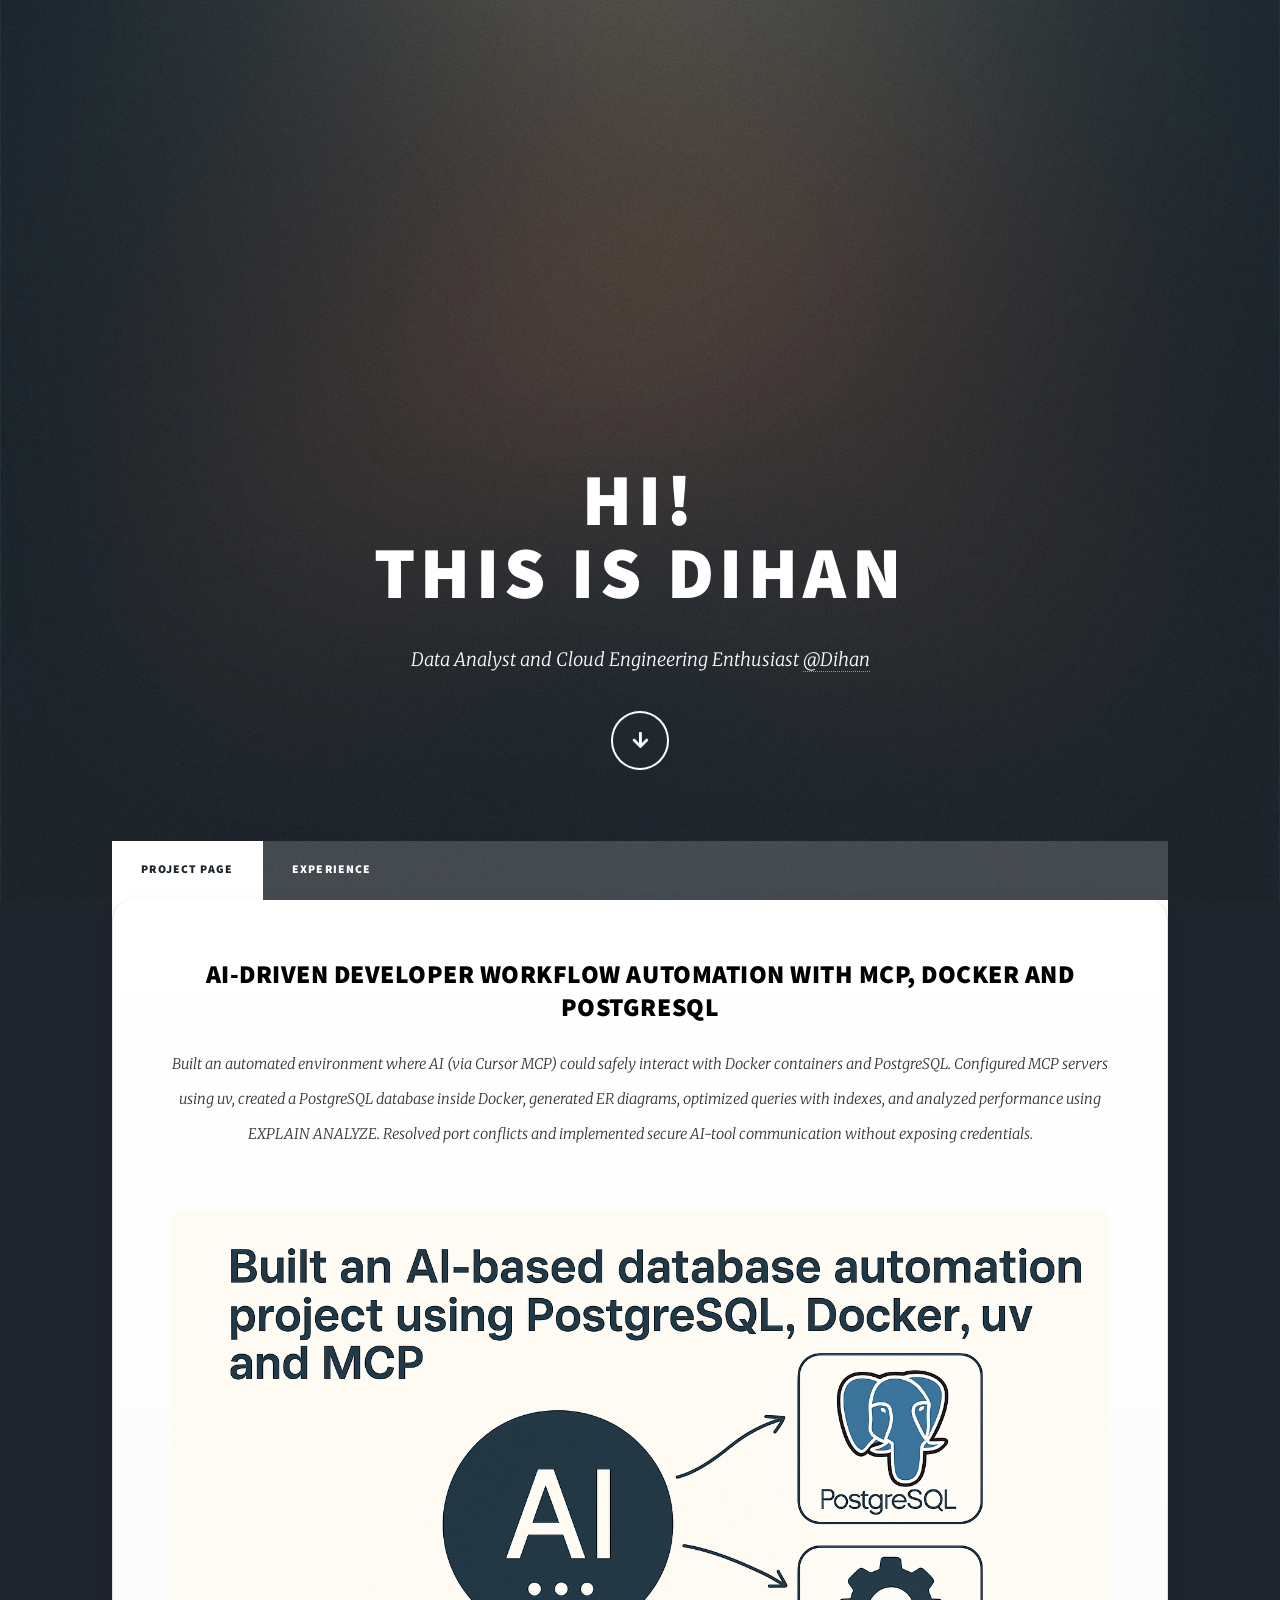
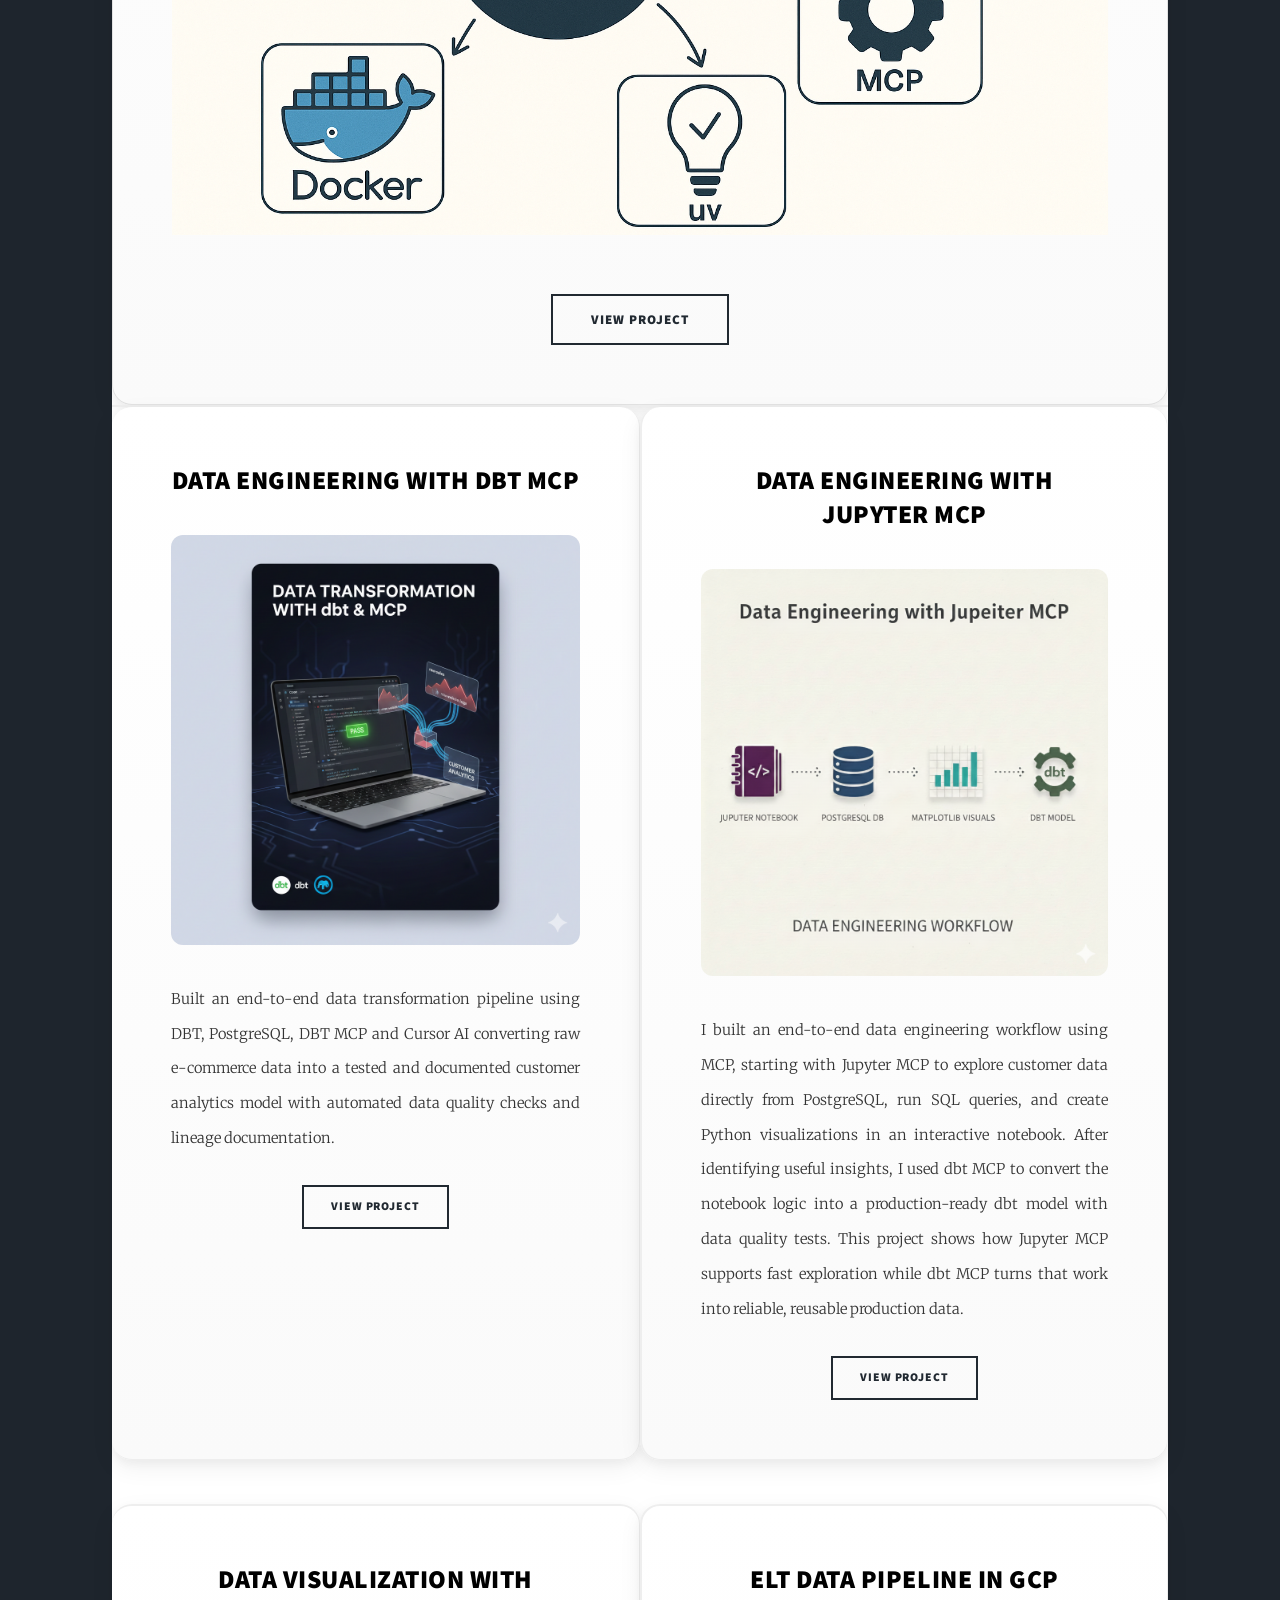
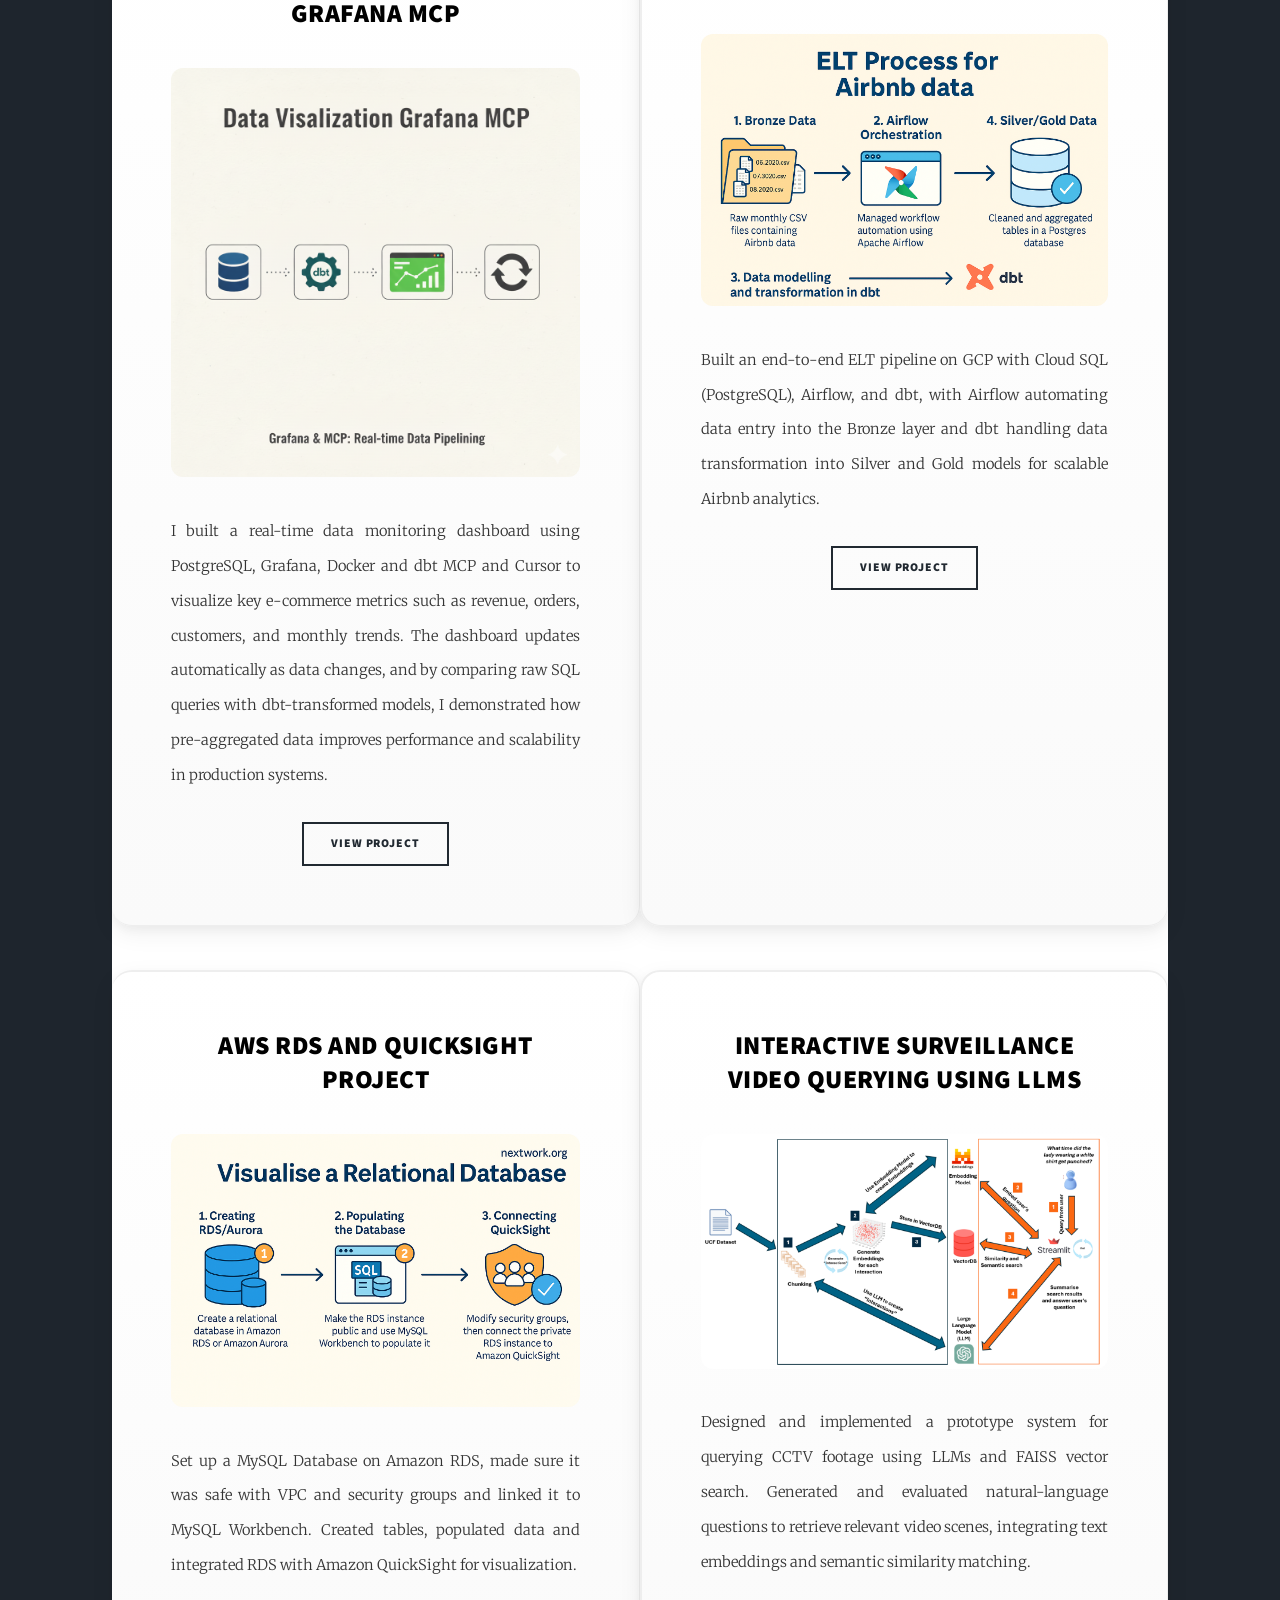
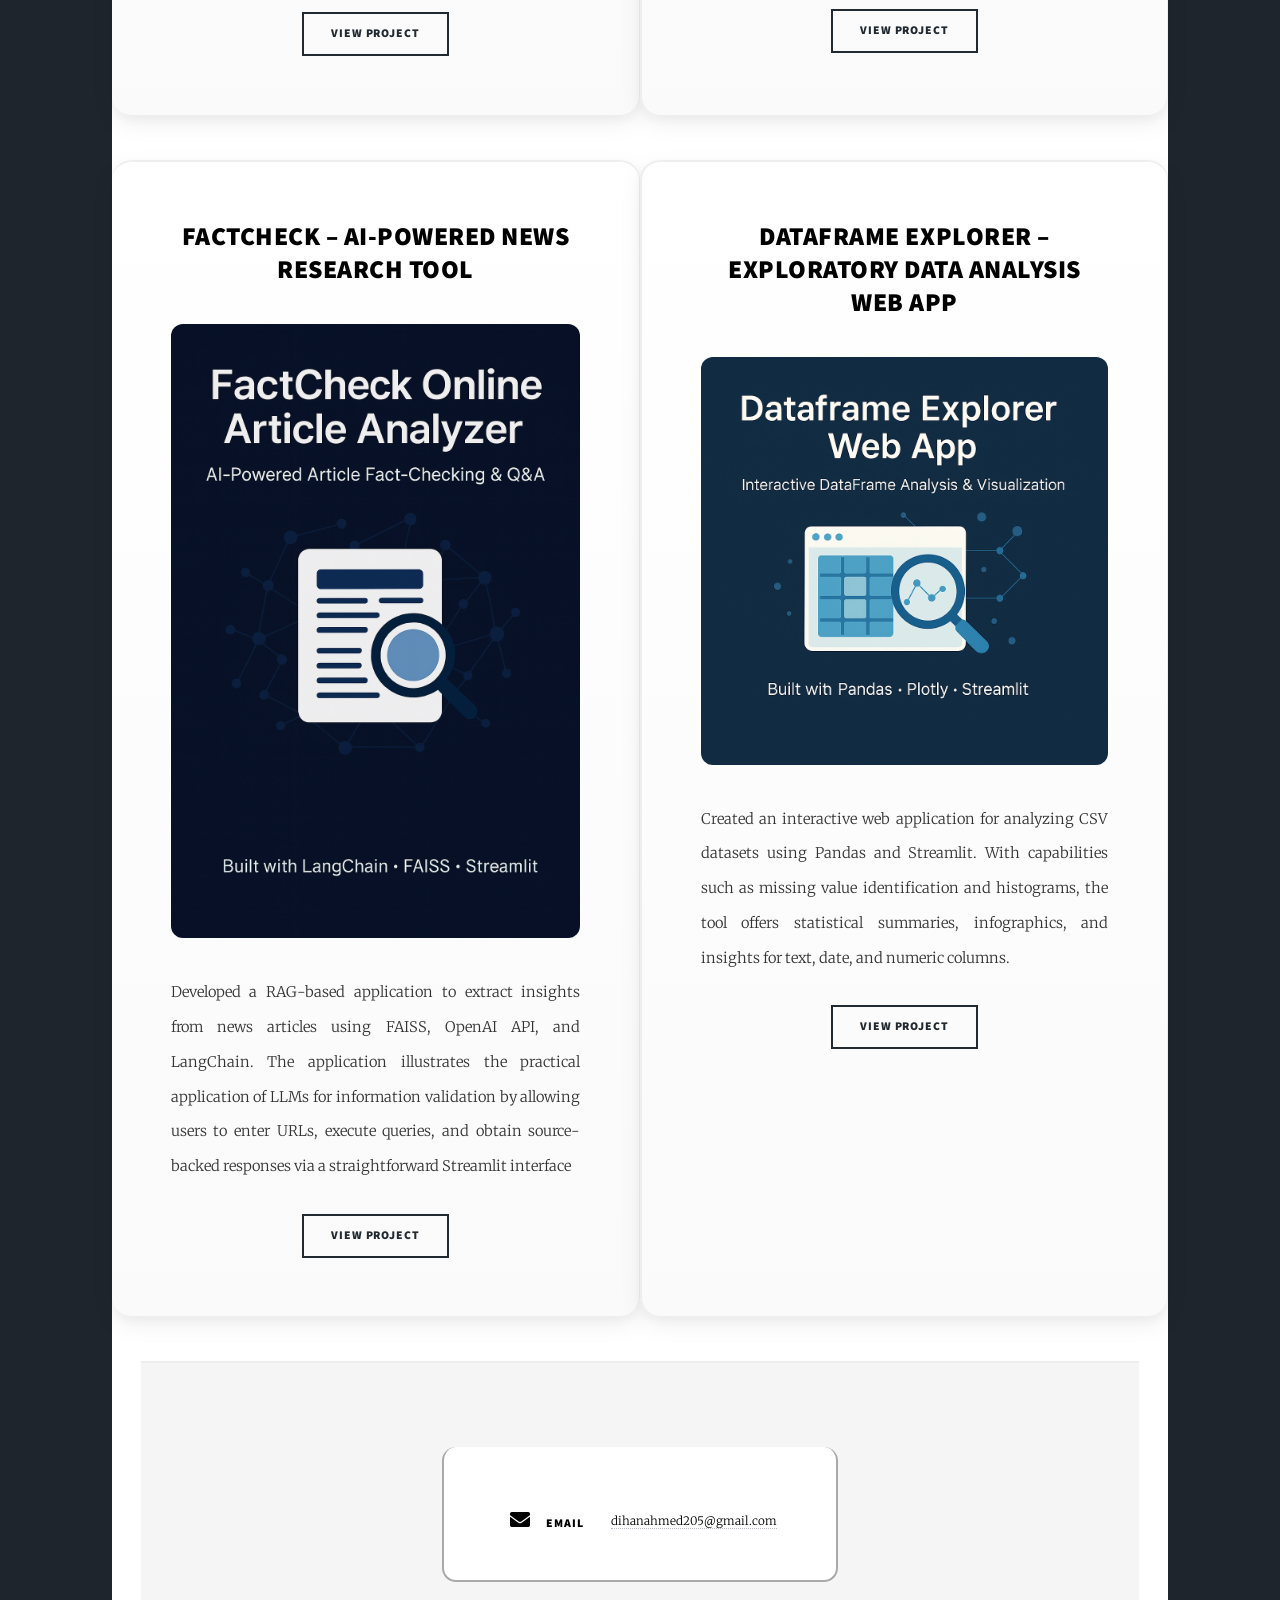
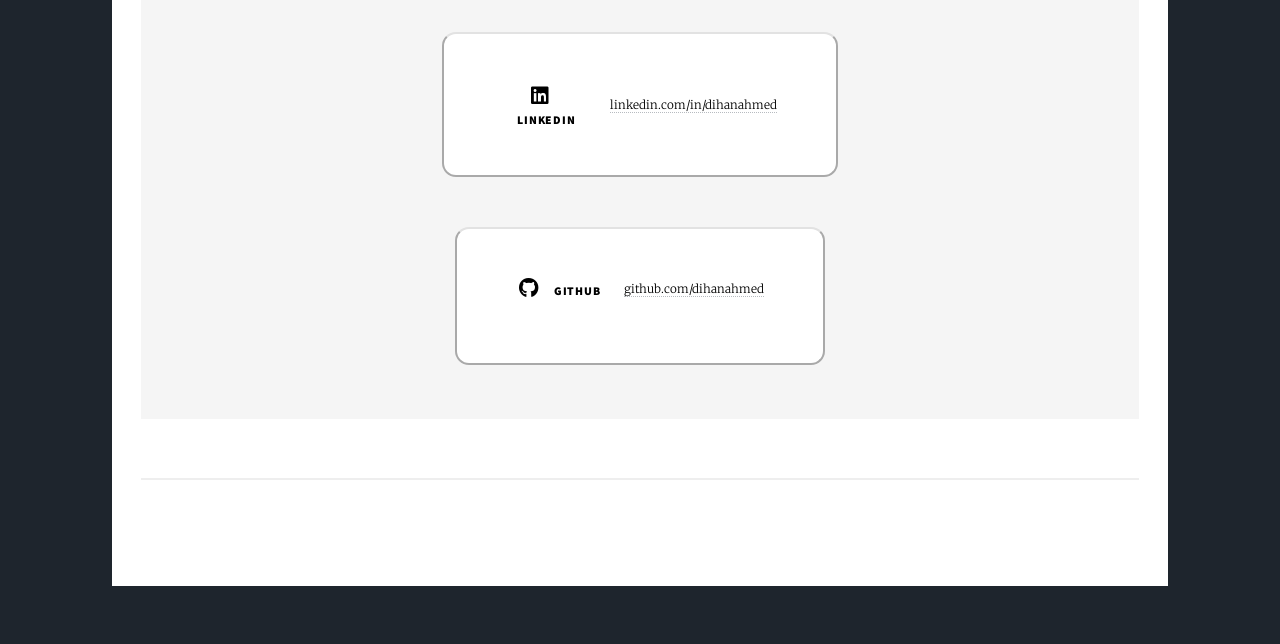
<file: index.html>
<!DOCTYPE HTML>
<!--
	Massively by HTML5 UP
	html5up.net | @ajlkn
	Free for personal and commercial use under the CCA 3.0 license (html5up.net/license)
-->
<html>
	<head>
		<title>Massively by HTML5 UP</title>
		<meta charset="utf-8" />
		<meta name="viewport" content="width=device-width, initial-scale=1, user-scalable=no" />
		<link rel="stylesheet" href="assets/css/main.css" />
		<noscript><link rel="stylesheet" href="assets/css/noscript.css" /></noscript>
	</head>
	<body class="is-preload">

		<!-- Wrapper -->
			<div id="wrapper" class="fade-in">

				<!-- Intro -->
					<div id="intro">
						<h1>Hi!<br />
						This is Dihan</h1>
						<p>Data Analyst and Cloud Engineering Enthusiast <a href="https://www.linkedin.com/in/dihanahmed/">@Dihan</a></p>
						<ul class="actions">
							<li><a href="#header" class="button icon solid solo fa-arrow-down scrolly">Continue</a></li>
						</ul>
					</div>

				<!-- Header -->
					<header id="header">
						<a href="index.html" class="logo">Dihan's portfolio</a>
					</header>

				<!-- Nav -->
					<nav id="nav">
						<ul class="links">
							<li class="active"><a href="index.html">Project page</a></li>
							<li><a href="experience.html">Experience</a></li>
							<!-- <li><a href="generic.html">Generic Page</a></li>
							<li><a href="elements.html">Elements Reference</a></li> -->
						</ul>
					
					</nav>

				<!-- Main -->
					<div id="main">

						<!-- Featured Post -->
							<article class="project-glossy">

								<header class="major">
									
									<h2>AI-Driven Developer Workflow Automation with MCP, Docker and PostgreSQL<br /></h2>
									<p>Built an automated environment where AI (via Cursor MCP) could safely interact with Docker containers and
										PostgreSQL. Configured MCP servers using uv, created a PostgreSQL database inside Docker, generated ER diagrams,
										optimized queries with indexes, and analyzed performance using EXPLAIN ANALYZE. Resolved port conflicts and
										implemented secure AI-tool communication without exposing credentials.</p>
								</header>
								<img class="image main" src="images/cursor_mcp_docker_postgres.png" alt="" />
								<ul class="actions special">
									<li><a href="https://www.linkedin.com/posts/dihanahmed_data-engineering-with-postgres-and-docker-activity-7403824234164011008-j6h_?utm_source=share&utm_medium=member_desktop&rcm=ACoAACIl5dYBIUn09lRsx0UPHwai84LdRoM8HJs" class="button large">View Project</a></li>
								</ul>
							</article>

						<!-- Posts -->
							<section class="posts">


								<article class="project-glossy">

									<header>
										
										<h2>Data Engineering with dbt MCP<br /></h2>
									</header>
									<div class="image fit">
    									<img src="images/data_transformation_using_dbt_mcp.png" alt="">
									</div>

									<p>Built an end-to-end data transformation pipeline using DBT, PostgreSQL, DBT MCP and Cursor AI converting 
										raw e-commerce data into a tested and documented customer analytics model 
										with automated data quality checks and lineage documentation.</p>
									<ul class="actions special">
										<li><a href="https://www.linkedin.com/posts/dihanahmed_data-engineering-with-dbt-mcp-activity-7404494698569990145-SMpr?utm_source=share&utm_medium=member_desktop&rcm=ACoAACIl5dYBIUn09lRsx0UPHwai84LdRoM8HJs" class="button">View Project</a></li>
									</ul>
								</article>
								
								<article class="project-glossy">

									<header>
										
										<h2>Data Engineering with Jupyter MCP<br /></h2>
									</header>
									<div class="image fit">
    									<img src="images/jupyter mcp.png" alt="">
									</div>

									<p>I built an end-to-end data engineering workflow using MCP, starting with Jupyter MCP 
										to explore customer data directly from PostgreSQL, run SQL queries, and create 
										Python visualizations in an interactive notebook. After identifying useful insights,
										 I used dbt MCP to convert the notebook logic into a production-ready dbt model with 
										 data quality tests. This project shows how Jupyter MCP supports fast exploration 
										 while dbt MCP turns that work into reliable, reusable production data.</p>
									<ul class="actions special">
										<li><a href="https://www.linkedin.com/posts/dihanahmed_data-engineering-with-jupyter-mcp-activity-7408889129054158848-fX-x?utm_source=share&utm_medium=member_desktop&rcm=ACoAACIl5dYBIUn09lRsx0UPHwai84LdRoM8HJs" class="button">View Project</a></li>
									</ul>
								</article>


								<article class="project-glossy">

									<header>
										
										<h2>Data Visualization with Grafana MCP<br /></h2>
									</header>
									<div class="image fit">
    									<img src="images/grafana mcp.png" alt="">
									</div>

									<p>I built a real-time data monitoring dashboard using PostgreSQL, Grafana, Docker and dbt MCP 
										and Cursor to visualize key e-commerce metrics such as revenue, orders, customers, and 
										monthly trends. The dashboard updates automatically as data changes, and by comparing 
										raw SQL queries with dbt-transformed models, I demonstrated how pre-aggregated data 
										improves performance and scalability in production systems.</p>
									<ul class="actions special">
										<li><a href="https://www.linkedin.com/posts/dihanahmed_data-visualization-with-grafana-mcp-activity-7410314898704007169-0aO4?utm_source=share&utm_medium=member_desktop&rcm=ACoAACIl5dYBIUn09lRsx0UPHwai84LdRoM8HJs" class="button">View Project</a></li>
									</ul>
								</article>
								
								<article class="project-glossy">

									<header>
										
										<h2>ELT Data Pipeline in GCP<br /></h2>
									</header>
									<div class="image fit">
    									<img src="images/ELT_GCP.png" alt="">
									</div>

									<p>Built an end-to-end ELT pipeline on GCP with Cloud SQL (PostgreSQL), Airflow, and dbt, with Airflow automating
									data entry into the Bronze layer and dbt handling data transformation into Silver and Gold models for scalable
									Airbnb analytics.</p>
									<ul class="actions special">
										<li><a href="https://www.linkedin.com/feed/update/urn:li:activity:7390210104928751617/" class="button">View Project</a></li>
									</ul>
								</article>

								
								
								<article class="project-glossy">

									<header>
										
										<h2>AWS RDS and QuickSight Project<br /></h2>
									</header>
									<div class="image fit">
    									<img src="images/AWS_RDS.png" alt="">
									</div>

									<p>Set up a MySQL Database on Amazon RDS, made sure it was safe with VPC and security groups and linked it to
									MySQL Workbench. Created tables, populated data and integrated RDS with Amazon QuickSight for visualization.</p>
									<ul class="actions special">
										<li><a href="https://www.linkedin.com/posts/dihanahmed_a-project-on-visualizing-a-relational-database-activity-7372878696950456320-iXZX?utm_source=share&utm_medium=member_desktop&rcm=ACoAACIl5dYBIUn09lRsx0UPHwai84LdRoM8HJs" class="button">View Project</a></li>
									</ul>
								</article>
								
								<article class="project-glossy">

									<header>
										
										<h2>Interactive Surveillance Video Querying Using LLMs<br /></a></h2>
									</header>
									<div class="image fit">
    									<img src="images/Sur_Search.png" alt="">
									</div>

									<p>Designed and implemented a prototype system for querying CCTV footage using LLMs and FAISS vector search.
									Generated and evaluated natural-language questions to retrieve relevant video scenes, integrating text embeddings
									and semantic similarity matching.</p>
									<ul class="actions special">
										<li><a href="https://www.linkedin.com/posts/william-dai-3188a126_project-on-a-plan-activity-7388013925356912640-6HsN?utm_source=share&utm_medium=member_desktop&rcm=ACoAACIl5dYBIUn09lRsx0UPHwai84LdRoM8HJs" class="button">View Project</a></li>
									</ul>
								</article>

								<article class="project-glossy">

									<header>
										
										<h2>FactCheck – AI-Powered News Research Tool<br /></h2>
									</header>
									<div class="image fit">
    									<img src="images/fact.png" alt="">
									</div>
									<p>Developed a RAG-based application to extract insights from news articles using FAISS, OpenAI API, and LangChain.
									The application illustrates the practical application of LLMs for information validation by allowing users to enter
									URLs, execute queries, and obtain source-backed responses via a straightforward Streamlit interface</p>
									<ul class="actions special">
										<li><a href="https://github.com/dihanahmed/FactCheck_online_article_analyzer_OpenAI" class="button">View Project</a></li>
									</ul>
								</article>
								
								<article class="project-glossy">

									<header>
										
										<h2>Dataframe Explorer – Exploratory Data Analysis Web App<br /></h2>
									</header>
									<div class="image fit">
    									<img src="images/explore.png" alt="">
									</div>
									<p>Created an interactive web application for analyzing CSV datasets using Pandas and Streamlit. With capabilities
									such as missing value identification and histograms, the tool offers statistical summaries, infographics, and insights
									for text, date, and numeric columns.</p>
									<ul class="actions special">
										<li><a href="https://github.com/dihanahmed/Dataframe_Explorer_web_app" class="button">View Project</a></li>
									</ul>
								</article>

								
							</section>

						

				<!-- Footer -->
					<footer id="footer">
						
							
						 <section class="split contact">

							<!-- EMAIL -->
							<section class="contact-box email-box">
								<h3>
									<span class="icon solid fa-envelope"></span>
									EMAIL
								</h3>
								<p><a href="mailto:dihanahmed205@gmail.com">dihanahmed205@gmail.com</a></p>
							</section>

							<!-- LINKEDIN -->
							<section class="contact-box linkedin-box">
								<h3>
									<span class="icon brands fa-linkedin"></span>
									LINKEDIN
								</h3>
								<p><a href="https://www.linkedin.com/in/dihanahmed/">linkedin.com/in/dihanahmed</a></p>
							</section>

							<!-- GITHUB -->
							<section class="contact-box github-box">
								<h3>
									<span class="icon brands fa-github"></span>
									GITHUB
								</h3>
								<p><a href="https://github.com/dihanahmed">github.com/dihanahmed</a></p>
							</section>

						</section>
					</footer>

				<!-- Copyright -->
					<div id="copyright">
						<ul><li>&copy; Untitled</li><li>Design: <a href="https://html5up.net">HTML5 UP</a></li></ul>
					</div>

			</div>

		<!-- Scripts -->
			<script src="assets/js/jquery.min.js"></script>
			<script src="assets/js/jquery.scrollex.min.js"></script>
			<script src="assets/js/jquery.scrolly.min.js"></script>
			<script src="assets/js/browser.min.js"></script>
			<script src="assets/js/breakpoints.min.js"></script>
			<script src="assets/js/util.js"></script>
			<script src="assets/js/main.js"></script>

	</body>

</html>
</file>
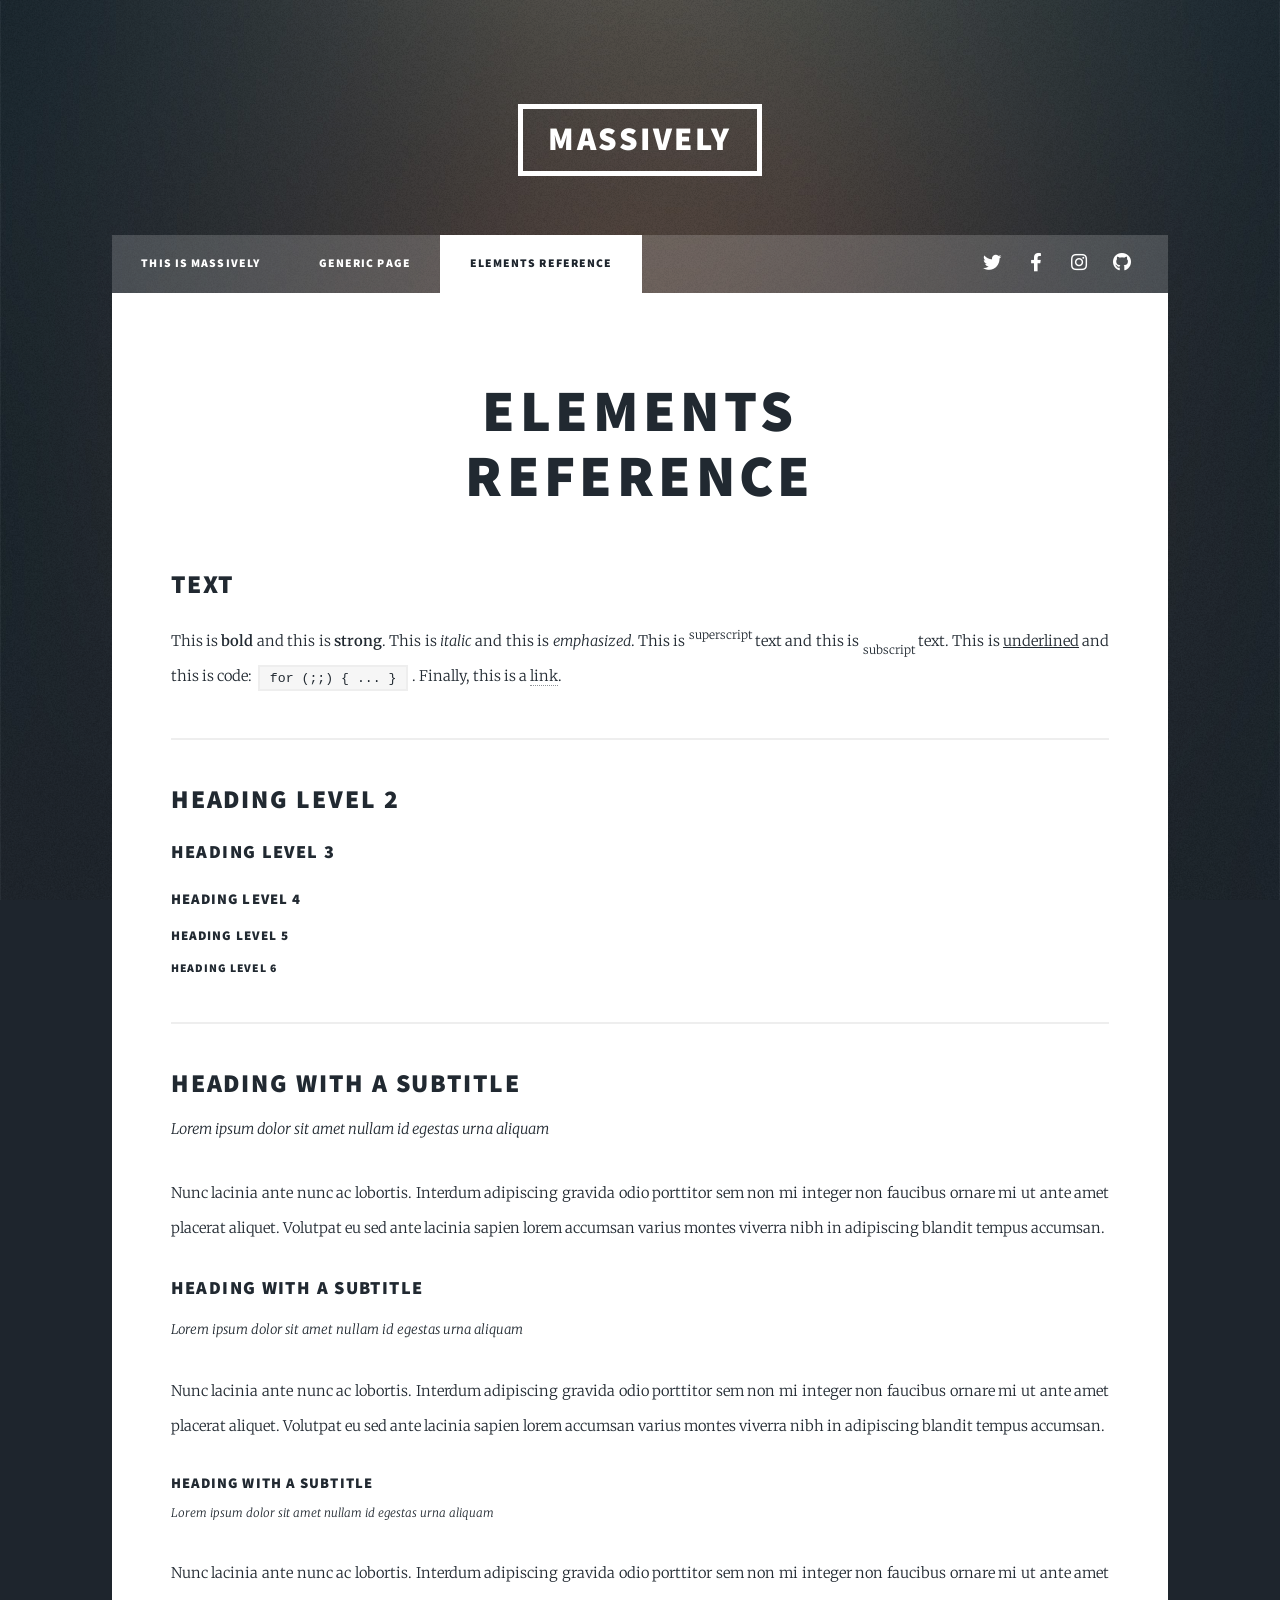
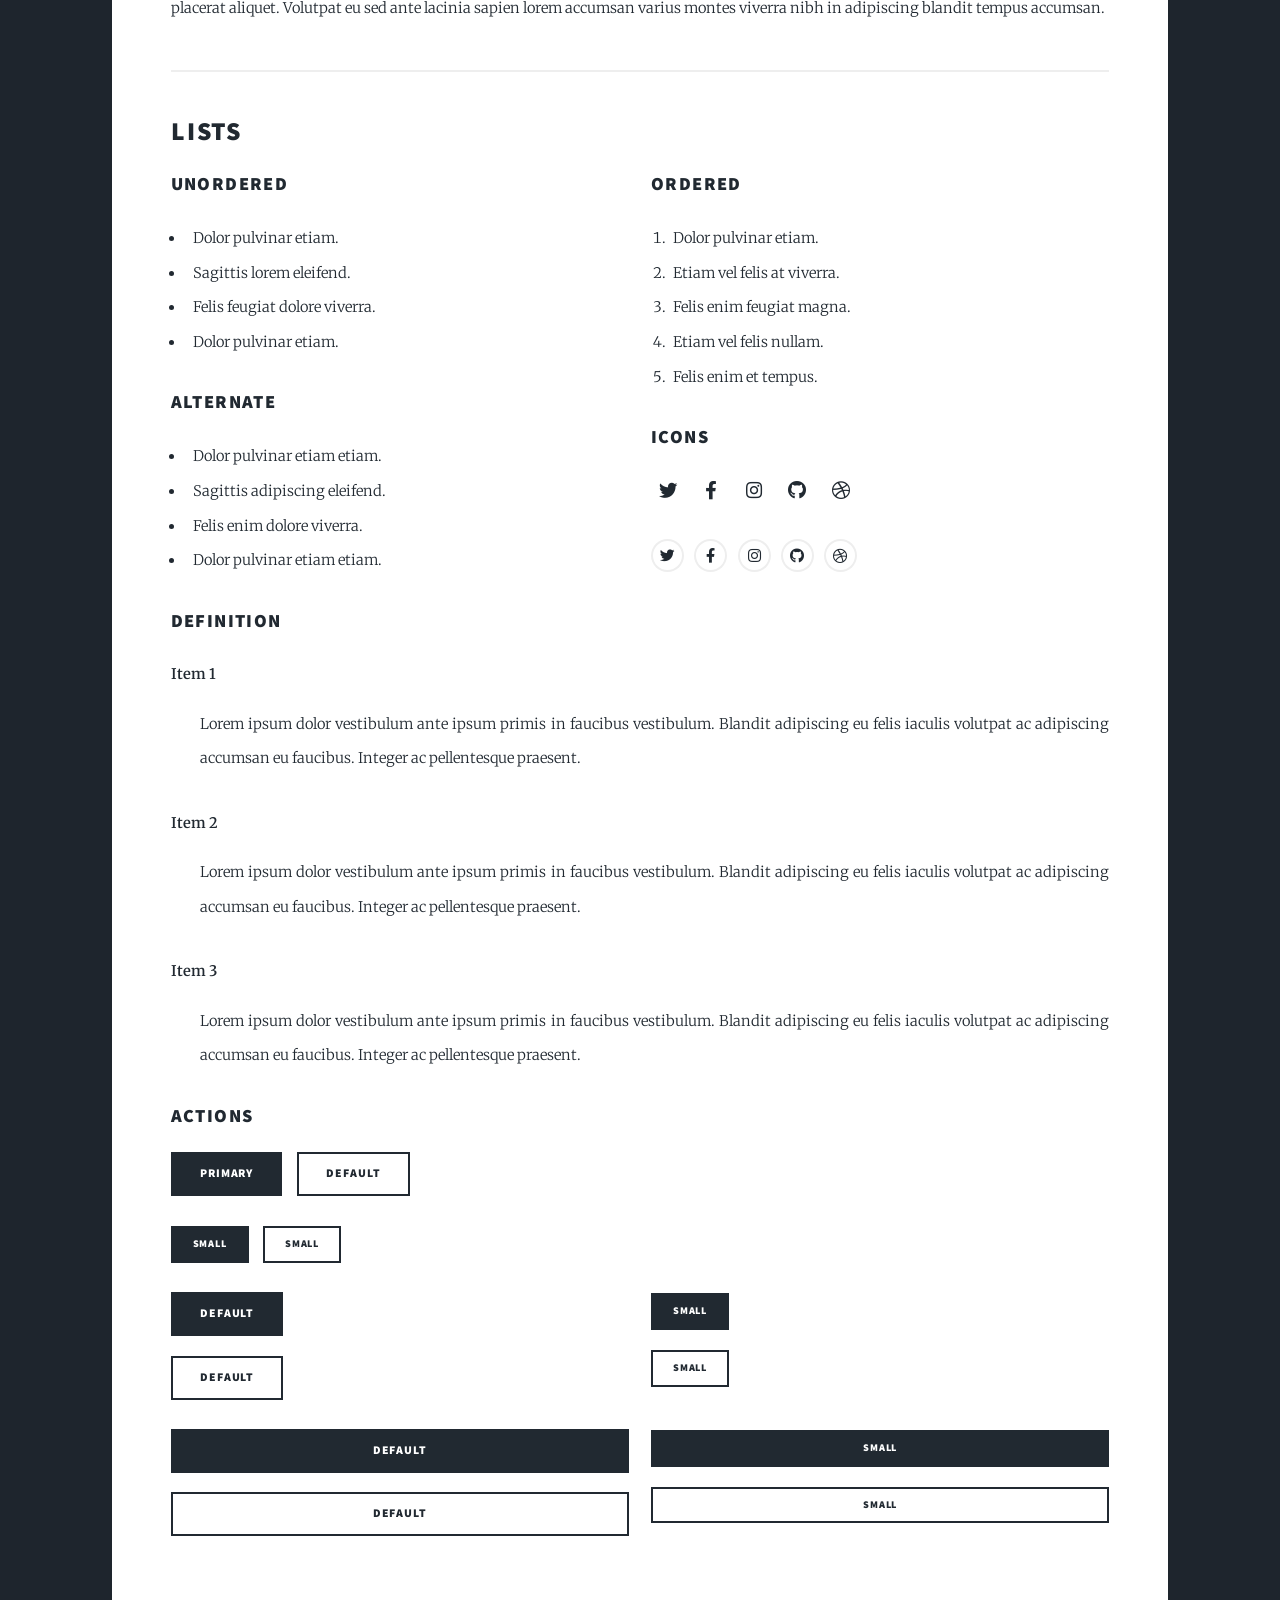
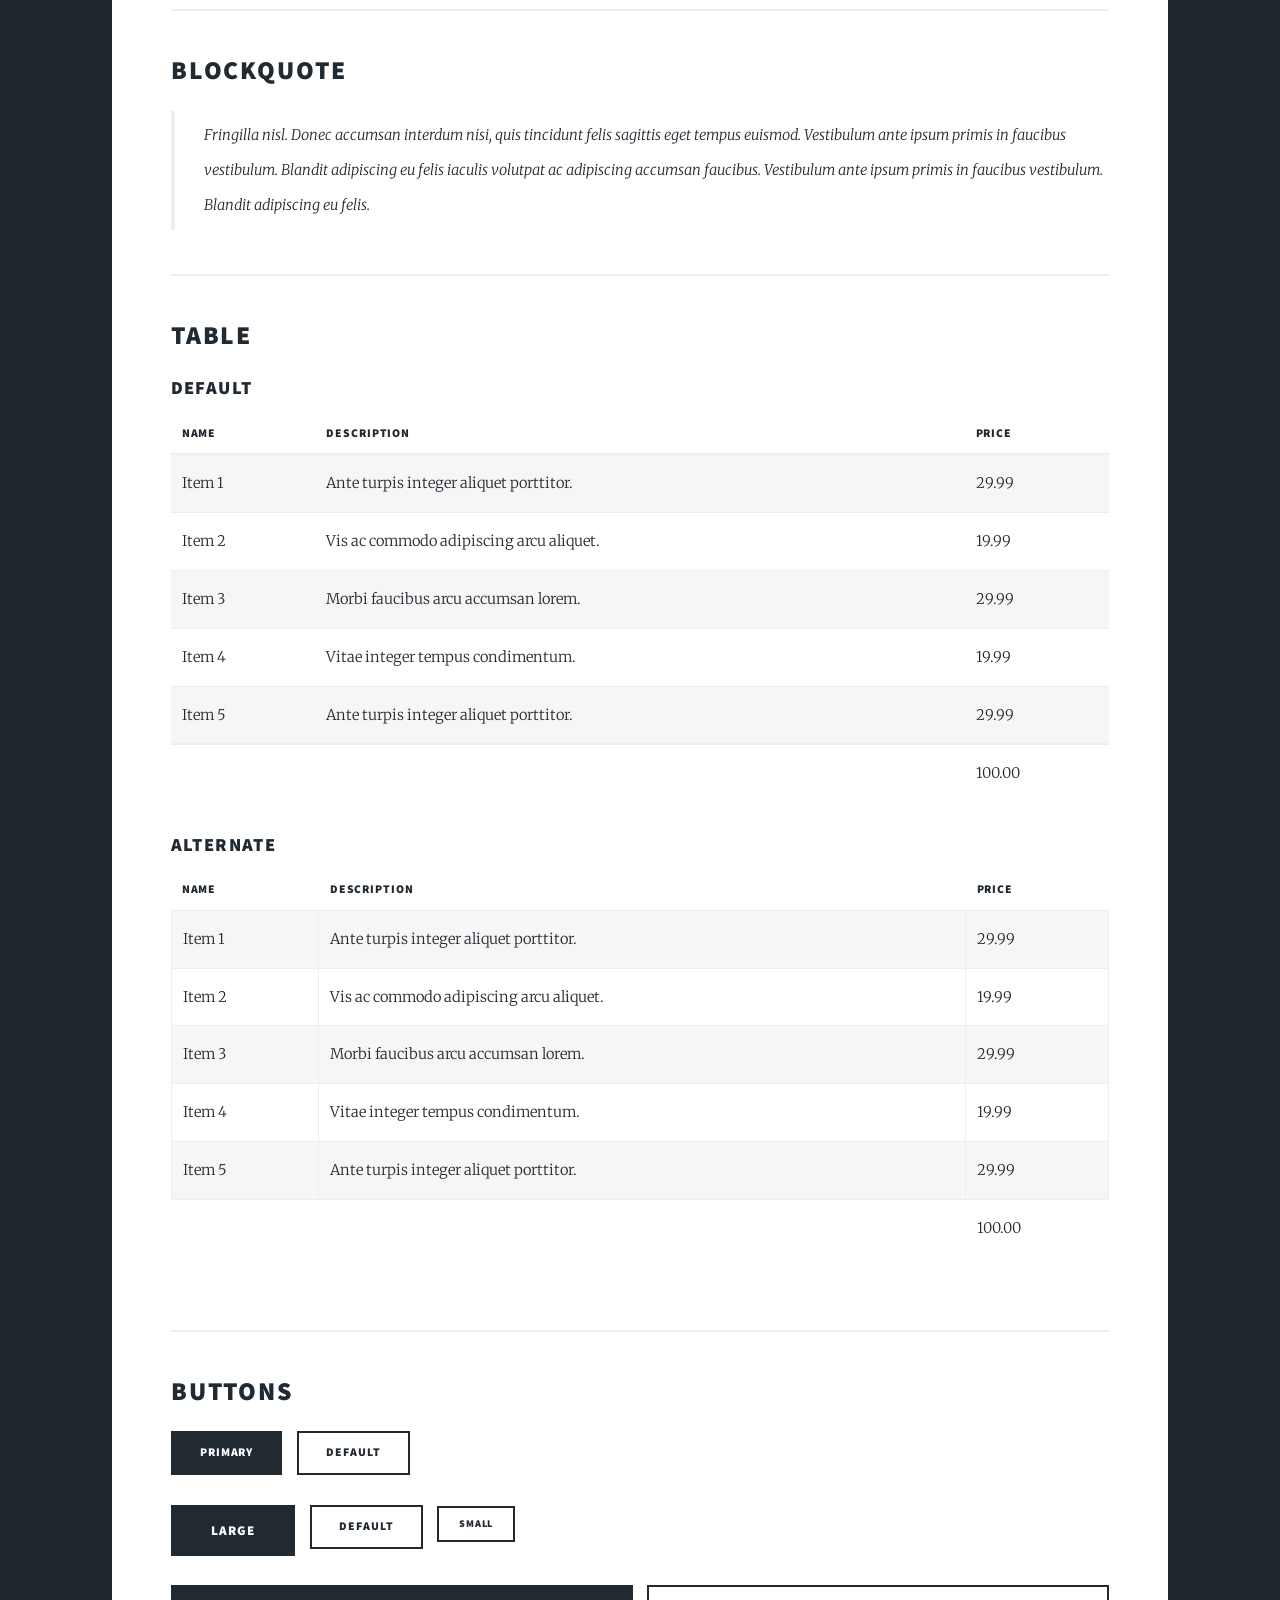
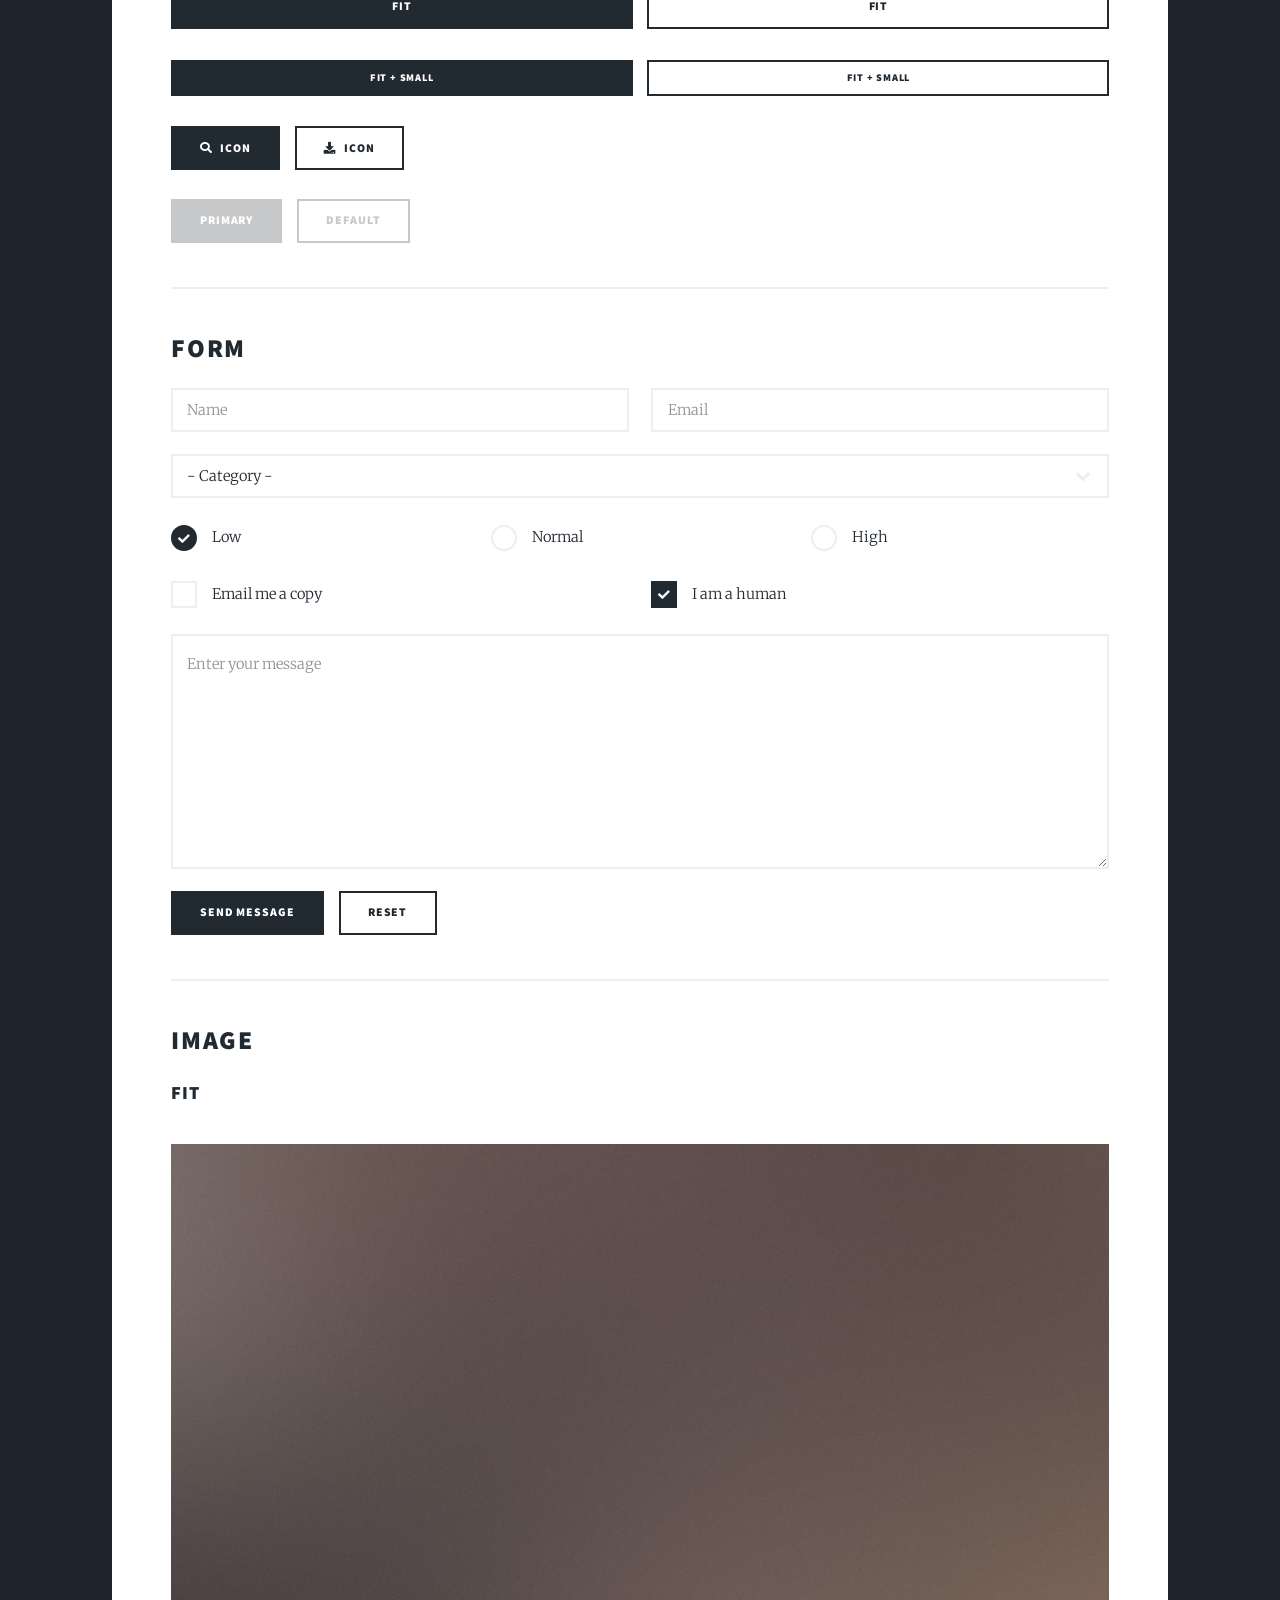
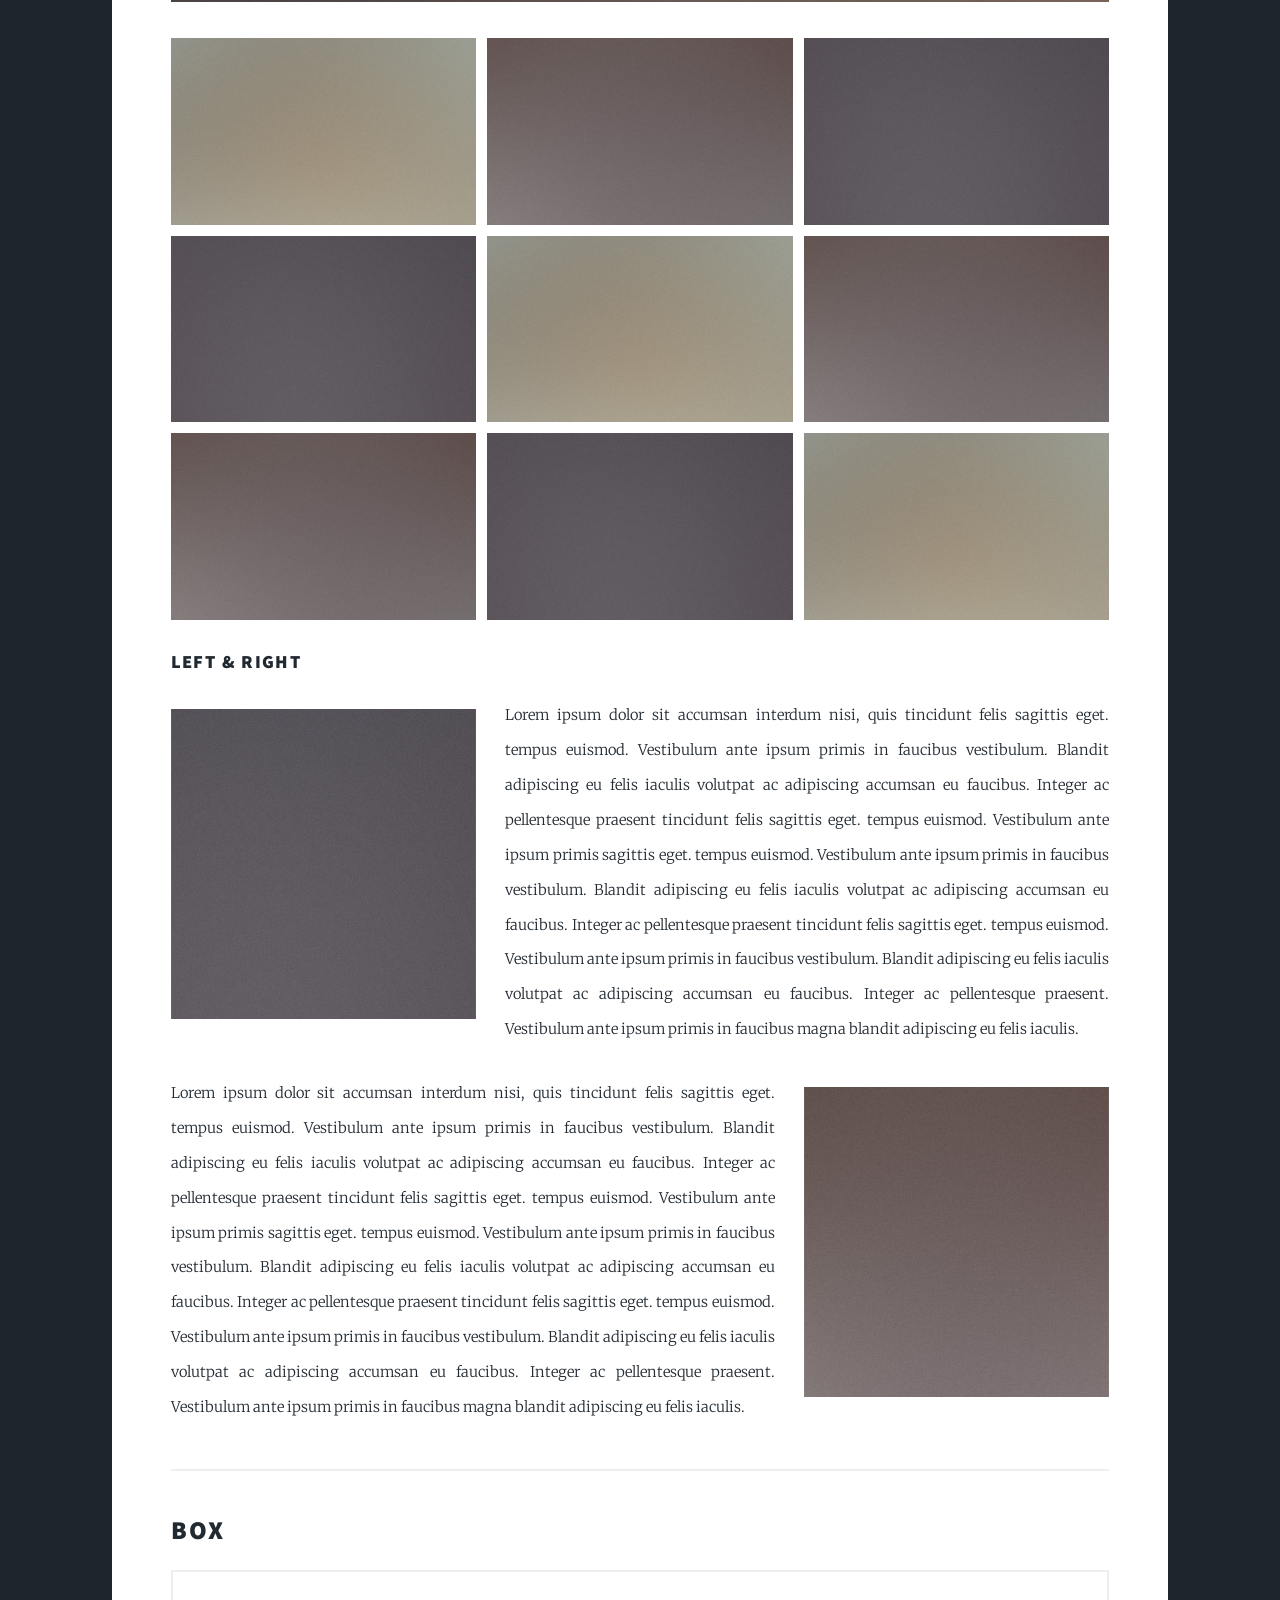
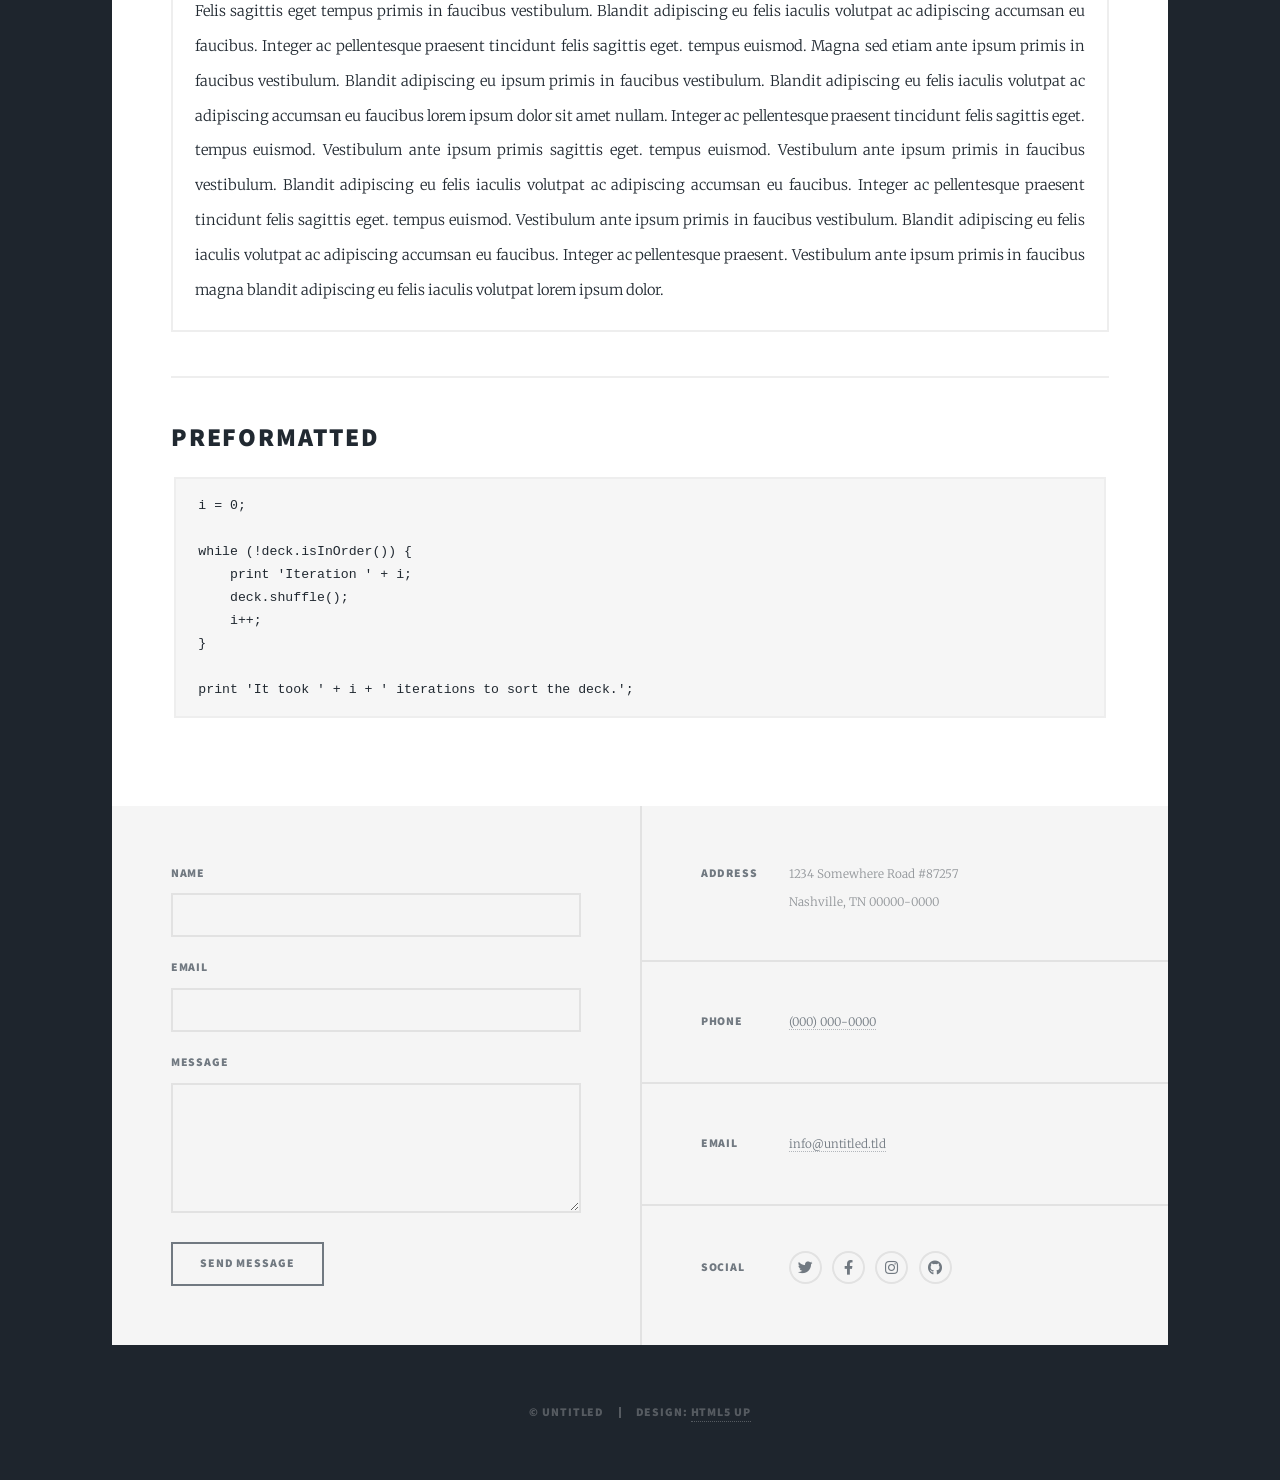
<file: elements.html>
<!DOCTYPE HTML>
<!--
	Massively by HTML5 UP
	html5up.net | @ajlkn
	Free for personal and commercial use under the CCA 3.0 license (html5up.net/license)
-->
<html>
	<head>
		<title>Elements Reference - Massively by HTML5 UP</title>
		<meta charset="utf-8" />
		<meta name="viewport" content="width=device-width, initial-scale=1, user-scalable=no" />
		<link rel="stylesheet" href="assets/css/main.css" />
		<noscript><link rel="stylesheet" href="assets/css/noscript.css" /></noscript>
	</head>
	<body class="is-preload">

		<!-- Wrapper -->
			<div id="wrapper">

				<!-- Header -->
					<header id="header">
						<a href="index.html" class="logo">Massively</a>
					</header>

				<!-- Nav -->
					<nav id="nav">
						<ul class="links">
							<li><a href="index.html">This is Massively</a></li>
							<li><a href="generic.html">Generic Page</a></li>
							<li class="active"><a href="elements.html">Elements Reference</a></li>
						</ul>
						<ul class="icons">
							<li><a href="#" class="icon brands fa-twitter"><span class="label">Twitter</span></a></li>
							<li><a href="#" class="icon brands fa-facebook-f"><span class="label">Facebook</span></a></li>
							<li><a href="#" class="icon brands fa-instagram"><span class="label">Instagram</span></a></li>
							<li><a href="#" class="icon brands fa-github"><span class="label">GitHub</span></a></li>
						</ul>
					</nav>

				<!-- Main -->
					<div id="main">

						<!-- Post -->
							<section class="post">
								<header class="major">
									<h1>Elements<br />
									Reference</h1>
								</header>

								<!-- Text stuff -->
									<h2>Text</h2>
									<p>This is <b>bold</b> and this is <strong>strong</strong>. This is <i>italic</i> and this is <em>emphasized</em>.
									This is <sup>superscript</sup> text and this is <sub>subscript</sub> text.
									This is <u>underlined</u> and this is code: <code>for (;;) { ... }</code>.
									Finally, this is a <a href="#">link</a>.</p>
									<hr />
									<h2>Heading Level 2</h2>
									<h3>Heading Level 3</h3>
									<h4>Heading Level 4</h4>
									<h5>Heading Level 5</h5>
									<h6>Heading Level 6</h6>
									<hr />
									<header>
										<h2>Heading with a Subtitle</h2>
										<p>Lorem ipsum dolor sit amet nullam id egestas urna aliquam</p>
									</header>
									<p>Nunc lacinia ante nunc ac lobortis. Interdum adipiscing gravida odio porttitor sem non mi integer non faucibus ornare mi ut ante amet placerat aliquet. Volutpat eu sed ante lacinia sapien lorem accumsan varius montes viverra nibh in adipiscing blandit tempus accumsan.</p>
									<header>
										<h3>Heading with a Subtitle</h3>
										<p>Lorem ipsum dolor sit amet nullam id egestas urna aliquam</p>
									</header>
									<p>Nunc lacinia ante nunc ac lobortis. Interdum adipiscing gravida odio porttitor sem non mi integer non faucibus ornare mi ut ante amet placerat aliquet. Volutpat eu sed ante lacinia sapien lorem accumsan varius montes viverra nibh in adipiscing blandit tempus accumsan.</p>
									<header>
										<h4>Heading with a Subtitle</h4>
										<p>Lorem ipsum dolor sit amet nullam id egestas urna aliquam</p>
									</header>
									<p>Nunc lacinia ante nunc ac lobortis. Interdum adipiscing gravida odio porttitor sem non mi integer non faucibus ornare mi ut ante amet placerat aliquet. Volutpat eu sed ante lacinia sapien lorem accumsan varius montes viverra nibh in adipiscing blandit tempus accumsan.</p>

									<hr />

								<!-- Lists -->
									<h2>Lists</h2>
									<div class="row">
										<div class="col-6 col-12-small">

											<h3>Unordered</h3>
											<ul>
												<li>Dolor pulvinar etiam.</li>
												<li>Sagittis lorem eleifend.</li>
												<li>Felis feugiat dolore viverra.</li>
												<li>Dolor pulvinar etiam.</li>
											</ul>

											<h3>Alternate</h3>
											<ul class="alt">
												<li>Dolor pulvinar etiam etiam.</li>
												<li>Sagittis adipiscing eleifend.</li>
												<li>Felis enim dolore viverra.</li>
												<li>Dolor pulvinar etiam etiam.</li>
											</ul>

										</div>
										<div class="col-6 col-12-small">

											<h3>Ordered</h3>
											<ol>
												<li>Dolor pulvinar etiam.</li>
												<li>Etiam vel felis at viverra.</li>
												<li>Felis enim feugiat magna.</li>
												<li>Etiam vel felis nullam.</li>
												<li>Felis enim et tempus.</li>
											</ol>

											<h3>Icons</h3>
											<ul class="icons">
												<li><a href="#" class="icon brands fa-twitter"><span class="label">Twitter</span></a></li>
												<li><a href="#" class="icon brands fa-facebook-f"><span class="label">Facebook</span></a></li>
												<li><a href="#" class="icon brands fa-instagram"><span class="label">Instagram</span></a></li>
												<li><a href="#" class="icon brands fa-github"><span class="label">Github</span></a></li>
												<li><a href="#" class="icon brands fa-dribbble"><span class="label">Dribbble</span></a></li>
											</ul>
											<ul class="icons alt">
												<li><a href="#" class="icon brands alt fa-twitter"><span class="label">Twitter</span></a></li>
												<li><a href="#" class="icon brands alt fa-facebook-f"><span class="label">Facebook</span></a></li>
												<li><a href="#" class="icon brands alt fa-instagram"><span class="label">Instagram</span></a></li>
												<li><a href="#" class="icon brands alt fa-github"><span class="label">Github</span></a></li>
												<li><a href="#" class="icon brands alt fa-dribbble"><span class="label">Dribbble</span></a></li>
											</ul>

										</div>
									</div>
									<h3>Definition</h3>
									<dl>
										<dt>Item 1</dt>
										<dd>
											<p>Lorem ipsum dolor vestibulum ante ipsum primis in faucibus vestibulum. Blandit adipiscing eu felis iaculis volutpat ac adipiscing accumsan eu faucibus. Integer ac pellentesque praesent.</p>
										</dd>
										<dt>Item 2</dt>
										<dd>
											<p>Lorem ipsum dolor vestibulum ante ipsum primis in faucibus vestibulum. Blandit adipiscing eu felis iaculis volutpat ac adipiscing accumsan eu faucibus. Integer ac pellentesque praesent.</p>
										</dd>
										<dt>Item 3</dt>
										<dd>
											<p>Lorem ipsum dolor vestibulum ante ipsum primis in faucibus vestibulum. Blandit adipiscing eu felis iaculis volutpat ac adipiscing accumsan eu faucibus. Integer ac pellentesque praesent.</p>
										</dd>
									</dl>

									<h3>Actions</h3>
									<ul class="actions">
										<li><a href="#" class="button primary">Primary</a></li>
										<li><a href="#" class="button">Default</a></li>
									</ul>
									<ul class="actions small">
										<li><a href="#" class="button primary small">Small</a></li>
										<li><a href="#" class="button small">Small</a></li>
									</ul>
									<div class="row">
										<div class="col-6 col-12-small">
											<ul class="actions stacked">
												<li><a href="#" class="button primary">Default</a></li>
												<li><a href="#" class="button">Default</a></li>
											</ul>
										</div>
										<div class="col-6 col-12-small">
											<ul class="actions stacked">
												<li><a href="#" class="button primary small">Small</a></li>
												<li><a href="#" class="button small">Small</a></li>
											</ul>
										</div>
									</div>
									<div class="row">
										<div class="col-6 col-12-small">
											<ul class="actions stacked">
												<li><a href="#" class="button primary fit">Default</a></li>
												<li><a href="#" class="button fit">Default</a></li>
											</ul>
										</div>
										<div class="col-6 col-12-small">
											<ul class="actions stacked">
												<li><a href="#" class="button primary small fit">Small</a></li>
												<li><a href="#" class="button small fit">Small</a></li>
											</ul>
										</div>
									</div>

									<hr />

								<!-- Blockquote -->
									<h2>Blockquote</h2>
									<blockquote>Fringilla nisl. Donec accumsan interdum nisi, quis tincidunt felis sagittis eget tempus euismod. Vestibulum ante ipsum primis in faucibus vestibulum. Blandit adipiscing eu felis iaculis volutpat ac adipiscing accumsan faucibus. Vestibulum ante ipsum primis in faucibus vestibulum. Blandit adipiscing eu felis.</blockquote>

									<hr />

								<!-- Table -->
									<h2>Table</h2>

									<h3>Default</h3>
									<div class="table-wrapper">
										<table>
											<thead>
												<tr>
													<th>Name</th>
													<th>Description</th>
													<th>Price</th>
												</tr>
											</thead>
											<tbody>
												<tr>
													<td>Item 1</td>
													<td>Ante turpis integer aliquet porttitor.</td>
													<td>29.99</td>
												</tr>
												<tr>
													<td>Item 2</td>
													<td>Vis ac commodo adipiscing arcu aliquet.</td>
													<td>19.99</td>
												</tr>
												<tr>
													<td>Item 3</td>
													<td> Morbi faucibus arcu accumsan lorem.</td>
													<td>29.99</td>
												</tr>
												<tr>
													<td>Item 4</td>
													<td>Vitae integer tempus condimentum.</td>
													<td>19.99</td>
												</tr>
												<tr>
													<td>Item 5</td>
													<td>Ante turpis integer aliquet porttitor.</td>
													<td>29.99</td>
												</tr>
											</tbody>
											<tfoot>
												<tr>
													<td colspan="2"></td>
													<td>100.00</td>
												</tr>
											</tfoot>
										</table>
									</div>

									<h3>Alternate</h3>
									<div class="table-wrapper">
										<table class="alt">
											<thead>
												<tr>
													<th>Name</th>
													<th>Description</th>
													<th>Price</th>
												</tr>
											</thead>
											<tbody>
												<tr>
													<td>Item 1</td>
													<td>Ante turpis integer aliquet porttitor.</td>
													<td>29.99</td>
												</tr>
												<tr>
													<td>Item 2</td>
													<td>Vis ac commodo adipiscing arcu aliquet.</td>
													<td>19.99</td>
												</tr>
												<tr>
													<td>Item 3</td>
													<td> Morbi faucibus arcu accumsan lorem.</td>
													<td>29.99</td>
												</tr>
												<tr>
													<td>Item 4</td>
													<td>Vitae integer tempus condimentum.</td>
													<td>19.99</td>
												</tr>
												<tr>
													<td>Item 5</td>
													<td>Ante turpis integer aliquet porttitor.</td>
													<td>29.99</td>
												</tr>
											</tbody>
											<tfoot>
												<tr>
													<td colspan="2"></td>
													<td>100.00</td>
												</tr>
											</tfoot>
										</table>
									</div>

									<hr />

								<!-- Buttons -->
									<h2>Buttons</h2>
									<ul class="actions">
										<li><a href="#" class="button primary">Primary</a></li>
										<li><a href="#" class="button">Default</a></li>
									</ul>
									<ul class="actions">
										<li><a href="#" class="button primary large">Large</a></li>
										<li><a href="#" class="button">Default</a></li>
										<li><a href="#" class="button small">Small</a></li>
									</ul>
									<ul class="actions fit">
										<li><a href="#" class="button primary fit">Fit</a></li>
										<li><a href="#" class="button fit">Fit</a></li>
									</ul>
									<ul class="actions fit small">
										<li><a href="#" class="button primary fit small">Fit + Small</a></li>
										<li><a href="#" class="button fit small">Fit + Small</a></li>
									</ul>
									<ul class="actions">
										<li><a href="#" class="button primary icon solid fa-search">Icon</a></li>
										<li><a href="#" class="button icon solid fa-download">Icon</a></li>
									</ul>
									<ul class="actions">
										<li><span class="button primary disabled">Primary</span></li>
										<li><span class="button disabled">Default</span></li>
									</ul>

									<hr />

								<!-- Form -->
									<h2>Form</h2>

									<form method="post" action="#">
										<div class="row gtr-uniform">
											<div class="col-6 col-12-xsmall">
												<input type="text" name="demo-name" id="demo-name" value="" placeholder="Name" />
											</div>
											<div class="col-6 col-12-xsmall">
												<input type="email" name="demo-email" id="demo-email" value="" placeholder="Email" />
											</div>
											<!-- Break -->
											<div class="col-12">
												<select name="demo-category" id="demo-category">
													<option value="">- Category -</option>
													<option value="1">Manufacturing</option>
													<option value="1">Shipping</option>
													<option value="1">Administration</option>
													<option value="1">Human Resources</option>
												</select>
											</div>
											<!-- Break -->
											<div class="col-4 col-12-small">
												<input type="radio" id="demo-priority-low" name="demo-priority" checked>
												<label for="demo-priority-low">Low</label>
											</div>
											<div class="col-4 col-12-small">
												<input type="radio" id="demo-priority-normal" name="demo-priority">
												<label for="demo-priority-normal">Normal</label>
											</div>
											<div class="col-4 col-12-small">
												<input type="radio" id="demo-priority-high" name="demo-priority">
												<label for="demo-priority-high">High</label>
											</div>
											<!-- Break -->
											<div class="col-6 col-12-small">
												<input type="checkbox" id="demo-copy" name="demo-copy">
												<label for="demo-copy">Email me a copy</label>
											</div>
											<div class="col-6 col-12-small">
												<input type="checkbox" id="demo-human" name="demo-human" checked>
												<label for="demo-human">I am a human</label>
											</div>
											<!-- Break -->
											<div class="col-12">
												<textarea name="demo-message" id="demo-message" placeholder="Enter your message" rows="6"></textarea>
											</div>
											<!-- Break -->
											<div class="col-12">
												<ul class="actions">
													<li><input type="submit" value="Send Message" class="primary" /></li>
													<li><input type="reset" value="Reset" /></li>
												</ul>
											</div>
										</div>
									</form>

									<hr />

								<!-- Image -->
									<h2>Image</h2>

									<h3>Fit</h3>
									<span class="image fit"><img src="images/pic01.jpg" alt="" /></span>
									<div class="box alt">
										<div class="row gtr-50 gtr-uniform">
											<div class="col-4"><span class="image fit"><img src="images/pic02.jpg" alt="" /></span></div>
											<div class="col-4"><span class="image fit"><img src="images/pic03.jpg" alt="" /></span></div>
											<div class="col-4"><span class="image fit"><img src="images/pic04.jpg" alt="" /></span></div>
											<!-- Break -->
											<div class="col-4"><span class="image fit"><img src="images/pic04.jpg" alt="" /></span></div>
											<div class="col-4"><span class="image fit"><img src="images/pic02.jpg" alt="" /></span></div>
											<div class="col-4"><span class="image fit"><img src="images/pic03.jpg" alt="" /></span></div>
											<!-- Break -->
											<div class="col-4"><span class="image fit"><img src="images/pic03.jpg" alt="" /></span></div>
											<div class="col-4"><span class="image fit"><img src="images/pic04.jpg" alt="" /></span></div>
											<div class="col-4"><span class="image fit"><img src="images/pic02.jpg" alt="" /></span></div>
										</div>
									</div>

									<h3>Left &amp; Right</h3>
									<p><span class="image left"><img src="images/pic08.jpg" alt="" /></span>Lorem ipsum dolor sit accumsan interdum nisi, quis tincidunt felis sagittis eget. tempus euismod. Vestibulum ante ipsum primis in faucibus vestibulum. Blandit adipiscing eu felis iaculis volutpat ac adipiscing accumsan eu faucibus. Integer ac pellentesque praesent tincidunt felis sagittis eget. tempus euismod. Vestibulum ante ipsum primis sagittis eget. tempus euismod. Vestibulum ante ipsum primis in faucibus vestibulum. Blandit adipiscing eu felis iaculis volutpat ac adipiscing accumsan eu faucibus. Integer ac pellentesque praesent tincidunt felis sagittis eget. tempus euismod. Vestibulum ante ipsum primis in faucibus vestibulum. Blandit adipiscing eu felis iaculis volutpat ac adipiscing accumsan eu faucibus. Integer ac pellentesque praesent. Vestibulum ante ipsum primis in faucibus magna blandit adipiscing eu felis iaculis.</p>
									<p><span class="image right"><img src="images/pic09.jpg" alt="" /></span>Lorem ipsum dolor sit accumsan interdum nisi, quis tincidunt felis sagittis eget. tempus euismod. Vestibulum ante ipsum primis in faucibus vestibulum. Blandit adipiscing eu felis iaculis volutpat ac adipiscing accumsan eu faucibus. Integer ac pellentesque praesent tincidunt felis sagittis eget. tempus euismod. Vestibulum ante ipsum primis sagittis eget. tempus euismod. Vestibulum ante ipsum primis in faucibus vestibulum. Blandit adipiscing eu felis iaculis volutpat ac adipiscing accumsan eu faucibus. Integer ac pellentesque praesent tincidunt felis sagittis eget. tempus euismod. Vestibulum ante ipsum primis in faucibus vestibulum. Blandit adipiscing eu felis iaculis volutpat ac adipiscing accumsan eu faucibus. Integer ac pellentesque praesent. Vestibulum ante ipsum primis in faucibus magna blandit adipiscing eu felis iaculis.</p>

									<hr />

								<!-- Box -->
									<h2>Box</h2>
									<div class="box">
										<p>Felis sagittis eget tempus primis in faucibus vestibulum. Blandit adipiscing eu felis iaculis volutpat ac adipiscing accumsan eu faucibus. Integer ac pellentesque praesent tincidunt felis sagittis eget. tempus euismod. Magna sed etiam ante ipsum primis in faucibus vestibulum. Blandit adipiscing eu ipsum primis in faucibus vestibulum. Blandit adipiscing eu felis iaculis volutpat ac adipiscing accumsan eu faucibus lorem ipsum dolor sit amet nullam. Integer ac pellentesque praesent tincidunt felis sagittis eget. tempus euismod. Vestibulum ante ipsum primis sagittis eget. tempus euismod. Vestibulum ante ipsum primis in faucibus vestibulum. Blandit adipiscing eu felis iaculis volutpat ac adipiscing accumsan eu faucibus. Integer ac pellentesque praesent tincidunt felis sagittis eget. tempus euismod. Vestibulum ante ipsum primis in faucibus vestibulum. Blandit adipiscing eu felis iaculis volutpat ac adipiscing accumsan eu faucibus. Integer ac pellentesque praesent. Vestibulum ante ipsum primis in faucibus magna blandit adipiscing eu felis iaculis volutpat lorem ipsum dolor.</p>
									</div>

									<hr />

								<!-- Preformatted Code -->
									<h2>Preformatted</h2>
									<pre><code>i = 0;

while (!deck.isInOrder()) {
    print 'Iteration ' + i;
    deck.shuffle();
    i++;
}

print 'It took ' + i + ' iterations to sort the deck.';
</code></pre>

							</section>

					</div>

				<!-- Footer -->
					<footer id="footer">
						<section>
							<form method="post" action="#">
								<div class="fields">
									<div class="field">
										<label for="name">Name</label>
										<input type="text" name="name" id="name" />
									</div>
									<div class="field">
										<label for="email">Email</label>
										<input type="text" name="email" id="email" />
									</div>
									<div class="field">
										<label for="message">Message</label>
										<textarea name="message" id="message" rows="3"></textarea>
									</div>
								</div>
								<ul class="actions">
									<li><input type="submit" value="Send Message" /></li>
								</ul>
							</form>
						</section>
						<section class="split contact">
							<section class="alt">
								<h3>Address</h3>
								<p>1234 Somewhere Road #87257<br />
								Nashville, TN 00000-0000</p>
							</section>
							<section>
								<h3>Phone</h3>
								<p><a href="#">(000) 000-0000</a></p>
							</section>
							<section>
								<h3>Email</h3>
								<p><a href="#">info@untitled.tld</a></p>
							</section>
							<section>
								<h3>Social</h3>
								<ul class="icons alt">
									<li><a href="#" class="icon brands alt fa-twitter"><span class="label">Twitter</span></a></li>
									<li><a href="#" class="icon brands alt fa-facebook-f"><span class="label">Facebook</span></a></li>
									<li><a href="#" class="icon brands alt fa-instagram"><span class="label">Instagram</span></a></li>
									<li><a href="#" class="icon brands alt fa-github"><span class="label">GitHub</span></a></li>
								</ul>
							</section>
						</section>
					</footer>

				<!-- Copyright -->
					<div id="copyright">
						<ul><li>&copy; Untitled</li><li>Design: <a href="https://html5up.net">HTML5 UP</a></li></ul>
					</div>

			</div>

		<!-- Scripts -->
			<script src="assets/js/jquery.min.js"></script>
			<script src="assets/js/jquery.scrollex.min.js"></script>
			<script src="assets/js/jquery.scrolly.min.js"></script>
			<script src="assets/js/browser.min.js"></script>
			<script src="assets/js/breakpoints.min.js"></script>
			<script src="assets/js/util.js"></script>
			<script src="assets/js/main.js"></script>

	</body>
</html>
</file>
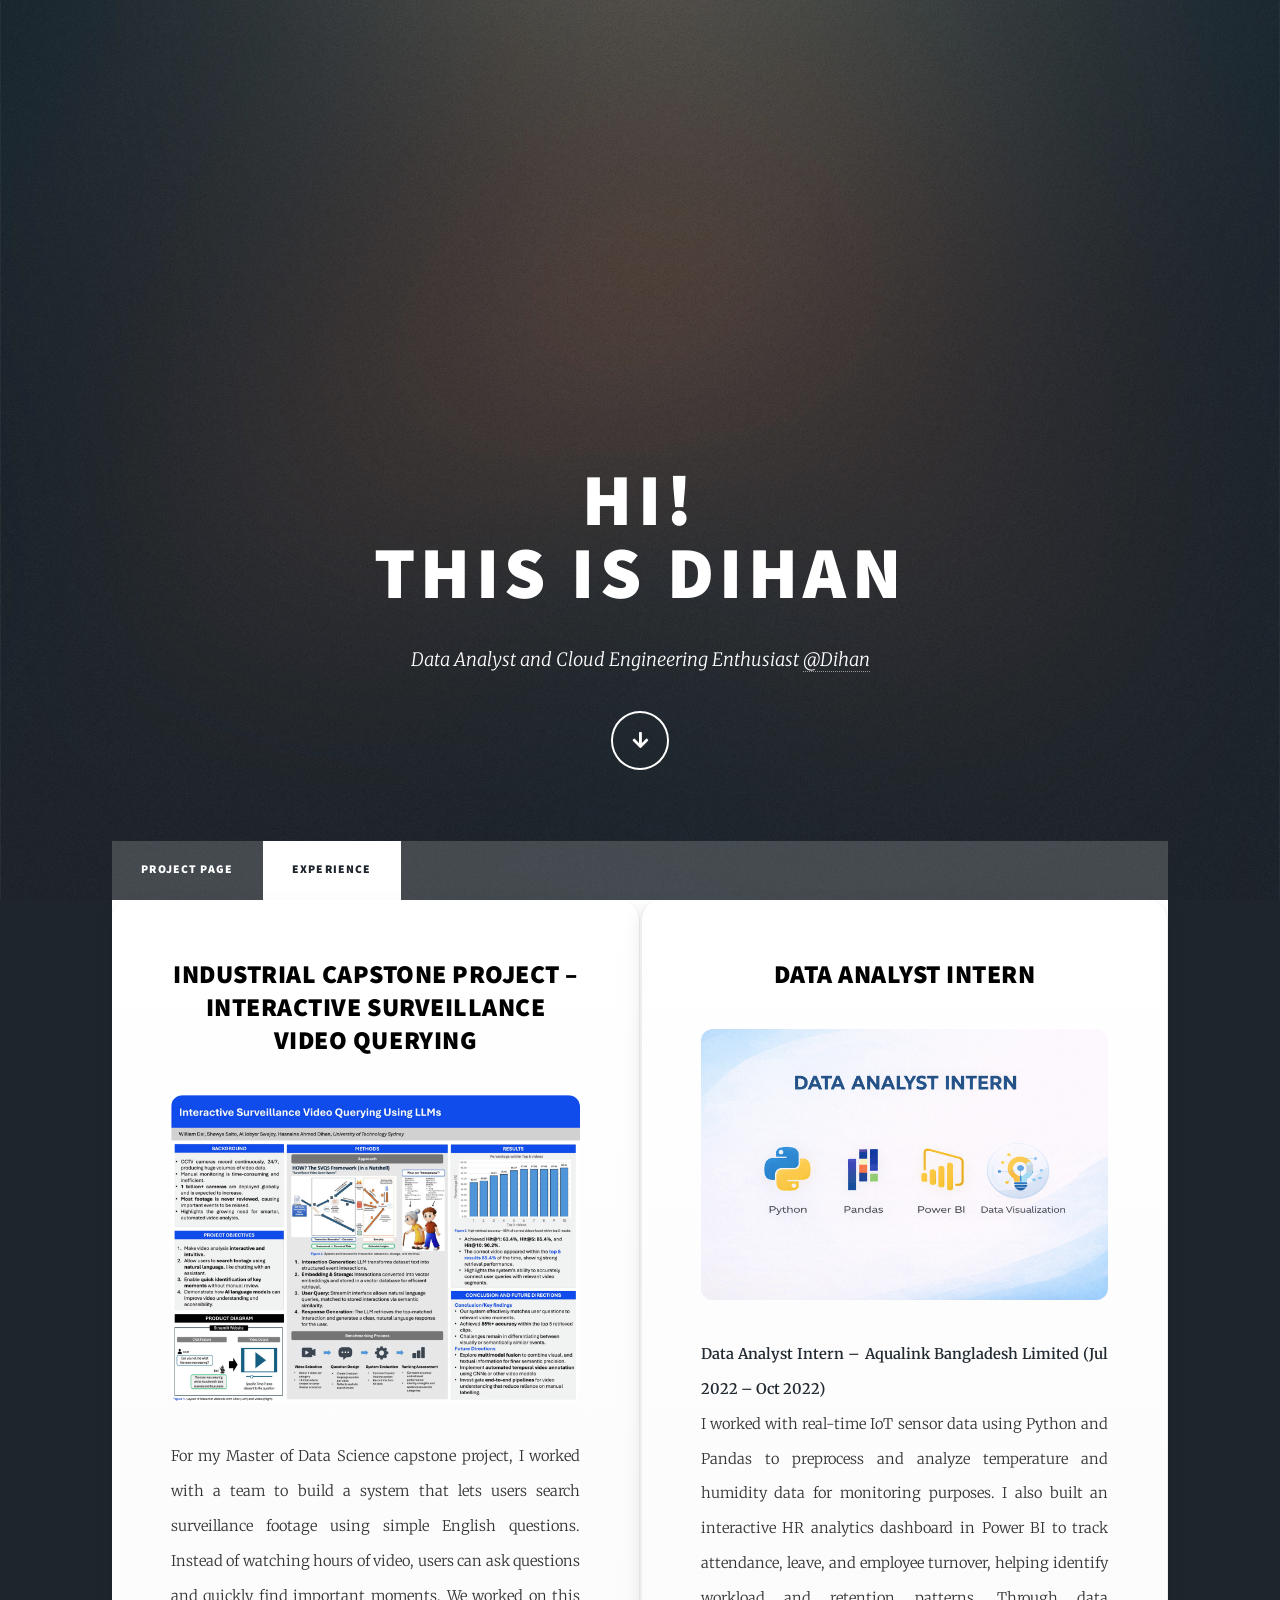
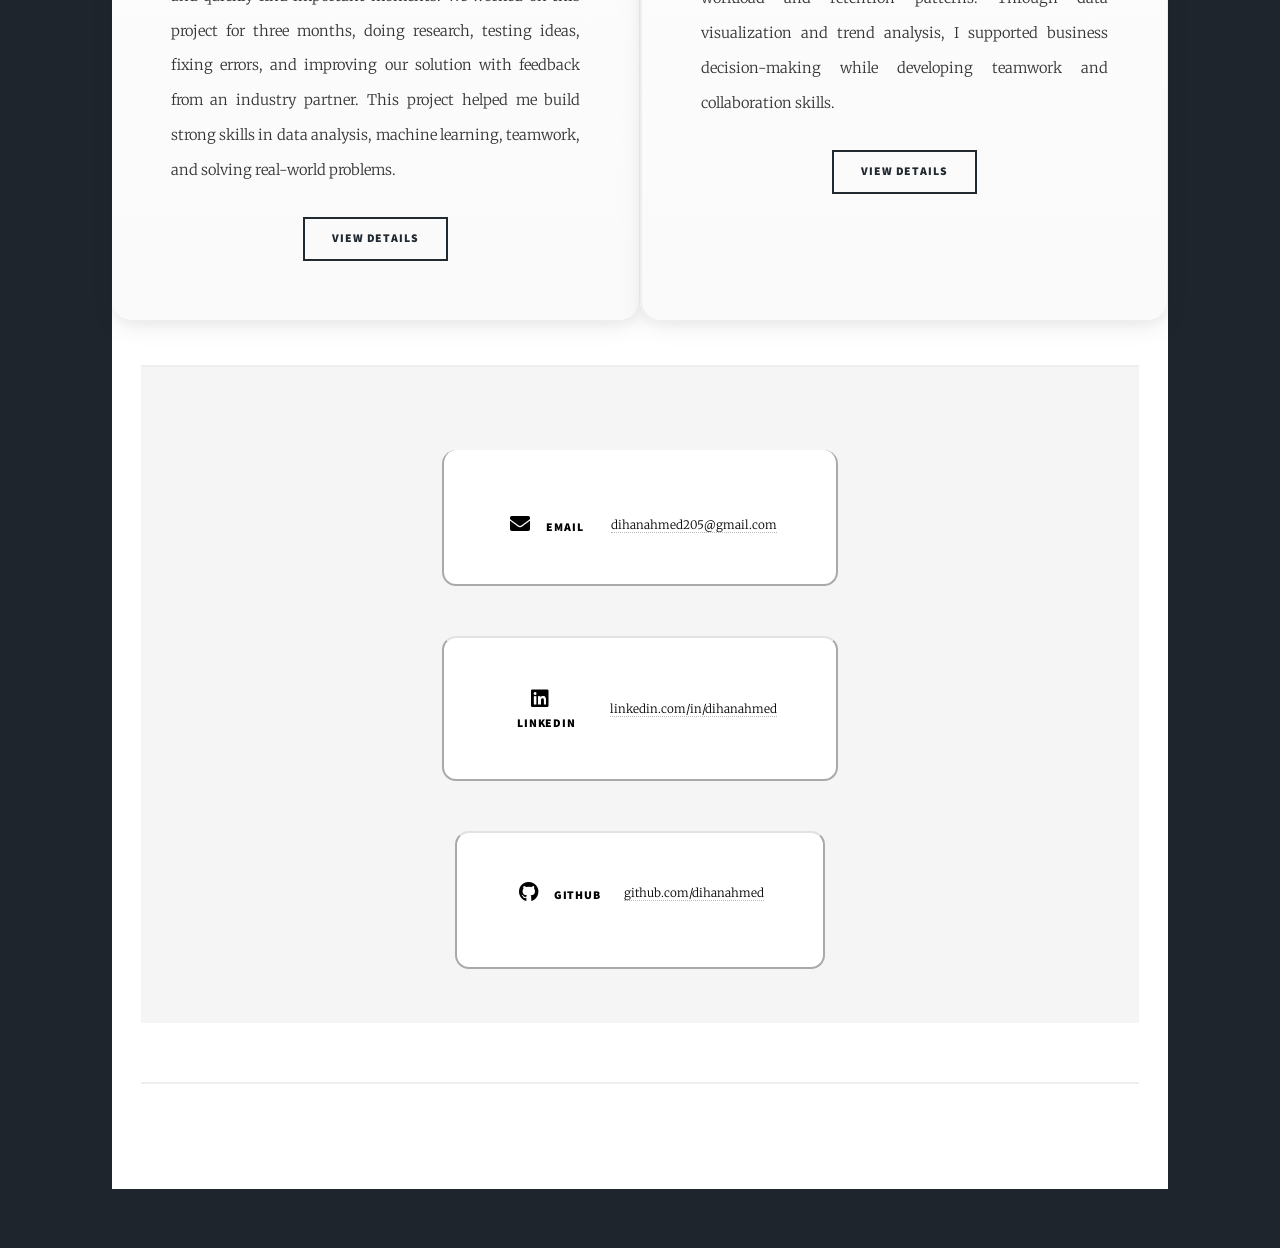
<file: experience.html>
<!DOCTYPE HTML>
<!--
	Massively by HTML5 UP
	html5up.net | @ajlkn
	Free for personal and commercial use under the CCA 3.0 license (html5up.net/license)
-->
<html>
	<head>
		<title>Experience - Dihan's Portfolio</title>
		<meta charset="utf-8" />
		<meta name="viewport" content="width=device-width, initial-scale=1, user-scalable=no" />
		<link rel="stylesheet" href="assets/css/main.css" />
		<noscript><link rel="stylesheet" href="assets/css/noscript.css" /></noscript>
	</head>
	<body class="is-preload">

		<!-- Wrapper -->
			<div id="wrapper" class="fade-in">

				<!-- Intro -->
					<div id="intro">
						<h1>Hi!<br />
						This is Dihan</h1>
						<p>Data Analyst and Cloud Engineering Enthusiast <a href="https://www.linkedin.com/in/dihanahmed/">@Dihan</a></p>
						<ul class="actions">
							<li><a href="#header" class="button icon solid solo fa-arrow-down scrolly">Continue</a></li>
						</ul>
					</div>

				<!-- Header -->
					<header id="header">
						<a href="index.html" class="logo">Dihan's portfolio</a>
					</header>

				<!-- Nav -->
					<nav id="nav">
						<ul class="links">
							<li><a href="index.html">Project page</a></li>
							<li class="active"><a href="experience.html">Experience</a></li>
						</ul>
					
					</nav>

				<!-- Main -->
					<div id="main">

						<!-- Posts -->
							<section class="posts">

								
                                <article class="project-glossy">

									<header>
										
										<h2>Industrial Capstone Project – Interactive Surveillance Video Querying<br /></h2>
									</header>
									<div class="image fit">
    									<img src="images/capstone.png" alt="">
									</div>

									<p>For my Master of Data Science capstone project, I worked with a team to build 
                                        a system that lets users search surveillance footage using simple English questions.
                                         Instead of watching hours of video, users can ask questions and quickly find 
                                         important moments. We worked on this project for three months, doing research, 
                                         testing ideas, fixing errors, and improving our solution with feedback from an 
                                         industry partner. This project helped me build strong skills in data analysis, 
                                         machine learning, teamwork, and solving real-world problems.</p>
									<ul class="actions special">
										<li><a href="https://www.linkedin.com/posts/william-dai-3188a126_project-on-a-plan-activity-7388013925356912640-6HsN/?utm_source=share&utm_medium=member_desktop&rcm=ACoAACIl5dYBIUn09lRsx0UPHwai84LdRoM8HJs" class="button">View Details</a></li>
									</ul>
								</article>
                                
                                
                                <article class="project-glossy">

									<header>
										
										<h2>Data Analyst Intern<br /></h2>
									</header>
									<div class="image fit">
    									<img src="images/data analyst intern.png" alt="">
									</div>

									<p><b>Data Analyst Intern – Aqualink Bangladesh Limited (Jul 2022 – Oct 2022)</b><br>
                                        I worked with real-time IoT sensor data using Python and Pandas to preprocess 
                                        and analyze temperature and humidity data for monitoring purposes. I also built an 
                                        interactive HR analytics dashboard in Power BI to track attendance, leave, and 
                                        employee turnover, helping identify workload and retention patterns. Through 
                                        data visualization and trend analysis, I supported business decision-making 
                                        while developing teamwork and collaboration skills.</p>
									<ul class="actions special">
										<li><a href="https://github.com/AqualinkML/aqualink_repo" class="button">View Details</a></li>
									</ul>
								</article>
								
								
								
							</section>

						

				<!-- Footer -->
					<footer id="footer">
						
							
						 <section class="split contact">

							<!-- EMAIL -->
							<section class="contact-box email-box">
								<h3>
									<span class="icon solid fa-envelope"></span>
									EMAIL
								</h3>
								<p><a href="mailto:dihanahmed205@gmail.com">dihanahmed205@gmail.com</a></p>
							</section>

							<!-- LINKEDIN -->
							<section class="contact-box linkedin-box">
								<h3>
									<span class="icon brands fa-linkedin"></span>
									LINKEDIN
								</h3>
								<p><a href="https://www.linkedin.com/in/dihanahmed/">linkedin.com/in/dihanahmed</a></p>
							</section>

							<!-- GITHUB -->
							<section class="contact-box github-box">
								<h3>
									<span class="icon brands fa-github"></span>
									GITHUB
								</h3>
								<p><a href="https://github.com/dihanahmed">github.com/dihanahmed</a></p>
							</section>

						</section>
					</footer>

				<!-- Copyright -->
					<div id="copyright">
						<ul><li>&copy; Untitled</li><li>Design: <a href="https://html5up.net">HTML5 UP</a></li></ul>
					</div>

			</div>

		<!-- Scripts -->
			<script src="assets/js/jquery.min.js"></script>
			<script src="assets/js/jquery.scrollex.min.js"></script>
			<script src="assets/js/jquery.scrolly.min.js"></script>
			<script src="assets/js/browser.min.js"></script>
			<script src="assets/js/breakpoints.min.js"></script>
			<script src="assets/js/util.js"></script>
			<script src="assets/js/main.js"></script>

	</body>

</html>
</file>
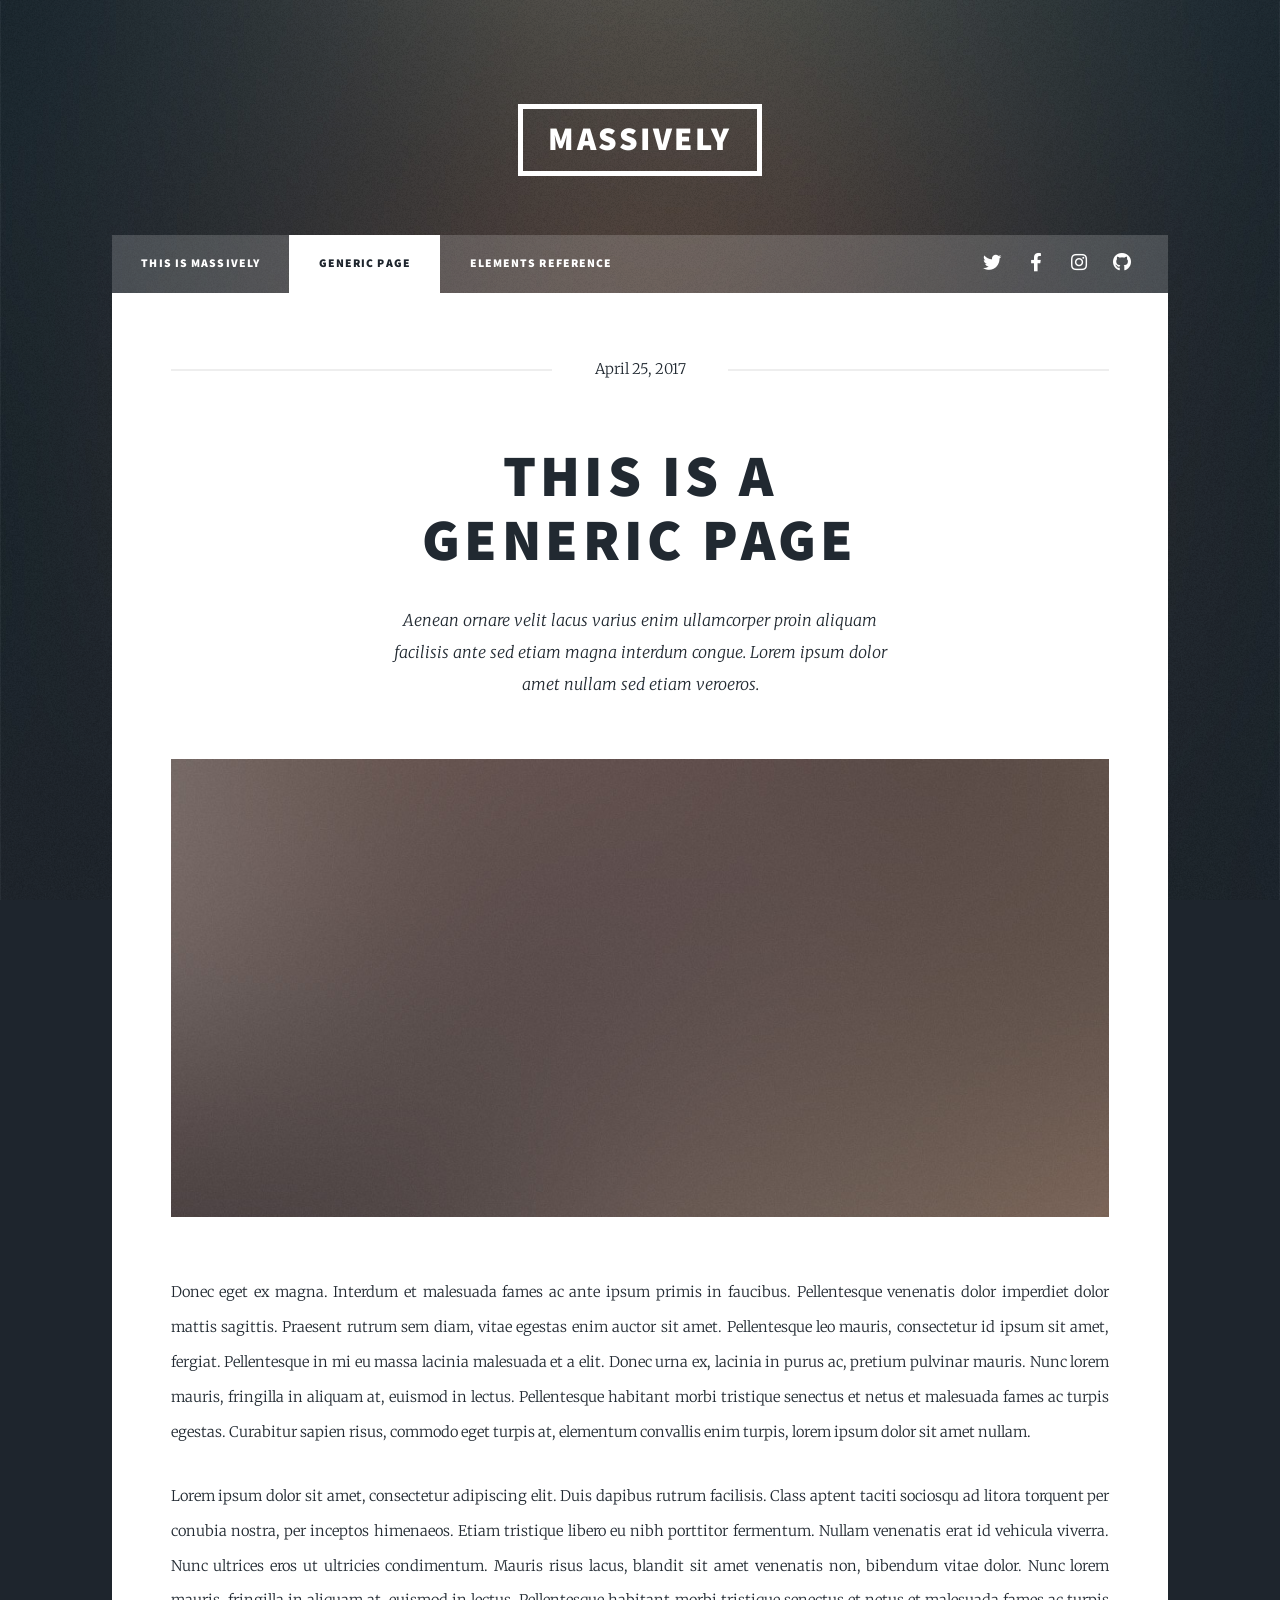
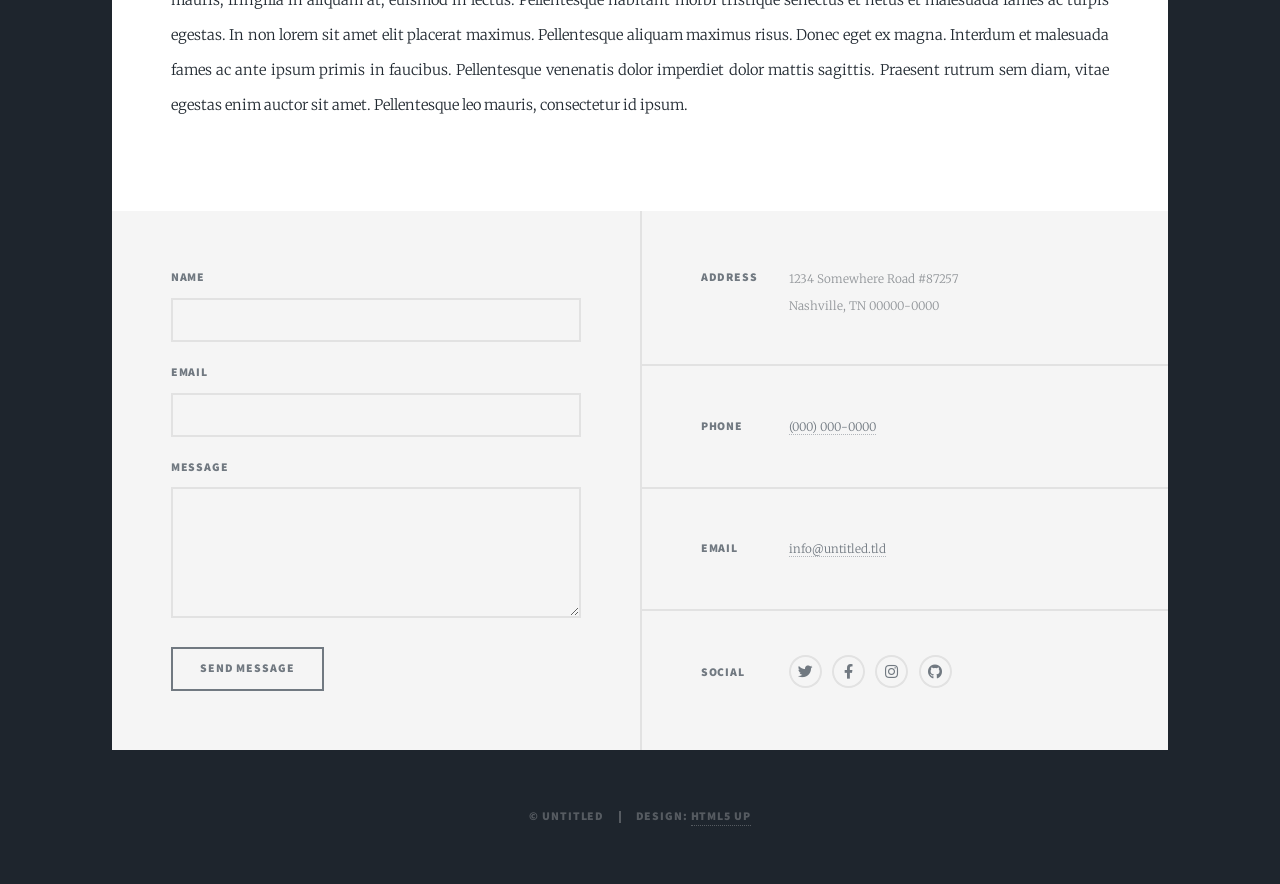
<file: generic.html>
<!DOCTYPE HTML>
<!--
	Massively by HTML5 UP
	html5up.net | @ajlkn
	Free for personal and commercial use under the CCA 3.0 license (html5up.net/license)
-->
<html>
	<head>
		<title>Generic Page - Massively by HTML5 UP</title>
		<meta charset="utf-8" />
		<meta name="viewport" content="width=device-width, initial-scale=1, user-scalable=no" />
		<link rel="stylesheet" href="assets/css/main.css" />
		<noscript><link rel="stylesheet" href="assets/css/noscript.css" /></noscript>
	</head>
	<body class="is-preload">

		<!-- Wrapper -->
			<div id="wrapper">

				<!-- Header -->
					<header id="header">
						<a href="index.html" class="logo">Massively</a>
					</header>

				<!-- Nav -->
					<nav id="nav">
						<ul class="links">
							<li><a href="index.html">This is Massively</a></li>
							<li class="active"><a href="generic.html">Generic Page</a></li>
							<li><a href="elements.html">Elements Reference</a></li>
						</ul>
						<ul class="icons">
							<li><a href="#" class="icon brands fa-twitter"><span class="label">Twitter</span></a></li>
							<li><a href="#" class="icon brands fa-facebook-f"><span class="label">Facebook</span></a></li>
							<li><a href="#" class="icon brands fa-instagram"><span class="label">Instagram</span></a></li>
							<li><a href="#" class="icon brands fa-github"><span class="label">GitHub</span></a></li>
						</ul>
					</nav>

				<!-- Main -->
					<div id="main">

						<!-- Post -->
							<section class="post">
								<header class="major">
									<span class="date">April 25, 2017</span>
									<h1>This is a<br />
									Generic Page</h1>
									<p>Aenean ornare velit lacus varius enim ullamcorper proin aliquam<br />
									facilisis ante sed etiam magna interdum congue. Lorem ipsum dolor<br />
									amet nullam sed etiam veroeros.</p>
								</header>
								<div class="image main"><img src="images/pic01.jpg" alt="" /></div>
								<p>Donec eget ex magna. Interdum et malesuada fames ac ante ipsum primis in faucibus. Pellentesque venenatis dolor imperdiet dolor mattis sagittis. Praesent rutrum sem diam, vitae egestas enim auctor sit amet. Pellentesque leo mauris, consectetur id ipsum sit amet, fergiat. Pellentesque in mi eu massa lacinia malesuada et a elit. Donec urna ex, lacinia in purus ac, pretium pulvinar mauris. Nunc lorem mauris, fringilla in aliquam at, euismod in lectus. Pellentesque habitant morbi tristique senectus et netus et malesuada fames ac turpis egestas. Curabitur sapien risus, commodo eget turpis at, elementum convallis enim turpis, lorem ipsum dolor sit amet nullam.</p>
								<p>Lorem ipsum dolor sit amet, consectetur adipiscing elit. Duis dapibus rutrum facilisis. Class aptent taciti sociosqu ad litora torquent per conubia nostra, per inceptos himenaeos. Etiam tristique libero eu nibh porttitor fermentum. Nullam venenatis erat id vehicula viverra. Nunc ultrices eros ut ultricies condimentum. Mauris risus lacus, blandit sit amet venenatis non, bibendum vitae dolor. Nunc lorem mauris, fringilla in aliquam at, euismod in lectus. Pellentesque habitant morbi tristique senectus et netus et malesuada fames ac turpis egestas. In non lorem sit amet elit placerat maximus. Pellentesque aliquam maximus risus. Donec eget ex magna. Interdum et malesuada fames ac ante ipsum primis in faucibus. Pellentesque venenatis dolor imperdiet dolor mattis sagittis. Praesent rutrum sem diam, vitae egestas enim auctor sit amet. Pellentesque leo mauris, consectetur id ipsum.</p>
							</section>

					</div>

				<!-- Footer -->
					<footer id="footer">
						<section>
							<form method="post" action="#">
								<div class="fields">
									<div class="field">
										<label for="name">Name</label>
										<input type="text" name="name" id="name" />
									</div>
									<div class="field">
										<label for="email">Email</label>
										<input type="text" name="email" id="email" />
									</div>
									<div class="field">
										<label for="message">Message</label>
										<textarea name="message" id="message" rows="3"></textarea>
									</div>
								</div>
								<ul class="actions">
									<li><input type="submit" value="Send Message" /></li>
								</ul>
							</form>
						</section>
						<section class="split contact">
							<section class="alt">
								<h3>Address</h3>
								<p>1234 Somewhere Road #87257<br />
								Nashville, TN 00000-0000</p>
							</section>
							<section>
								<h3>Phone</h3>
								<p><a href="#">(000) 000-0000</a></p>
							</section>
							<section>
								<h3>Email</h3>
								<p><a href="#">info@untitled.tld</a></p>
							</section>
							<section>
								<h3>Social</h3>
								<ul class="icons alt">
									<li><a href="#" class="icon brands alt fa-twitter"><span class="label">Twitter</span></a></li>
									<li><a href="#" class="icon brands alt fa-facebook-f"><span class="label">Facebook</span></a></li>
									<li><a href="#" class="icon brands alt fa-instagram"><span class="label">Instagram</span></a></li>
									<li><a href="#" class="icon brands alt fa-github"><span class="label">GitHub</span></a></li>
								</ul>
							</section>
						</section>
					</footer>

				<!-- Copyright -->
					<div id="copyright">
						<ul><li>&copy; Untitled</li><li>Design: <a href="https://html5up.net">HTML5 UP</a></li></ul>
					</div>

			</div>

		<!-- Scripts -->
			<script src="assets/js/jquery.min.js"></script>
			<script src="assets/js/jquery.scrollex.min.js"></script>
			<script src="assets/js/jquery.scrolly.min.js"></script>
			<script src="assets/js/browser.min.js"></script>
			<script src="assets/js/breakpoints.min.js"></script>
			<script src="assets/js/util.js"></script>
			<script src="assets/js/main.js"></script>

	</body>
</html>
</file>
<file: assets/css/main.css>
@import url(fontawesome-all.min.css);
@import url("https://fonts.googleapis.com/css?family=Merriweather:300,700,300italic,700italic|Source+Sans+Pro:900");

/*
	Massively by HTML5 UP
	html5up.net | @ajlkn
	Free for personal and commercial use under the CCA 3.0 license (html5up.net/license)
*/

html, body, div, span, applet, object,
iframe, h1, h2, h3, h4, h5, h6, p, blockquote,
pre, a, abbr, acronym, address, big, cite,
code, del, dfn, em, img, ins, kbd, q, s, samp,
small, strike, strong, sub, sup, tt, var, b,
u, i, center, dl, dt, dd, ol, ul, li, fieldset,
form, label, legend, table, caption, tbody,
tfoot, thead, tr, th, td, article, aside,
canvas, details, embed, figure, figcaption,
footer, header, hgroup, menu, nav, output, ruby,
section, summary, time, mark, audio, video {
	margin: 0;
	padding: 0;
	border: 0;
	font-size: 100%;
	font: inherit;
	vertical-align: baseline;}

article, aside, details, figcaption, figure,
footer, header, hgroup, menu, nav, section {
	display: block;}

body {
	line-height: 1;
}

ol, ul {
	list-style: none;
}

blockquote, q {
	quotes: none;
}

	blockquote:before, blockquote:after, q:before, q:after {
		content: '';
		content: none;
	}

table {
	border-collapse: collapse;
	border-spacing: 0;
}

body {
	-webkit-text-size-adjust: none;
}

mark {
	background-color: transparent;
	color: inherit;
}

input::-moz-focus-inner {
	border: 0;
	padding: 0;
}

input, select, textarea {
	-moz-appearance: none;
	-webkit-appearance: none;
	-ms-appearance: none;
	appearance: none;
}

/* Basic */

	@-ms-viewport {
		width: device-width;
	}

	body {
		-ms-overflow-style: scrollbar;
	}

	@media screen and (max-width: 480px) {

		html, body {
			min-width: 320px;
		}

	}

	html {
		box-sizing: border-box;
	}

	*, *:before, *:after {
		box-sizing: inherit;
	}

	body {
		background-color: #1e252d;
	}

		body.is-preload *, body.is-preload *:before, body.is-preload *:after {
			-moz-animation: none !important;
			-webkit-animation: none !important;
			-ms-animation: none !important;
			animation: none !important;
			-moz-transition: none !important;
			-webkit-transition: none !important;
			-ms-transition: none !important;
			transition: none !important;
		}

/* Type */

	html {
		font-size: 16pt;
	}

		@media screen and (max-width: 1680px) {

			html {
				font-size: 12pt;
			}

		}

		@media screen and (max-width: 1280px) {

			html {
				font-size: 11pt;
			}

		}

		@media screen and (max-width: 360px) {

			html {
				font-size: 10pt;
			}

		}

	body {
		color: #212931;
	}

	body, input, select, textarea {
		font-family: "Merriweather", Georgia, serif;
		font-weight: 300;
		font-size: 1rem;
		line-height: 2.375;
	}

	a {
		-moz-transition: color 0.2s ease-in-out, background-color 0.2s ease-in-out, border-color 0.2s ease-in-out, box-shadow 0.2s ease-in-out;
		-webkit-transition: color 0.2s ease-in-out, background-color 0.2s ease-in-out, border-color 0.2s ease-in-out, box-shadow 0.2s ease-in-out;
		-ms-transition: color 0.2s ease-in-out, background-color 0.2s ease-in-out, border-color 0.2s ease-in-out, box-shadow 0.2s ease-in-out;
		transition: color 0.2s ease-in-out, background-color 0.2s ease-in-out, border-color 0.2s ease-in-out, box-shadow 0.2s ease-in-out;
		border-bottom: dotted 1px;
		text-decoration: none;
	}

		a:hover {
			border-bottom-color: transparent;
		}

	strong, b {
		font-weight: 600;
	}

	em, i {
		font-style: italic;
	}

	p {
		text-align: justify;
		margin: 0 0 2rem 0;
	}

	h1, h2, h3, h4, h5, h6 {
		font-family: "Source Sans Pro", Helvetica, sans-serif;
		font-weight: 900;
		line-height: 1.5;
		letter-spacing: 0.075em;
		text-transform: uppercase;
		margin: 0 0 1rem 0;
	}

		h1 a, h2 a, h3 a, h4 a, h5 a, h6 a {
			border-bottom: 0;
			color: inherit;
			text-decoration: none;
		}

	h1 {
		font-size: 4rem;
		line-height: 1.1;
		margin: 0 0 2rem 0;
	}

	h2 {
		font-size: 1.75rem;
		line-height: 1.3;
		margin: 0 0 1.5rem 0;
	}

	h3 {
		font-size: 1.25rem;
		margin: 0 0 1.5rem 0;
	}

	h4 {
		font-size: 1rem;
	}

	h5 {
		font-size: 0.9rem;
	}

	h6 {
		font-size: 0.8rem;
	}

	sub {
		font-size: 0.8rem;
		position: relative;
		top: 0.5rem;
	}

	sup {
		font-size: 0.8rem;
		position: relative;
		top: -0.5rem;
	}

	blockquote {
		border-left: solid 4px;
		font-style: italic;
		margin: 0 0 2rem 0;
		padding: 0.5rem 0 0.5rem 2rem;
	}

	code {
		border: solid 2px;
		font-family: "Courier New", monospace;
		font-size: 0.9rem;
		margin: 0 0.25rem;
		padding: 0.25rem 0.65rem;
	}

	pre {
		-webkit-overflow-scrolling: touch;
		font-family: "Courier New", monospace;
		font-size: 0.9rem;
		margin: 0 0 2rem 0;
	}

		pre code {
			display: block;
			line-height: 1.75;
			padding: 1rem 1.5rem;
			overflow-x: auto;
		}

	hr {
		border: 0;
		border-bottom: solid 2px;
		margin: 3rem 0;
	}

		hr.major {
			margin: 5rem 0;
		}

	.align-left {
		text-align: left;
	}

	.align-center {
		text-align: center;
	}

	.align-right {
		text-align: right;
	}

	input, select, textarea {
		color: #212931;
	}

	a {
		color: #212931;
		border-bottom-color: rgba(33, 41, 49, 0.5);
	}

		a:hover {
			border-bottom-color: transparent;
			color: #18bfef !important;
		}

	strong, b {
		color: #212931;
	}

	h1, h2, h3, h4, h5, h6 {
		color: #212931;
	}

	blockquote {
		border-left-color: #eeeeee;
	}

	code {
		background: rgba(220, 220, 220, 0.25);
		border-color: #eeeeee;
	}

	hr {
		border-bottom-color: #eeeeee;
	}

/* Row */

	.row {
		display: flex;
		flex-wrap: wrap;
		box-sizing: border-box;
		align-items: stretch;
	}

		.row > * {
			box-sizing: border-box;
		}

		.row.gtr-uniform > * > :last-child {
			margin-bottom: 0;
		}

		.row.aln-left {
			justify-content: flex-start;
		}

		.row.aln-center {
			justify-content: center;
		}

		.row.aln-right {
			justify-content: flex-end;
		}

		.row.aln-top {
			align-items: flex-start;
		}

		.row.aln-middle {
			align-items: center;
		}

		.row.aln-bottom {
			align-items: flex-end;
		}

		.row > .imp {
			order: -1;
		}

		.row > .col-1 {
			width: 8.33333%;
		}

		.row > .off-1 {
			margin-left: 8.33333%;
		}

		.row > .col-2 {
			width: 16.66667%;
		}

		.row > .off-2 {
			margin-left: 16.66667%;
		}

		.row > .col-3 {
			width: 25%;
		}

		.row > .off-3 {
			margin-left: 25%;
		}

		.row > .col-4 {
			width: 33.33333%;
		}

		.row > .off-4 {
			margin-left: 33.33333%;
		}

		.row > .col-5 {
			width: 41.66667%;
		}

		.row > .off-5 {
			margin-left: 41.66667%;
		}

		.row > .col-6 {
			width: 50%;
		}

		.row > .off-6 {
			margin-left: 50%;
		}

		.row > .col-7 {
			width: 58.33333%;
		}

		.row > .off-7 {
			margin-left: 58.33333%;
		}

		.row > .col-8 {
			width: 66.66667%;
		}

		.row > .off-8 {
			margin-left: 66.66667%;
		}

		.row > .col-9 {
			width: 75%;
		}

		.row > .off-9 {
			margin-left: 75%;
		}

		.row > .col-10 {
			width: 83.33333%;
		}

		.row > .off-10 {
			margin-left: 83.33333%;
		}

		.row > .col-11 {
			width: 91.66667%;
		}

		.row > .off-11 {
			margin-left: 91.66667%;
		}

		.row > .col-12 {
			width: 100%;
		}

		.row > .off-12 {
			margin-left: 100%;
		}

		.row.gtr-0 {
			margin-top: 0;
			margin-left: 0rem;
		}

			.row.gtr-0 > * {
				padding: 0 0 0 0rem;
			}

			.row.gtr-0.gtr-uniform {
				margin-top: 0rem;
			}

				.row.gtr-0.gtr-uniform > * {
					padding-top: 0rem;
				}

		.row.gtr-25 {
			margin-top: 0;
			margin-left: -0.375rem;
		}

			.row.gtr-25 > * {
				padding: 0 0 0 0.375rem;
			}

			.row.gtr-25.gtr-uniform {
				margin-top: -0.375rem;
			}

				.row.gtr-25.gtr-uniform > * {
					padding-top: 0.375rem;
				}

		.row.gtr-50 {
			margin-top: 0;
			margin-left: -0.75rem;
		}

			.row.gtr-50 > * {
				padding: 0 0 0 0.75rem;
			}

			.row.gtr-50.gtr-uniform {
				margin-top: -0.75rem;
			}

				.row.gtr-50.gtr-uniform > * {
					padding-top: 0.75rem;
				}

		.row {
			margin-top: 0;
			margin-left: -1.5rem;
		}

			.row > * {
				padding: 0 0 0 1.5rem;
			}

			.row.gtr-uniform {
				margin-top: -1.5rem;
			}

				.row.gtr-uniform > * {
					padding-top: 1.5rem;
				}

		.row.gtr-150 {
			margin-top: 0;
			margin-left: -2.25rem;
		}

			.row.gtr-150 > * {
				padding: 0 0 0 2.25rem;
			}

			.row.gtr-150.gtr-uniform {
				margin-top: -2.25rem;
			}

				.row.gtr-150.gtr-uniform > * {
					padding-top: 2.25rem;
				}

		.row.gtr-200 {
			margin-top: 0;
			margin-left: -3rem;
		}

			.row.gtr-200 > * {
				padding: 0 0 0 3rem;
			}

			.row.gtr-200.gtr-uniform {
				margin-top: -3rem;
			}

				.row.gtr-200.gtr-uniform > * {
					padding-top: 3rem;
				}

		@media screen and (max-width: 1680px) {

			.row {
				display: flex;
				flex-wrap: wrap;
				box-sizing: border-box;
				align-items: stretch;
			}

				.row > * {
					box-sizing: border-box;
				}

				.row.gtr-uniform > * > :last-child {
					margin-bottom: 0;
				}

				.row.aln-left {
					justify-content: flex-start;
				}

				.row.aln-center {
					justify-content: center;
				}

				.row.aln-right {
					justify-content: flex-end;
				}

				.row.aln-top {
					align-items: flex-start;
				}

				.row.aln-middle {
					align-items: center;
				}

				.row.aln-bottom {
					align-items: flex-end;
				}

				.row > .imp-xlarge {
					order: -1;
				}

				.row > .col-1-xlarge {
					width: 8.33333%;
				}

				.row > .off-1-xlarge {
					margin-left: 8.33333%;
				}

				.row > .col-2-xlarge {
					width: 16.66667%;
				}

				.row > .off-2-xlarge {
					margin-left: 16.66667%;
				}

				.row > .col-3-xlarge {
					width: 25%;
				}

				.row > .off-3-xlarge {
					margin-left: 25%;
				}

				.row > .col-4-xlarge {
					width: 33.33333%;
				}

				.row > .off-4-xlarge {
					margin-left: 33.33333%;
				}

				.row > .col-5-xlarge {
					width: 41.66667%;
				}

				.row > .off-5-xlarge {
					margin-left: 41.66667%;
				}

				.row > .col-6-xlarge {
					width: 50%;
				}

				.row > .off-6-xlarge {
					margin-left: 50%;
				}

				.row > .col-7-xlarge {
					width: 58.33333%;
				}

				.row > .off-7-xlarge {
					margin-left: 58.33333%;
				}

				.row > .col-8-xlarge {
					width: 66.66667%;
				}

				.row > .off-8-xlarge {
					margin-left: 66.66667%;
				}

				.row > .col-9-xlarge {
					width: 75%;
				}

				.row > .off-9-xlarge {
					margin-left: 75%;
				}

				.row > .col-10-xlarge {
					width: 83.33333%;
				}

				.row > .off-10-xlarge {
					margin-left: 83.33333%;
				}

				.row > .col-11-xlarge {
					width: 91.66667%;
				}

				.row > .off-11-xlarge {
					margin-left: 91.66667%;
				}

				.row > .col-12-xlarge {
					width: 100%;
				}

				.row > .off-12-xlarge {
					margin-left: 100%;
				}

				.row.gtr-0 {
					margin-top: 0;
					margin-left: 0rem;
				}

					.row.gtr-0 > * {
						padding: 0 0 0 0rem;
					}

					.row.gtr-0.gtr-uniform {
						margin-top: 0rem;
					}

						.row.gtr-0.gtr-uniform > * {
							padding-top: 0rem;
						}

				.row.gtr-25 {
					margin-top: 0;
					margin-left: -0.375rem;
				}

					.row.gtr-25 > * {
						padding: 0 0 0 0.375rem;
					}

					.row.gtr-25.gtr-uniform {
						margin-top: -0.375rem;
					}

						.row.gtr-25.gtr-uniform > * {
							padding-top: 0.375rem;
						}

				.row.gtr-50 {
					margin-top: 0;
					margin-left: -0.75rem;
				}

					.row.gtr-50 > * {
						padding: 0 0 0 0.75rem;
					}

					.row.gtr-50.gtr-uniform {
						margin-top: -0.75rem;
					}

						.row.gtr-50.gtr-uniform > * {
							padding-top: 0.75rem;
						}

				.row {
					margin-top: 0;
					margin-left: -1.5rem;
				}

					.row > * {
						padding: 0 0 0 1.5rem;
					}

					.row.gtr-uniform {
						margin-top: -1.5rem;
					}

						.row.gtr-uniform > * {
							padding-top: 1.5rem;
						}

				.row.gtr-150 {
					margin-top: 0;
					margin-left: -2.25rem;
				}

					.row.gtr-150 > * {
						padding: 0 0 0 2.25rem;
					}

					.row.gtr-150.gtr-uniform {
						margin-top: -2.25rem;
					}

						.row.gtr-150.gtr-uniform > * {
							padding-top: 2.25rem;
						}

				.row.gtr-200 {
					margin-top: 0;
					margin-left: -3rem;
				}

					.row.gtr-200 > * {
						padding: 0 0 0 3rem;
					}

					.row.gtr-200.gtr-uniform {
						margin-top: -3rem;
					}

						.row.gtr-200.gtr-uniform > * {
							padding-top: 3rem;
						}

		}

		@media screen and (max-width: 1280px) {

			.row {
				display: flex;
				flex-wrap: wrap;
				box-sizing: border-box;
				align-items: stretch;
			}

				.row > * {
					box-sizing: border-box;
				}

				.row.gtr-uniform > * > :last-child {
					margin-bottom: 0;
				}

				.row.aln-left {
					justify-content: flex-start;
				}

				.row.aln-center {
					justify-content: center;
				}

				.row.aln-right {
					justify-content: flex-end;
				}

				.row.aln-top {
					align-items: flex-start;
				}

				.row.aln-middle {
					align-items: center;
				}

				.row.aln-bottom {
					align-items: flex-end;
				}

				.row > .imp-large {
					order: -1;
				}

				.row > .col-1-large {
					width: 8.33333%;
				}

				.row > .off-1-large {
					margin-left: 8.33333%;
				}

				.row > .col-2-large {
					width: 16.66667%;
				}

				.row > .off-2-large {
					margin-left: 16.66667%;
				}

				.row > .col-3-large {
					width: 25%;
				}

				.row > .off-3-large {
					margin-left: 25%;
				}

				.row > .col-4-large {
					width: 33.33333%;
				}

				.row > .off-4-large {
					margin-left: 33.33333%;
				}

				.row > .col-5-large {
					width: 41.66667%;
				}

				.row > .off-5-large {
					margin-left: 41.66667%;
				}

				.row > .col-6-large {
					width: 50%;
				}

				.row > .off-6-large {
					margin-left: 50%;
				}

				.row > .col-7-large {
					width: 58.33333%;
				}

				.row > .off-7-large {
					margin-left: 58.33333%;
				}

				.row > .col-8-large {
					width: 66.66667%;
				}

				.row > .off-8-large {
					margin-left: 66.66667%;
				}

				.row > .col-9-large {
					width: 75%;
				}

				.row > .off-9-large {
					margin-left: 75%;
				}

				.row > .col-10-large {
					width: 83.33333%;
				}

				.row > .off-10-large {
					margin-left: 83.33333%;
				}

				.row > .col-11-large {
					width: 91.66667%;
				}

				.row > .off-11-large {
					margin-left: 91.66667%;
				}

				.row > .col-12-large {
					width: 100%;
				}

				.row > .off-12-large {
					margin-left: 100%;
				}

				.row.gtr-0 {
					margin-top: 0;
					margin-left: 0rem;
				}

					.row.gtr-0 > * {
						padding: 0 0 0 0rem;
					}

					.row.gtr-0.gtr-uniform {
						margin-top: 0rem;
					}

						.row.gtr-0.gtr-uniform > * {
							padding-top: 0rem;
						}

				.row.gtr-25 {
					margin-top: 0;
					margin-left: -0.375rem;
				}

					.row.gtr-25 > * {
						padding: 0 0 0 0.375rem;
					}

					.row.gtr-25.gtr-uniform {
						margin-top: -0.375rem;
					}

						.row.gtr-25.gtr-uniform > * {
							padding-top: 0.375rem;
						}

				.row.gtr-50 {
					margin-top: 0;
					margin-left: -0.75rem;
				}

					.row.gtr-50 > * {
						padding: 0 0 0 0.75rem;
					}

					.row.gtr-50.gtr-uniform {
						margin-top: -0.75rem;
					}

						.row.gtr-50.gtr-uniform > * {
							padding-top: 0.75rem;
						}

				.row {
					margin-top: 0;
					margin-left: -1.5rem;
				}

					.row > * {
						padding: 0 0 0 1.5rem;
					}

					.row.gtr-uniform {
						margin-top: -1.5rem;
					}

						.row.gtr-uniform > * {
							padding-top: 1.5rem;
						}

				.row.gtr-150 {
					margin-top: 0;
					margin-left: -2.25rem;
				}

					.row.gtr-150 > * {
						padding: 0 0 0 2.25rem;
					}

					.row.gtr-150.gtr-uniform {
						margin-top: -2.25rem;
					}

						.row.gtr-150.gtr-uniform > * {
							padding-top: 2.25rem;
						}

				.row.gtr-200 {
					margin-top: 0;
					margin-left: -3rem;
				}

					.row.gtr-200 > * {
						padding: 0 0 0 3rem;
					}

					.row.gtr-200.gtr-uniform {
						margin-top: -3rem;
					}

						.row.gtr-200.gtr-uniform > * {
							padding-top: 3rem;
						}

		}

		@media screen and (max-width: 980px) {

			.row {
				display: flex;
				flex-wrap: wrap;
				box-sizing: border-box;
				align-items: stretch;
			}

				.row > * {
					box-sizing: border-box;
				}

				.row.gtr-uniform > * > :last-child {
					margin-bottom: 0;
				}

				.row.aln-left {
					justify-content: flex-start;
				}

				.row.aln-center {
					justify-content: center;
				}

				.row.aln-right {
					justify-content: flex-end;
				}

				.row.aln-top {
					align-items: flex-start;
				}

				.row.aln-middle {
					align-items: center;
				}

				.row.aln-bottom {
					align-items: flex-end;
				}

				.row > .imp-medium {
					order: -1;
				}

				.row > .col-1-medium {
					width: 8.33333%;
				}

				.row > .off-1-medium {
					margin-left: 8.33333%;
				}

				.row > .col-2-medium {
					width: 16.66667%;
				}

				.row > .off-2-medium {
					margin-left: 16.66667%;
				}

				.row > .col-3-medium {
					width: 25%;
				}

				.row > .off-3-medium {
					margin-left: 25%;
				}

				.row > .col-4-medium {
					width: 33.33333%;
				}

				.row > .off-4-medium {
					margin-left: 33.33333%;
				}

				.row > .col-5-medium {
					width: 41.66667%;
				}

				.row > .off-5-medium {
					margin-left: 41.66667%;
				}

				.row > .col-6-medium {
					width: 50%;
				}

				.row > .off-6-medium {
					margin-left: 50%;
				}

				.row > .col-7-medium {
					width: 58.33333%;
				}

				.row > .off-7-medium {
					margin-left: 58.33333%;
				}

				.row > .col-8-medium {
					width: 66.66667%;
				}

				.row > .off-8-medium {
					margin-left: 66.66667%;
				}

				.row > .col-9-medium {
					width: 75%;
				}

				.row > .off-9-medium {
					margin-left: 75%;
				}

				.row > .col-10-medium {
					width: 83.33333%;
				}

				.row > .off-10-medium {
					margin-left: 83.33333%;
				}

				.row > .col-11-medium {
					width: 91.66667%;
				}

				.row > .off-11-medium {
					margin-left: 91.66667%;
				}

				.row > .col-12-medium {
					width: 100%;
				}

				.row > .off-12-medium {
					margin-left: 100%;
				}

				.row.gtr-0 {
					margin-top: 0;
					margin-left: 0rem;
				}

					.row.gtr-0 > * {
						padding: 0 0 0 0rem;
					}

					.row.gtr-0.gtr-uniform {
						margin-top: 0rem;
					}

						.row.gtr-0.gtr-uniform > * {
							padding-top: 0rem;
						}

				.row.gtr-25 {
					margin-top: 0;
					margin-left: -0.375rem;
				}

					.row.gtr-25 > * {
						padding: 0 0 0 0.375rem;
					}

					.row.gtr-25.gtr-uniform {
						margin-top: -0.375rem;
					}

						.row.gtr-25.gtr-uniform > * {
							padding-top: 0.375rem;
						}

				.row.gtr-50 {
					margin-top: 0;
					margin-left: -0.75rem;
				}

					.row.gtr-50 > * {
						padding: 0 0 0 0.75rem;
					}

					.row.gtr-50.gtr-uniform {
						margin-top: -0.75rem;
					}

						.row.gtr-50.gtr-uniform > * {
							padding-top: 0.75rem;
						}

				.row {
					margin-top: 0;
					margin-left: -1.5rem;
				}

					.row > * {
						padding: 0 0 0 1.5rem;
					}

					.row.gtr-uniform {
						margin-top: -1.5rem;
					}

						.row.gtr-uniform > * {
							padding-top: 1.5rem;
						}

				.row.gtr-150 {
					margin-top: 0;
					margin-left: -2.25rem;
				}

					.row.gtr-150 > * {
						padding: 0 0 0 2.25rem;
					}

					.row.gtr-150.gtr-uniform {
						margin-top: -2.25rem;
					}

						.row.gtr-150.gtr-uniform > * {
							padding-top: 2.25rem;
						}

				.row.gtr-200 {
					margin-top: 0;
					margin-left: -3rem;
				}

					.row.gtr-200 > * {
						padding: 0 0 0 3rem;
					}

					.row.gtr-200.gtr-uniform {
						margin-top: -3rem;
					}

						.row.gtr-200.gtr-uniform > * {
							padding-top: 3rem;
						}

		}

		@media screen and (max-width: 736px) {

			.row {
				display: flex;
				flex-wrap: wrap;
				box-sizing: border-box;
				align-items: stretch;
			}

				.row > * {
					box-sizing: border-box;
				}

				.row.gtr-uniform > * > :last-child {
					margin-bottom: 0;
				}

				.row.aln-left {
					justify-content: flex-start;
				}

				.row.aln-center {
					justify-content: center;
				}

				.row.aln-right {
					justify-content: flex-end;
				}

				.row.aln-top {
					align-items: flex-start;
				}

				.row.aln-middle {
					align-items: center;
				}

				.row.aln-bottom {
					align-items: flex-end;
				}

				.row > .imp-small {
					order: -1;
				}

				.row > .col-1-small {
					width: 8.33333%;
				}

				.row > .off-1-small {
					margin-left: 8.33333%;
				}

				.row > .col-2-small {
					width: 16.66667%;
				}

				.row > .off-2-small {
					margin-left: 16.66667%;
				}

				.row > .col-3-small {
					width: 25%;
				}

				.row > .off-3-small {
					margin-left: 25%;
				}

				.row > .col-4-small {
					width: 33.33333%;
				}

				.row > .off-4-small {
					margin-left: 33.33333%;
				}

				.row > .col-5-small {
					width: 41.66667%;
				}

				.row > .off-5-small {
					margin-left: 41.66667%;
				}

				.row > .col-6-small {
					width: 50%;
				}

				.row > .off-6-small {
					margin-left: 50%;
				}

				.row > .col-7-small {
					width: 58.33333%;
				}

				.row > .off-7-small {
					margin-left: 58.33333%;
				}

				.row > .col-8-small {
					width: 66.66667%;
				}

				.row > .off-8-small {
					margin-left: 66.66667%;
				}

				.row > .col-9-small {
					width: 75%;
				}

				.row > .off-9-small {
					margin-left: 75%;
				}

				.row > .col-10-small {
					width: 83.33333%;
				}

				.row > .off-10-small {
					margin-left: 83.33333%;
				}

				.row > .col-11-small {
					width: 91.66667%;
				}

				.row > .off-11-small {
					margin-left: 91.66667%;
				}

				.row > .col-12-small {
					width: 100%;
				}

				.row > .off-12-small {
					margin-left: 100%;
				}

				.row.gtr-0 {
					margin-top: 0;
					margin-left: 0rem;
				}

					.row.gtr-0 > * {
						padding: 0 0 0 0rem;
					}

					.row.gtr-0.gtr-uniform {
						margin-top: 0rem;
					}

						.row.gtr-0.gtr-uniform > * {
							padding-top: 0rem;
						}

				.row.gtr-25 {
					margin-top: 0;
					margin-left: -0.375rem;
				}

					.row.gtr-25 > * {
						padding: 0 0 0 0.375rem;
					}

					.row.gtr-25.gtr-uniform {
						margin-top: -0.375rem;
					}

						.row.gtr-25.gtr-uniform > * {
							padding-top: 0.375rem;
						}

				.row.gtr-50 {
					margin-top: 0;
					margin-left: -0.75rem;
				}

					.row.gtr-50 > * {
						padding: 0 0 0 0.75rem;
					}

					.row.gtr-50.gtr-uniform {
						margin-top: -0.75rem;
					}

						.row.gtr-50.gtr-uniform > * {
							padding-top: 0.75rem;
						}

				.row {
					margin-top: 0;
					margin-left: -1.5rem;
				}

					.row > * {
						padding: 0 0 0 1.5rem;
					}

					.row.gtr-uniform {
						margin-top: -1.5rem;
					}

						.row.gtr-uniform > * {
							padding-top: 1.5rem;
						}

				.row.gtr-150 {
					margin-top: 0;
					margin-left: -2.25rem;
				}

					.row.gtr-150 > * {
						padding: 0 0 0 2.25rem;
					}

					.row.gtr-150.gtr-uniform {
						margin-top: -2.25rem;
					}

						.row.gtr-150.gtr-uniform > * {
							padding-top: 2.25rem;
						}

				.row.gtr-200 {
					margin-top: 0;
					margin-left: -3rem;
				}

					.row.gtr-200 > * {
						padding: 0 0 0 3rem;
					}

					.row.gtr-200.gtr-uniform {
						margin-top: -3rem;
					}

						.row.gtr-200.gtr-uniform > * {
							padding-top: 3rem;
						}

		}

		@media screen and (max-width: 480px) {

			.row {
				display: flex;
				flex-wrap: wrap;
				box-sizing: border-box;
				align-items: stretch;
			}

				.row > * {
					box-sizing: border-box;
				}

				.row.gtr-uniform > * > :last-child {
					margin-bottom: 0;
				}

				.row.aln-left {
					justify-content: flex-start;
				}

				.row.aln-center {
					justify-content: center;
				}

				.row.aln-right {
					justify-content: flex-end;
				}

				.row.aln-top {
					align-items: flex-start;
				}

				.row.aln-middle {
					align-items: center;
				}

				.row.aln-bottom {
					align-items: flex-end;
				}

				.row > .imp-xsmall {
					order: -1;
				}

				.row > .col-1-xsmall {
					width: 8.33333%;
				}

				.row > .off-1-xsmall {
					margin-left: 8.33333%;
				}

				.row > .col-2-xsmall {
					width: 16.66667%;
				}

				.row > .off-2-xsmall {
					margin-left: 16.66667%;
				}

				.row > .col-3-xsmall {
					width: 25%;
				}

				.row > .off-3-xsmall {
					margin-left: 25%;
				}

				.row > .col-4-xsmall {
					width: 33.33333%;
				}

				.row > .off-4-xsmall {
					margin-left: 33.33333%;
				}

				.row > .col-5-xsmall {
					width: 41.66667%;
				}

				.row > .off-5-xsmall {
					margin-left: 41.66667%;
				}

				.row > .col-6-xsmall {
					width: 50%;
				}

				.row > .off-6-xsmall {
					margin-left: 50%;
				}

				.row > .col-7-xsmall {
					width: 58.33333%;
				}

				.row > .off-7-xsmall {
					margin-left: 58.33333%;
				}

				.row > .col-8-xsmall {
					width: 66.66667%;
				}

				.row > .off-8-xsmall {
					margin-left: 66.66667%;
				}

				.row > .col-9-xsmall {
					width: 75%;
				}

				.row > .off-9-xsmall {
					margin-left: 75%;
				}

				.row > .col-10-xsmall {
					width: 83.33333%;
				}

				.row > .off-10-xsmall {
					margin-left: 83.33333%;
				}

				.row > .col-11-xsmall {
					width: 91.66667%;
				}

				.row > .off-11-xsmall {
					margin-left: 91.66667%;
				}

				.row > .col-12-xsmall {
					width: 100%;
				}

				.row > .off-12-xsmall {
					margin-left: 100%;
				}

				.row.gtr-0 {
					margin-top: 0;
					margin-left: 0rem;
				}

					.row.gtr-0 > * {
						padding: 0 0 0 0rem;
					}

					.row.gtr-0.gtr-uniform {
						margin-top: 0rem;
					}

						.row.gtr-0.gtr-uniform > * {
							padding-top: 0rem;
						}

				.row.gtr-25 {
					margin-top: 0;
					margin-left: -0.375rem;
				}

					.row.gtr-25 > * {
						padding: 0 0 0 0.375rem;
					}

					.row.gtr-25.gtr-uniform {
						margin-top: -0.375rem;
					}

						.row.gtr-25.gtr-uniform > * {
							padding-top: 0.375rem;
						}

				.row.gtr-50 {
					margin-top: 0;
					margin-left: -0.75rem;
				}

					.row.gtr-50 > * {
						padding: 0 0 0 0.75rem;
					}

					.row.gtr-50.gtr-uniform {
						margin-top: -0.75rem;
					}

						.row.gtr-50.gtr-uniform > * {
							padding-top: 0.75rem;
						}

				.row {
					margin-top: 0;
					margin-left: -1.5rem;
				}

					.row > * {
						padding: 0 0 0 1.5rem;
					}

					.row.gtr-uniform {
						margin-top: -1.5rem;
					}

						.row.gtr-uniform > * {
							padding-top: 1.5rem;
						}

				.row.gtr-150 {
					margin-top: 0;
					margin-left: -2.25rem;
				}

					.row.gtr-150 > * {
						padding: 0 0 0 2.25rem;
					}

					.row.gtr-150.gtr-uniform {
						margin-top: -2.25rem;
					}

						.row.gtr-150.gtr-uniform > * {
							padding-top: 2.25rem;
						}

				.row.gtr-200 {
					margin-top: 0;
					margin-left: -3rem;
				}

					.row.gtr-200 > * {
						padding: 0 0 0 3rem;
					}

					.row.gtr-200.gtr-uniform {
						margin-top: -3rem;
					}

						.row.gtr-200.gtr-uniform > * {
							padding-top: 3rem;
						}

		}

		@media screen and (max-width: 360px) {

			.row {
				display: flex;
				flex-wrap: wrap;
				box-sizing: border-box;
				align-items: stretch;
			}

				.row > * {
					box-sizing: border-box;
				}

				.row.gtr-uniform > * > :last-child {
					margin-bottom: 0;
				}

				.row.aln-left {
					justify-content: flex-start;
				}

				.row.aln-center {
					justify-content: center;
				}

				.row.aln-right {
					justify-content: flex-end;
				}

				.row.aln-top {
					align-items: flex-start;
				}

				.row.aln-middle {
					align-items: center;
				}

				.row.aln-bottom {
					align-items: flex-end;
				}

				.row > .imp-xxsmall {
					order: -1;
				}

				.row > .col-1-xxsmall {
					width: 8.33333%;
				}

				.row > .off-1-xxsmall {
					margin-left: 8.33333%;
				}

				.row > .col-2-xxsmall {
					width: 16.66667%;
				}

				.row > .off-2-xxsmall {
					margin-left: 16.66667%;
				}

				.row > .col-3-xxsmall {
					width: 25%;
				}

				.row > .off-3-xxsmall {
					margin-left: 25%;
				}

				.row > .col-4-xxsmall {
					width: 33.33333%;
				}

				.row > .off-4-xxsmall {
					margin-left: 33.33333%;
				}

				.row > .col-5-xxsmall {
					width: 41.66667%;
				}

				.row > .off-5-xxsmall {
					margin-left: 41.66667%;
				}

				.row > .col-6-xxsmall {
					width: 50%;
				}

				.row > .off-6-xxsmall {
					margin-left: 50%;
				}

				.row > .col-7-xxsmall {
					width: 58.33333%;
				}

				.row > .off-7-xxsmall {
					margin-left: 58.33333%;
				}

				.row > .col-8-xxsmall {
					width: 66.66667%;
				}

				.row > .off-8-xxsmall {
					margin-left: 66.66667%;
				}

				.row > .col-9-xxsmall {
					width: 75%;
				}

				.row > .off-9-xxsmall {
					margin-left: 75%;
				}

				.row > .col-10-xxsmall {
					width: 83.33333%;
				}

				.row > .off-10-xxsmall {
					margin-left: 83.33333%;
				}

				.row > .col-11-xxsmall {
					width: 91.66667%;
				}

				.row > .off-11-xxsmall {
					margin-left: 91.66667%;
				}

				.row > .col-12-xxsmall {
					width: 100%;
				}

				.row > .off-12-xxsmall {
					margin-left: 100%;
				}

				.row.gtr-0 {
					margin-top: 0;
					margin-left: 0rem;
				}

					.row.gtr-0 > * {
						padding: 0 0 0 0rem;
					}

					.row.gtr-0.gtr-uniform {
						margin-top: 0rem;
					}

						.row.gtr-0.gtr-uniform > * {
							padding-top: 0rem;
						}

				.row.gtr-25 {
					margin-top: 0;
					margin-left: -0.375rem;
				}

					.row.gtr-25 > * {
						padding: 0 0 0 0.375rem;
					}

					.row.gtr-25.gtr-uniform {
						margin-top: -0.375rem;
					}

						.row.gtr-25.gtr-uniform > * {
							padding-top: 0.375rem;
						}

				.row.gtr-50 {
					margin-top: 0;
					margin-left: -0.75rem;
				}

					.row.gtr-50 > * {
						padding: 0 0 0 0.75rem;
					}

					.row.gtr-50.gtr-uniform {
						margin-top: -0.75rem;
					}

						.row.gtr-50.gtr-uniform > * {
							padding-top: 0.75rem;
						}

				.row {
					margin-top: 0;
					margin-left: -1.5rem;
				}

					.row > * {
						padding: 0 0 0 1.5rem;
					}

					.row.gtr-uniform {
						margin-top: -1.5rem;
					}

						.row.gtr-uniform > * {
							padding-top: 1.5rem;
						}

				.row.gtr-150 {
					margin-top: 0;
					margin-left: -2.25rem;
				}

					.row.gtr-150 > * {
						padding: 0 0 0 2.25rem;
					}

					.row.gtr-150.gtr-uniform {
						margin-top: -2.25rem;
					}

						.row.gtr-150.gtr-uniform > * {
							padding-top: 2.25rem;
						}

				.row.gtr-200 {
					margin-top: 0;
					margin-left: -3rem;
				}

					.row.gtr-200 > * {
						padding: 0 0 0 3rem;
					}

					.row.gtr-200.gtr-uniform {
						margin-top: -3rem;
					}

						.row.gtr-200.gtr-uniform > * {
							padding-top: 3rem;
						}

		}

/* Box */

	.box {
		border: solid 2px;
		margin-bottom: 2rem;
		padding: 1.5rem;
	}

		.box > :last-child,
		.box > :last-child > :last-child,
		.box > :last-child > :last-child > :last-child {
			margin-bottom: 0;
		}

		.box.alt {
			border: 0;
			border-radius: 0;
			padding: 0;
		}

	.box {
		border-color: #eeeeee;
	}

/* Button */

	input[type="submit"],
	input[type="reset"],
	input[type="button"],
	button,
	.button {
		-moz-appearance: none;
		-webkit-appearance: none;
		-ms-appearance: none;
		appearance: none;
		-moz-transition: background-color 0.2s ease-in-out, box-shadow 0.2s ease-in-out, color 0.2s ease-in-out;
		-webkit-transition: background-color 0.2s ease-in-out, box-shadow 0.2s ease-in-out, color 0.2s ease-in-out;
		-ms-transition: background-color 0.2s ease-in-out, box-shadow 0.2s ease-in-out, color 0.2s ease-in-out;
		transition: background-color 0.2s ease-in-out, box-shadow 0.2s ease-in-out, color 0.2s ease-in-out;
		border: 0;
		border-radius: 0;
		cursor: pointer;
		display: inline-block;
		font-family: "Source Sans Pro", Helvetica, sans-serif;
		font-size: 0.8rem;
		font-weight: 900;
		letter-spacing: 0.075em;
		height: 3rem;
		line-height: 3rem;
		padding: 0 2rem;
		text-align: center;
		text-decoration: none;
		text-transform: uppercase;
		white-space: nowrap;
	}

		input[type="submit"].icon:before,
		input[type="reset"].icon:before,
		input[type="button"].icon:before,
		button.icon:before,
		.button.icon:before {
			margin-right: 0.5rem;
		}

		input[type="submit"].icon.solo,
		input[type="reset"].icon.solo,
		input[type="button"].icon.solo,
		button.icon.solo,
		.button.icon.solo {
			position: relative;
			width: 4rem;
			height: 4rem;
			line-height: 4rem;
			border-radius: 4rem;
			text-indent: 4rem;
			overflow: hidden;
			padding: 0;
			white-space: nowrap;
		}

			input[type="submit"].icon.solo:before,
			input[type="reset"].icon.solo:before,
			input[type="button"].icon.solo:before,
			button.icon.solo:before,
			.button.icon.solo:before {
				position: absolute;
				display: block;
				top: 0;
				left: 0;
				width: inherit;
				height: inherit;
				line-height: inherit;
				font-size: 1.25rem;
				margin-right: 0;
				text-align: center;
				text-indent: 0;
			}

		input[type="submit"].fit,
		input[type="reset"].fit,
		input[type="button"].fit,
		button.fit,
		.button.fit {
			width: 100%;
		}

		input[type="submit"].small,
		input[type="reset"].small,
		input[type="button"].small,
		button.small,
		.button.small {
			font-size: 0.7rem;
			height: 2.5rem;
			line-height: 2.5rem;
			padding: 0 1.5rem;
		}

		input[type="submit"].large,
		input[type="reset"].large,
		input[type="button"].large,
		button.large,
		.button.large {
			font-size: 0.9rem;
			height: 3.5rem;
			line-height: 3.5rem;
			padding: 0 2.75rem;
		}

		@media screen and (max-width: 980px) {

			input[type="submit"],
			input[type="reset"],
			input[type="button"],
			button,
			.button {
				font-size: 0.9rem;
				height: 3.25rem;
				line-height: 3.25rem;
			}

				input[type="submit"].large,
				input[type="reset"].large,
				input[type="button"].large,
				button.large,
				.button.large {
					font-size: 1rem;
					height: 3.75rem;
					line-height: 3.75rem;
				}

		}

		input[type="submit"].disabled, input[type="submit"]:disabled,
		input[type="reset"].disabled,
		input[type="reset"]:disabled,
		input[type="button"].disabled,
		input[type="button"]:disabled,
		button.disabled,
		button:disabled,
		.button.disabled,
		.button:disabled {
			pointer-events: none;
			opacity: 0.25;
		}

	input[type="submit"],
	input[type="reset"],
	input[type="button"],
	button,
	.button {
		background-color: transparent;
		box-shadow: inset 0 0 0 2px #212931;
		color: #212931 !important;
	}

		input[type="submit"]:hover,
		input[type="reset"]:hover,
		input[type="button"]:hover,
		button:hover,
		.button:hover {
			box-shadow: inset 0 0 0 2px #18bfef;
			color: #18bfef !important;
		}

		input[type="submit"].primary,
		input[type="reset"].primary,
		input[type="button"].primary,
		button.primary,
		.button.primary {
			background-color: #212931;
			box-shadow: none;
			color: #ffffff !important;
		}

			input[type="submit"].primary:hover,
			input[type="reset"].primary:hover,
			input[type="button"].primary:hover,
			button.primary:hover,
			.button.primary:hover {
				background-color: #18bfef;
			}

/* Form */

	form {
		margin: 0 0 2rem 0;
	}

		form > :last-child {
			margin-bottom: 0;
		}

		form > .fields {
			display: -moz-flex;
			display: -webkit-flex;
			display: -ms-flex;
			display: flex;
			-moz-flex-wrap: wrap;
			-webkit-flex-wrap: wrap;
			-ms-flex-wrap: wrap;
			flex-wrap: wrap;
			width: calc(100% + 3rem);
			margin: -1.5rem 0 2rem -1.5rem;
		}

			form > .fields > .field {
				-moz-flex-grow: 0;
				-webkit-flex-grow: 0;
				-ms-flex-grow: 0;
				flex-grow: 0;
				-moz-flex-shrink: 0;
				-webkit-flex-shrink: 0;
				-ms-flex-shrink: 0;
				flex-shrink: 0;
				padding: 1.5rem 0 0 1.5rem;
				width: calc(100% - 1.5rem);
			}

				form > .fields > .field.half {
					width: calc(50% - 0.75rem);
				}

				form > .fields > .field.third {
					width: calc(100%/3 - 0.5rem);
				}

				form > .fields > .field.quarter {
					width: calc(25% - 0.375rem);
				}

		@media screen and (max-width: 480px) {

			form > .fields {
				width: calc(100% + 3rem);
				margin: -1.5rem 0 2rem -1.5rem;
			}

				form > .fields > .field {
					padding: 1.5rem 0 0 1.5rem;
					width: calc(100% - 1.5rem);
				}

					form > .fields > .field.half {
						width: calc(100% - 1.5rem);
					}

					form > .fields > .field.third {
						width: calc(100% - 1.5rem);
					}

					form > .fields > .field.quarter {
						width: calc(100% - 1.5rem);
					}

		}

	label {
		display: block;
		font-family: "Source Sans Pro", Helvetica, sans-serif;
		font-weight: 900;
		line-height: 1.5;
		letter-spacing: 0.075em;
		font-size: 0.8rem;
		text-transform: uppercase;
		margin: 0 0 0.75rem 0;
	}

		@media screen and (max-width: 980px) {

			label {
				font-size: 0.9rem;
			}

		}

	input[type="text"],
	input[type="password"],
	input[type="email"],
	select,
	textarea {
		-moz-appearance: none;
		-webkit-appearance: none;
		-ms-appearance: none;
		appearance: none;
		background: transparent;
		border-radius: 0;
		border: solid 2px;
		color: inherit;
		display: block;
		outline: 0;
		padding: 0 1rem;
		text-decoration: none;
		width: 100%;
	}

		input[type="text"]:invalid,
		input[type="password"]:invalid,
		input[type="email"]:invalid,
		select:invalid,
		textarea:invalid {
			box-shadow: none;
		}

	select {
		background-size: 1.25rem;
		background-repeat: no-repeat;
		background-position: calc(100% - 1rem) center;
		height: 3rem;
		padding-right: 3rem;
		text-overflow: ellipsis;
	}

		select:focus::-ms-value {
			background-color: transparent;
		}

		select::-ms-expand {
			display: none;
		}

	input[type="text"],
	input[type="password"],
	input[type="email"],
	select {
		height: 3rem;
	}

	textarea {
		padding: 0.75rem 1rem;
	}

	input[type="checkbox"],
	input[type="radio"] {
		-moz-appearance: none;
		-webkit-appearance: none;
		-ms-appearance: none;
		appearance: none;
		display: block;
		float: left;
		margin-right: -2rem;
		opacity: 0;
		width: 1rem;
		z-index: -1;
	}

		input[type="checkbox"] + label,
		input[type="radio"] + label {
			text-decoration: none;
			cursor: pointer;
			display: inline-block;
			font-size: 1rem;
			letter-spacing: 0;
			font-family: "Merriweather", Georgia, serif;
			text-transform: none;
			font-weight: 300;
			padding-left: 2.8rem;
			padding-right: 1rem;
			position: relative;
		}

			input[type="checkbox"] + label:before,
			input[type="radio"] + label:before {
				-moz-osx-font-smoothing: grayscale;
				-webkit-font-smoothing: antialiased;
				display: inline-block;
				font-style: normal;
				font-variant: normal;
				text-rendering: auto;
				line-height: 1;
				text-transform: none !important;
				font-family: 'Font Awesome 5 Free';
				font-weight: 900;
			}

			input[type="checkbox"] + label:before,
			input[type="radio"] + label:before {
				border-radius: 0;
				border: solid 2px;
				content: '';
				display: inline-block;
				font-size: 0.8rem;
				height: 1.8rem;
				left: 0;
				line-height: 1.65rem;
				position: absolute;
				text-align: center;
				top: -0.125rem;
				width: 1.8rem;
			}

		input[type="checkbox"]:checked + label:before,
		input[type="radio"]:checked + label:before {
			content: '\f00c';
		}

	input[type="checkbox"] + label:before {
		border-radius: 0;
	}

	input[type="radio"] + label:before {
		border-radius: 100%;
	}

	::-webkit-input-placeholder {
		opacity: 1.0;
	}

	:-moz-placeholder {
		opacity: 1.0;
	}

	::-moz-placeholder {
		opacity: 1.0;
	}

	:-ms-input-placeholder {
		opacity: 1.0;
	}

	label {
		color: #212931;
	}

	input[type="text"],
	input[type="password"],
	input[type="email"],
	select,
	textarea {
		border-color: #eeeeee;
	}

		input[type="text"]:focus,
		input[type="password"]:focus,
		input[type="email"]:focus,
		select:focus,
		textarea:focus {
			border-color: #18bfef;
		}

	select {
		background-image: url("data:image/svg+xml;charset=utf8,%3Csvg xmlns='http://www.w3.org/2000/svg' width='40' height='40' preserveAspectRatio='none' viewBox='0 0 40 40'%3E%3Cpath d='M9.4,12.3l10.4,10.4l10.4-10.4c0.2-0.2,0.5-0.4,0.9-0.4c0.3,0,0.6,0.1,0.9,0.4l3.3,3.3c0.2,0.2,0.4,0.5,0.4,0.9 c0,0.4-0.1,0.6-0.4,0.9L20.7,31.9c-0.2,0.2-0.5,0.4-0.9,0.4c-0.3,0-0.6-0.1-0.9-0.4L4.3,17.3c-0.2-0.2-0.4-0.5-0.4-0.9 c0-0.4,0.1-0.6,0.4-0.9l3.3-3.3c0.2-0.2,0.5-0.4,0.9-0.4S9.1,12.1,9.4,12.3z' fill='%23eeeeee' /%3E%3C/svg%3E");
	}

		select option {
			background-color: #ffffff;
			color: #212931;
		}

	.select-wrapper:before {
		color: #eeeeee;
	}

	input[type="checkbox"] + label,
	input[type="radio"] + label {
		color: #212931;
	}

		input[type="checkbox"] + label:before,
		input[type="radio"] + label:before {
			border-color: #eeeeee;
		}

	input[type="checkbox"]:checked + label:before,
	input[type="radio"]:checked + label:before {
		background-color: #212931;
		border-color: #212931;
		color: #ffffff;
	}

	input[type="checkbox"]:focus + label:before,
	input[type="radio"]:focus + label:before {
		border-color: #18bfef;
	}

	::-webkit-input-placeholder {
		color: #909498 !important;
	}

	:-moz-placeholder {
		color: #909498 !important;
	}

	::-moz-placeholder {
		color: #909498 !important;
	}

	:-ms-input-placeholder {
		color: #909498 !important;
	}

	.formerize-placeholder {
		color: #909498 !important;
	}

/* Icon */

	.icon {
		text-decoration: none;
		border-bottom: none;
		position: relative;
	}

		.icon:before {
			-moz-osx-font-smoothing: grayscale;
			-webkit-font-smoothing: antialiased;
			display: inline-block;
			font-style: normal;
			font-variant: normal;
			text-rendering: auto;
			line-height: 1;
			text-transform: none !important;
			font-family: 'Font Awesome 5 Free';
			font-weight: 400;
		}

		.icon > .label {
			display: none;
		}

		.icon:before {
			line-height: inherit;
		}

		.icon.solid:before {
			font-weight: 900;
		}

		.icon.brands:before {
			font-family: 'Font Awesome 5 Brands';
		}

/* Image */

	.image {
		border: 0;
		display: inline-block;
		position: relative;
	}

		.image img {
			display: block;
		}

		.image.left, .image.right {
			max-width: 40%;
		}

			.image.left img, .image.right img {
				width: 100%;
			}

		.image.left {
			float: left;
			margin: 0 2rem 2rem 0;
			top: 0.75rem;
		}

		.image.right {
			float: right;
			margin: 0 0 2rem 2rem;
			top: 0.75rem;
		}

		.image.fit {
			display: block;
			margin: 2.5rem 0;
			width: 100%;
		}

			.image.fit:first-child {
				margin-top: 0;
			}

			.image.fit img {
				width: 100%;
			}

		.image.main {
			display: block;
			margin: 4rem 0;
			width: 100%;
		}

			.image.main:first-child {
				margin-top: 0;
			}

			.image.main img {
				width: 100%;
			}

		@media screen and (max-width: 736px) {

			.image.fit {
				margin: 2rem 0;
			}

			.image.main {
				margin: 2rem 0;
			}

		}

	a.image {
		overflow: hidden;
	}

		a.image img {
			-moz-transition: -moz-transform 0.2s ease-out;
			-webkit-transition: -webkit-transform 0.2s ease-out;
			-ms-transition: -ms-transform 0.2s ease-out;
			transition: transform 0.2s ease-out;
		}

		a.image:hover img {
			-moz-transform: scale(1.05);
			-webkit-transform: scale(1.05);
			-ms-transform: scale(1.05);
			transform: scale(1.05);
		}

/* Actions */

	ul.actions {
		display: -moz-flex;
		display: -webkit-flex;
		display: -ms-flex;
		display: flex;
		cursor: default;
		list-style: none;
		margin-left: -1rem;
		padding-left: 0;
	}

		ul.actions li {
			padding: 0 0 0 1rem;
			vertical-align: middle;
		}

		ul.actions.special {
			-moz-justify-content: center;
			-webkit-justify-content: center;
			-ms-justify-content: center;
			justify-content: center;
			width: 100%;
			margin-left: 0;
		}

			ul.actions.special li:first-child {
				padding-left: 0;
			}

		ul.actions.stacked {
			-moz-flex-direction: column;
			-webkit-flex-direction: column;
			-ms-flex-direction: column;
			flex-direction: column;
			margin-left: 0;
		}

			ul.actions.stacked li {
				padding: 1.3rem 0 0 0;
			}

				ul.actions.stacked li:first-child {
					padding-top: 0;
				}

		ul.actions.fit {
			width: calc(100% + 1rem);
		}

			ul.actions.fit li {
				-moz-flex-grow: 1;
				-webkit-flex-grow: 1;
				-ms-flex-grow: 1;
				flex-grow: 1;
				-moz-flex-shrink: 1;
				-webkit-flex-shrink: 1;
				-ms-flex-shrink: 1;
				flex-shrink: 1;
				width: 100%;
			}

				ul.actions.fit li > * {
					width: 100%;
				}

			ul.actions.fit.stacked {
				width: 100%;
			}

		@media screen and (max-width: 480px) {

			ul.actions:not(.fixed) {
				-moz-flex-direction: column;
				-webkit-flex-direction: column;
				-ms-flex-direction: column;
				flex-direction: column;
				margin-left: 0;
				width: 100% !important;
			}

				ul.actions:not(.fixed) li {
					-moz-flex-grow: 1;
					-webkit-flex-grow: 1;
					-ms-flex-grow: 1;
					flex-grow: 1;
					-moz-flex-shrink: 1;
					-webkit-flex-shrink: 1;
					-ms-flex-shrink: 1;
					flex-shrink: 1;
					padding: 1rem 0 0 0;
					text-align: center;
					width: 100%;
				}

					ul.actions:not(.fixed) li > * {
						width: 100%;
					}

					ul.actions:not(.fixed) li:first-child {
						padding-top: 0;
					}

					ul.actions:not(.fixed) li input[type="submit"],
					ul.actions:not(.fixed) li input[type="reset"],
					ul.actions:not(.fixed) li input[type="button"],
					ul.actions:not(.fixed) li button,
					ul.actions:not(.fixed) li .button {
						width: 100%;
					}

						ul.actions:not(.fixed) li input[type="submit"].icon:before,
						ul.actions:not(.fixed) li input[type="reset"].icon:before,
						ul.actions:not(.fixed) li input[type="button"].icon:before,
						ul.actions:not(.fixed) li button.icon:before,
						ul.actions:not(.fixed) li .button.icon:before {
							margin-left: -0.5rem;
						}

		}

/* Icons */

	ul.icons {
		cursor: default;
		list-style: none;
		padding-left: 0;
	}

		ul.icons li {
			display: inline-block;
			padding: 0 0.5rem 0 0;
			vertical-align: middle;
		}

			ul.icons li:last-child {
				padding-right: 0;
			}

			ul.icons li .icon:before {
				width: 2.25rem;
				height: 2.25rem;
				line-height: 2.25rem;
				display: inline-block;
				text-align: center;
				border-radius: 100%;
				font-size: 1.25rem;
			}

		ul.icons.alt li .icon:before {
			-moz-transition: color 0.2s ease-in-out, background-color 0.2s ease-in-out, border-color 0.2s ease-in-out, box-shadow 0.2s ease-in-out;
			-webkit-transition: color 0.2s ease-in-out, background-color 0.2s ease-in-out, border-color 0.2s ease-in-out, box-shadow 0.2s ease-in-out;
			-ms-transition: color 0.2s ease-in-out, background-color 0.2s ease-in-out, border-color 0.2s ease-in-out, box-shadow 0.2s ease-in-out;
			transition: color 0.2s ease-in-out, background-color 0.2s ease-in-out, border-color 0.2s ease-in-out, box-shadow 0.2s ease-in-out;
			font-size: 1rem;
		}

/* List */

	ol {
		list-style: decimal;
		margin: 0 0 2rem 0;
		padding-left: 1.25rem;
	}

		ol li {
			padding-left: 0.25rem;
		}

	ul {
		list-style: disc;
		margin: 0 0 2rem 0;
		padding-left: 1rem;
	}

		ul li {
			padding-left: 0.5rem;
		}

		ul.divided {
			list-style: none;
			padding-left: 0;
		}

			ul.divided li {
				border-top: solid 1px;
				padding: 0.5rem 0;
			}

				ul.divided li:first-child {
					border-top: 0;
					padding-top: 0;
				}

	dl {
		margin: 0 0 2rem 0;
	}

		dl dt {
			display: block;
			font-weight: 600;
			margin: 0 0 1rem 0;
		}

		dl dd {
			margin-left: 2rem;
		}

	ul.divided li {
		border-top-color: #eeeeee;
	}

	ul.icons li a.icon:hover:before {
		color: #18bfef;
	}

	ul.icons.alt li .icon:before {
		box-shadow: inset 0 0 0 2px #eeeeee;
	}

	ul.icons.alt li a.icon:hover:before {
		box-shadow: inset 0 0 0 2px #18bfef;
	}

/* Section/Article */

	section.special, article.special {
		text-align: center;
	}

	header {
		cursor: default;
	}

		header > .date {
			display: block;
			font-size: 0.8rem;
			height: 1;
			margin: 0 0 1rem 0;
			position: relative;
		}

		header > p {
			font-style: italic;
		}

		header > h1 + p {
			font-size: 1.1rem;
			margin-top: -0.5rem;
			line-height: 2;
		}

		header > h2 + p {
			font-size: 1rem;
			margin-top: -0.75rem;
		}

		header > h3 + p {
			font-size: 0.9rem;
			margin-top: -0.75rem;
		}

		header > h4 + p {
			font-size: 0.8rem;
			margin-top: -0.75rem;
		}

		header.major {
			margin: 0 0 4rem 0;
			text-align: center;
		}

			header.major > :last-child {
				margin-bottom: 0;
			}

			header.major > p {
				margin-top: 0;
				text-align: center;
			}

			header.major > .date {
				font-size: 1rem;
				margin: 0 0 4rem 0;
			}

				header.major > .date:before, header.major > .date:after {
					content: '';
					display: block;
					position: absolute;
					top: 50%;
					width: calc(50% - 6rem);
					border-top: solid 2px;
				}

				header.major > .date:before {
					left: 0;
				}

				header.major > .date:after {
					right: 0;
				}

		@media screen and (max-width: 980px) {

			header br {
				display: none;
			}

		}

		@media screen and (max-width: 736px) {

			header.major {
				margin: 0 0 2rem 0;
			}

		}

	header.major .date:before, header.major .date:after {
		border-top-color: #eeeeee;
	}

/* Table */

	.table-wrapper {
		-webkit-overflow-scrolling: touch;
		overflow-x: auto;
	}

	table {
		margin: 0 0 2rem 0;
		width: 100%;
	}

		table tbody tr {
			border: solid 1px;
			border-left: 0;
			border-right: 0;
		}

		table td {
			padding: 0.75rem 0.75rem;
		}

		table th {
			font-family: "Source Sans Pro", Helvetica, sans-serif;
			font-size: 0.8rem;
			font-weight: 900;
			letter-spacing: 0.075em;
			line-height: 1.5;
			padding: 0 0.75rem 0.75rem 0.75rem;
			text-align: left;
			text-transform: uppercase;
		}

			@media screen and (max-width: 980px) {

				table th {
					font-size: 0.9rem;
				}

			}

		table thead {
			border-bottom: solid 2px;
		}

		table tfoot {
			border-top: solid 2px;
		}

		table.alt {
			border-collapse: separate;
		}

			table.alt tbody tr td {
				border: solid 1px;
				border-left-width: 0;
				border-top-width: 0;
			}

				table.alt tbody tr td:first-child {
					border-left-width: 1px;
				}

			table.alt tbody tr:first-child td {
				border-top-width: 1px;
			}

			table.alt thead {
				border-bottom: 0;
			}

			table.alt tfoot {
				border-top: 0;
			}

	table tbody tr {
		border-color: #eeeeee;
	}

		table tbody tr:nth-child(2n + 1) {
			background-color: rgba(220, 220, 220, 0.25);
		}

	table th {
		color: #212931;
	}

	table thead {
		border-bottom-color: #eeeeee;
	}

	table tfoot {
		border-top-color: #eeeeee;
	}

	table.alt tbody tr td {
		border-color: #eeeeee;
	}

/* Pagination */

	.pagination {
		display: -moz-inline-flex;
		display: -webkit-inline-flex;
		display: -ms-inline-flex;
		display: inline-flex;
		-moz-user-select: none;
		-webkit-user-select: none;
		-ms-user-select: none;
		user-select: none;
		cursor: default;
		list-style: none;
		margin: 0 0 2rem 2px;
		padding: 0;
	}

		.pagination a, .pagination span {
			-moz-transition: background-color 0.2s ease-in-out, border-color 0.2s ease-in-out, box-shadow 0.2s ease-in-out, color 0.2s ease-in-out;
			-webkit-transition: background-color 0.2s ease-in-out, border-color 0.2s ease-in-out, box-shadow 0.2s ease-in-out, color 0.2s ease-in-out;
			-ms-transition: background-color 0.2s ease-in-out, border-color 0.2s ease-in-out, box-shadow 0.2s ease-in-out, color 0.2s ease-in-out;
			transition: background-color 0.2s ease-in-out, border-color 0.2s ease-in-out, box-shadow 0.2s ease-in-out, color 0.2s ease-in-out;
			border: solid 2px;
			display: inline-block;
			font-family: "Source Sans Pro", Helvetica, sans-serif;
			font-size: 0.8rem;
			font-weight: 900;
			height: 3rem;
			letter-spacing: 0.075em;
			line-height: calc(3rem - 4px);
			margin-left: -2px;
			min-width: 3rem;
			position: relative;
			text-align: center;
			text-decoration: none;
			text-transform: uppercase;
		}

		.pagination .next, .pagination .previous {
			text-decoration: none;
			padding: 0 1.75rem;
		}

			.pagination .next:before, .pagination .previous:before {
				-moz-osx-font-smoothing: grayscale;
				-webkit-font-smoothing: antialiased;
				display: inline-block;
				font-style: normal;
				font-variant: normal;
				text-rendering: auto;
				line-height: 1;
				text-transform: none !important;
				font-family: 'Font Awesome 5 Free';
				font-weight: 900;
			}

			.pagination .next:before, .pagination .previous:before {
				display: inline-block;
				color: inherit !important;
				line-height: inherit;
			}

		.pagination .previous:before {
			content: '\f104';
			margin-right: 0.9375em;
		}

		.pagination .next:before {
			content: '\f105';
			float: right;
			margin-left: 0.9375em;
		}

		@media screen and (max-width: 980px) {

			.pagination a, .pagination span {
				font-size: 0.9rem;
			}

		}

		@media screen and (max-width: 480px) {

			.pagination .page, .pagination .extra {
				display: none;
			}

		}

	.pagination a, .pagination span {
		border-color: #eeeeee;
	}

	.pagination a {
		color: #212931 !important;
	}

		.pagination a:hover {
			color: #18bfef !important;
			border-color: #18bfef;
			z-index: 1;
		}

			.pagination a:hover + a,
			.pagination a:hover + span {
				border-left-color: #18bfef;
			}

		.pagination a.active {
			background-color: #eeeeee;
		}

	.pagination span {
		color: #eeeeee;
	}

/* Wrapper */

	#wrapper {
		-moz-transition: opacity 0.5s ease;
		-webkit-transition: opacity 0.5s ease;
		-ms-transition: opacity 0.5s ease;
		transition: opacity 0.5s ease;
		position: relative;
		z-index: 1;
		overflow: hidden;
	}

		#wrapper > .bg {
			position: absolute;
			top: 0;
			left: 0;
			width: 100%;
			height: 100%;
			background-color: #212931;
			background-image: url("../../images/overlay.png"), linear-gradient(0deg, rgba(0, 0, 0, 0.1), rgba(0, 0, 0, 0.1)), url("../../images/bg.jpg");
			background-size: auto,								auto,														100% auto;
			background-position: center,								center,														top center;
			background-repeat: repeat,								no-repeat,													no-repeat;
			background-attachment: scroll,								scroll,														scroll;
			z-index: -1;
		}

			#wrapper > .bg.fixed {
				position: fixed;
				width: 100vw;
				height: 100vh;
			}

		#wrapper.fade-in:before {
			pointer-events: none;
			-moz-transition: opacity 1s ease-in-out;
			-webkit-transition: opacity 1s ease-in-out;
			-ms-transition: opacity 1s ease-in-out;
			transition: opacity 1s ease-in-out;
			-moz-transition-delay: 0.75s;
			-webkit-transition-delay: 0.75s;
			-ms-transition-delay: 0.75s;
			transition-delay: 0.75s;
			background: #1e252d;
			content: '';
			display: block;
			height: 100%;
			left: 0;
			opacity: 0;
			position: fixed;
			top: 0;
			width: 100%;
		}

		body.is-preload #wrapper.fade-in:before {
			opacity: 1;
		}

		@media screen and (orientation: portrait) {

			#wrapper > .bg {
				background-size: auto,								auto,														auto 175%;
			}

		}

/* Intro */

	#intro {
		color: #ffffff;
		padding: 8rem 4rem 6rem 4rem ;
		-moz-align-items: center;
		-webkit-align-items: center;
		-ms-align-items: center;
		align-items: center;
		display: -moz-flex;
		display: -webkit-flex;
		display: -ms-flex;
		display: flex;
		-moz-flex-direction: column;
		-webkit-flex-direction: column;
		-ms-flex-direction: column;
		flex-direction: column;
		-moz-justify-content: -moz-flex-end;
		-webkit-justify-content: -webkit-flex-end;
		-ms-justify-content: -ms-flex-end;
		justify-content: flex-end;
		-moz-transition: opacity 1s ease, -moz-transform 1s ease;
		-webkit-transition: opacity 1s ease, -webkit-transform 1s ease;
		-ms-transition: opacity 1s ease, -ms-transform 1s ease;
		transition: opacity 1s ease, transform 1s ease;
		position: relative;
		cursor: default;
		text-align: center;
		z-index: 1;
		min-height: 100vh;
	}

		#intro input, #intro select, #intro textarea {
			color: #ffffff;
		}

		#intro a {
			color: #ffffff;
			border-bottom-color: rgba(255, 255, 255, 0.5);
		}

			#intro a:hover {
				border-bottom-color: transparent;
				color: #18bfef !important;
			}

		#intro strong, #intro b {
			color: #ffffff;
		}

		#intro h1, #intro h2, #intro h3, #intro h4, #intro h5, #intro h6 {
			color: #ffffff;
		}

		#intro blockquote {
			border-left-color: #ffffff;
		}

		#intro code {
			background: rgba(255, 255, 255, 0.075);
			border-color: #ffffff;
		}

		#intro hr {
			border-bottom-color: #ffffff;
		}

		#intro input[type="submit"],
		#intro input[type="reset"],
		#intro input[type="button"],
		#intro button,
		#intro .button {
			background-color: transparent;
			box-shadow: inset 0 0 0 2px #ffffff;
			color: #ffffff !important;
		}

			#intro input[type="submit"]:hover,
			#intro input[type="reset"]:hover,
			#intro input[type="button"]:hover,
			#intro button:hover,
			#intro .button:hover {
				box-shadow: inset 0 0 0 2px #18bfef;
				color: #18bfef !important;
			}

			#intro input[type="submit"].primary,
			#intro input[type="reset"].primary,
			#intro input[type="button"].primary,
			#intro button.primary,
			#intro .button.primary {
				background-color: #ffffff;
				box-shadow: none;
				color: #1e252d !important;
			}

				#intro input[type="submit"].primary:hover,
				#intro input[type="reset"].primary:hover,
				#intro input[type="button"].primary:hover,
				#intro button.primary:hover,
				#intro .button.primary:hover {
					background-color: #18bfef;
				}

		#intro h1 {
			font-size: 5rem;
			line-height: 1;
		}

		#intro p {
			font-size: 1.25rem;
			font-style: italic;
			margin-top: -0.25rem;
			text-align: center;
		}

		#intro + #header {
			margin-top: -20rem;
		}

			#intro + #header .logo {
				-moz-transform: translateY(2rem);
				-webkit-transform: translateY(2rem);
				-ms-transform: translateY(2rem);
				transform: translateY(2rem);
				opacity: 0;
				visibility: hidden;
			}

		#intro.hidden {
			pointer-events: none;
			-moz-transform: translateY(2rem);
			-webkit-transform: translateY(2rem);
			-ms-transform: translateY(2rem);
			transform: translateY(2rem);
			-moz-transition: opacity 0.5s ease, -moz-transform 0.5s ease, visibility 0.5s;
			-webkit-transition: opacity 0.5s ease, -webkit-transform 0.5s ease, visibility 0.5s;
			-ms-transition: opacity 0.5s ease, -ms-transform 0.5s ease, visibility 0.5s;
			transition: opacity 0.5s ease, transform 0.5s ease, visibility 0.5s;
			opacity: 0;
			visibility: hidden;
		}

			#intro.hidden + #header .logo {
				-moz-transform: translateY(0);
				-webkit-transform: translateY(0);
				-ms-transform: translateY(0);
				transform: translateY(0);
				opacity: 1;
				visibility: visible;
			}

		body.is-preload #intro {
			-moz-transform: translateY(2rem);
			-webkit-transform: translateY(2rem);
			-ms-transform: translateY(2rem);
			transform: translateY(2rem);
			opacity: 0;
		}

			body.is-preload #intro:not(.hidden) + #header + #nav {
				-moz-transform: translateY(4rem);
				-webkit-transform: translateY(4rem);
				-ms-transform: translateY(4rem);
				transform: translateY(4rem);
				opacity: 0;
			}

		@media screen and (max-width: 980px) {

			#intro {
				padding: 4rem 4rem 2rem 4rem ;
				min-height: 90vh;
			}

				#intro p br {
					display: none;
				}

				#intro + #header {
					margin-top: -14rem;
				}

		}

		@media screen and (max-width: 736px) {

			#intro {
				padding: 3rem 2rem 1rem 2rem ;
				min-height: 80vh;
			}

				#intro h1 {
					font-size: 3.25rem;
					line-height: 1.1;
					margin-bottom: 1rem;
				}

				#intro p {
					font-size: 1rem;
					margin-top: 0rem;
				}

				#intro .actions {
					display: none;
				}

		}

/* Header */

	#header {
		color: #ffffff;
		-moz-align-items: center;
		-webkit-align-items: center;
		-ms-align-items: center;
		align-items: center;
		display: -moz-flex;
		display: -webkit-flex;
		display: -ms-flex;
		display: flex;
		-moz-flex-direction: column;
		-webkit-flex-direction: column;
		-ms-flex-direction: column;
		flex-direction: column;
		-moz-justify-content: -moz-flex-end;
		-webkit-justify-content: -webkit-flex-end;
		-ms-justify-content: -ms-flex-end;
		justify-content: flex-end;
		pointer-events: none;
		-moz-user-select: none;
		-webkit-user-select: none;
		-ms-user-select: none;
		user-select: none;
		height: 20rem;
		padding-bottom: 8rem;
		position: relative;
		text-align: center;
		z-index: 2;
	}

		#header input, #header select, #header textarea {
			color: #ffffff;
		}

		#header a {
			color: #ffffff;
			border-bottom-color: rgba(255, 255, 255, 0.5);
		}

			#header a:hover {
				border-bottom-color: transparent;
				color: #18bfef !important;
			}

		#header strong, #header b {
			color: #ffffff;
		}

		#header h1, #header h2, #header h3, #header h4, #header h5, #header h6 {
			color: #ffffff;
		}

		#header blockquote {
			border-left-color: #ffffff;
		}

		#header code {
			background: rgba(255, 255, 255, 0.075);
			border-color: #ffffff;
		}

		#header hr {
			border-bottom-color: #ffffff;
		}

		#header .logo {
			-moz-transition: border-color 0.2s ease-in-out, color 0.2s ease-in-out, opacity 0.5s ease, -moz-transform 0.5s ease, visibility 0.5s;
			-webkit-transition: border-color 0.2s ease-in-out, color 0.2s ease-in-out, opacity 0.5s ease, -webkit-transform 0.5s ease, visibility 0.5s;
			-ms-transition: border-color 0.2s ease-in-out, color 0.2s ease-in-out, opacity 0.5s ease, -ms-transform 0.5s ease, visibility 0.5s;
			transition: border-color 0.2s ease-in-out, color 0.2s ease-in-out, opacity 0.5s ease, transform 0.5s ease, visibility 0.5s;
			pointer-events: auto;
			border-style: solid;
			border-color: #ffffff;
			border-width: 5px !important;
			font-family: "Source Sans Pro", Helvetica, sans-serif;
			font-size: 2.25rem;
			font-weight: 900;
			letter-spacing: 0.075em;
			line-height: 1;
			padding: 1rem 1.75rem;
			text-transform: uppercase;
			visibility: visible;
		}

			#header .logo:hover {
				border-color: #18bfef !important;
				color: #18bfef !important;
			}

		@media screen and (max-width: 980px) {

			#header {
				height: 14rem;
				padding-bottom: 4rem;
			}

		}

		@media screen and (max-width: 736px) {

			#header {
				padding-bottom: 3rem;
			}

				#header .logo {
					font-size: 1.75rem;
					border-width: 3px !important;
				}

		}

/* Nav */

	#nav {
		color: #ffffff;
		display: -moz-flex;
		display: -webkit-flex;
		display: -ms-flex;
		display: flex;
		-moz-transition: -moz-transform 1s ease, opacity 1s ease;
		-webkit-transition: -webkit-transform 1s ease, opacity 1s ease;
		-ms-transition: -ms-transform 1s ease, opacity 1s ease;
		transition: transform 1s ease, opacity 1s ease;
		background: rgba(255, 255, 255, 0.175);
		height: 4rem;
		line-height: 4rem;
		margin: -4rem auto 0 auto;
		overflow: hidden;
		padding: 0 2rem 0 0;
		position: relative;
		width: calc(100% - 4rem);
		max-width: 72rem;
		z-index: 2;
	}

		#nav ul.divided li {
			border-top-color: #ffffff;
		}

		#nav ul.icons li a.icon:hover:before {
			color: #18bfef;
		}

		#nav ul.icons.alt li .icon:before {
			box-shadow: inset 0 0 0 2px #ffffff;
		}

		#nav ul.icons.alt li a.icon:hover:before {
			box-shadow: inset 0 0 0 2px #18bfef;
		}

		#nav input, #nav select, #nav textarea {
			color: #ffffff;
		}

		#nav a {
			color: #ffffff;
			border-bottom-color: rgba(255, 255, 255, 0.5);
		}

			#nav a:hover {
				border-bottom-color: transparent;
				color: #18bfef !important;
			}

		#nav strong, #nav b {
			color: #ffffff;
		}

		#nav h1, #nav h2, #nav h3, #nav h4, #nav h5, #nav h6 {
			color: #ffffff;
		}

		#nav blockquote {
			border-left-color: #ffffff;
		}

		#nav code {
			background: rgba(255, 255, 255, 0.075);
			border-color: #ffffff;
		}

		#nav hr {
			border-bottom-color: #ffffff;
		}

		#nav ul.links {
			display: -moz-flex;
			display: -webkit-flex;
			display: -ms-flex;
			display: flex;
			-moz-flex-grow: 1;
			-webkit-flex-grow: 1;
			-ms-flex-grow: 1;
			flex-grow: 1;
			-moz-flex-shrink: 1;
			-webkit-flex-shrink: 1;
			-ms-flex-shrink: 1;
			flex-shrink: 1;
			font-family: "Source Sans Pro", Helvetica, sans-serif;
			font-weight: 900;
			letter-spacing: 0.075em;
			list-style: none;
			margin-bottom: 0;
			padding-left: 0;
			text-transform: uppercase;
		}

			#nav ul.links li {
				display: block;
				padding-left: 0;
			}

				#nav ul.links li a {
					-moz-transition: background-color 0.2s ease-in-out, color 0.2s ease-in-out;
					-webkit-transition: background-color 0.2s ease-in-out, color 0.2s ease-in-out;
					-ms-transition: background-color 0.2s ease-in-out, color 0.2s ease-in-out;
					transition: background-color 0.2s ease-in-out, color 0.2s ease-in-out;
					display: block;
					font-size: 0.8rem;
					outline: none;
					padding: 0 2rem;
				}

					#nav ul.links li a:hover {
						color: inherit !important;
						background-color: rgba(255, 255, 255, 0.1);
					}

				#nav ul.links li.active {
					background-color: #ffffff;
				}

					#nav ul.links li.active a {
						color: #1e252d;
					}

						#nav ul.links li.active a:hover {
							color: #18bfef !important;
						}

		#nav ul.icons {
			-moz-flex-grow: 0;
			-webkit-flex-grow: 0;
			-ms-flex-grow: 0;
			flex-grow: 0;
			-moz-flex-shrink: 0;
			-webkit-flex-shrink: 0;
			-ms-flex-shrink: 0;
			flex-shrink: 0;
			margin-bottom: 0;
		}

		@media screen and (max-width: 980px) {

			#nav {
				display: none;
			}

		}

/* Main */

	#main {
		background-color: #ffffff;
		position: relative;
		margin: 0 auto;
		width: calc(100% - 4rem);
		max-width: 72rem;
		z-index: 2;
	}

		#main > * {
			padding: 4rem 4rem 2rem 4rem ;
			border-top: solid 2px #eeeeee;
			margin: 0;
		}

			#main > *:first-child {
				border-top: 0;
			}

		#main > footer {
			text-align: center;
		}

		#main > .post {
			padding: 8rem 8rem 6rem 8rem ;
		}

			#main > .post header.major > .date {
				margin-top: -2rem;
			}

			#main > .post header.major > h1, #main > .post header.major h2 {
				font-size: 4rem;
				line-height: 1.1;
				margin: 0 0 2rem 0;
			}

			#main > .post.featured {
				text-align: center;
			}

			@media screen and (max-width: 1280px) {

				#main > .post {
					padding: 6rem 4rem 4rem 4rem ;
				}

			}

			@media screen and (max-width: 736px) {

				#main > .post {
					padding: 4rem 2rem 2rem 2rem ;
				}

					#main > .post header.major > .date {
						margin-top: -1rem;
						margin-bottom: 2rem;
					}

					#main > .post header.major > h1, #main > .post header.major h2 {
						font-size: 2.5rem;
						line-height: 1.2;
						margin: 0 0 1.5rem 0;
					}

			}

		#main > .posts {
			display: -moz-flex;
			display: -webkit-flex;
			display: -ms-flex;
			display: flex;
			-moz-flex-wrap: wrap;
			-webkit-flex-wrap: wrap;
			-ms-flex-wrap: wrap;
			flex-wrap: wrap;
			-moz-align-items: -moz-stretch;
			-webkit-align-items: -webkit-stretch;
			-ms-align-items: -ms-stretch;
			align-items: stretch;
			text-align: center;
			width: 100%;
			padding: 0;
		}

			#main > .posts > * {
				-moz-flex-shrink: 1;
				-webkit-flex-shrink: 1;
				-ms-flex-shrink: 1;
				flex-shrink: 1;
				-moz-flex-grow: 0;
				-webkit-flex-grow: 0;
				-ms-flex-grow: 0;
				flex-grow: 0;
			}

			#main > .posts > * {
				width: 50%;
			}

			#main > .posts > * {
				padding: 4rem;
				width: 50%;
			}

			#main > .posts > article {
				border-color: #eeeeee;
				border-left-width: 2px;
				border-style: solid;
				border-top-width: 2px;
				text-align: center;
			}

				#main > .posts > article > :last-child {
					margin-bottom: 0;
				}

				#main > .posts > article:nth-child(2n - 1) {
					border-left-width: 0;
				}

				#main > .posts > article:nth-child(-n + 2) {
					border-top-width: 0;
				}

			@media screen and (max-width: 980px) {

				#main > .posts > * {
					width: 50%;
				}

				#main > .posts > * {
					padding: 2.5rem;
					width: 50%;
				}

			}

			@media screen and (max-width: 736px) {

				#main > .posts > * {
					width: 100%;
				}

				#main > .posts > * {
					padding: 2rem;
					width: 100%;
				}

				#main > .posts > article:nth-child(2n - 1) {
					border-left-width: 2px;
				}

				#main > .posts > article:nth-child(-n + 2) {
					border-top-width: 2px;
				}

				#main > .posts > article:nth-child(n) {
					border-left-width: 0;
				}

				#main > .posts > article:nth-child(-n + 1) {
					border-top-width: 0;
				}

				#main > .posts > article .image {
					max-width: 25rem;
					margin-left: auto;
					margin-right: auto;
				}

			}

		@media screen and (max-width: 736px) {

			#main > * {
				padding: 2rem 2rem 0.1rem 2rem ;
			}

		}

		@media screen and (max-width: 480px) {

			#main {
				width: 100%;
			}

		}

/* Footer */

	#footer {
		color: #717981;
		display: -moz-flex;
		display: -webkit-flex;
		display: -ms-flex;
		display: flex;
		background-color: #f5f5f5;
		color: #909498;
		cursor: default;
		position: relative;
		margin: 0 auto;
		width: calc(100% - 4rem);
		max-width: 72rem;
		z-index: 2;
	}

		#footer input, #footer select, #footer textarea {
			color: #717981;
		}

		#footer a {
			color: #717981;
			border-bottom-color: rgba(113, 121, 129, 0.5);
		}

			#footer a:hover {
				border-bottom-color: transparent;
				color: #18bfef !important;
			}

		#footer strong, #footer b {
			color: #717981;
		}

		#footer h1, #footer h2, #footer h3, #footer h4, #footer h5, #footer h6 {
			color: #717981;
		}

		#footer blockquote {
			border-left-color: #e2e2e2;
		}

		#footer code {
			background: rgba(220, 220, 220, 0.5);
			border-color: #e2e2e2;
		}

		#footer hr {
			border-bottom-color: #e2e2e2;
		}

		#footer .box {
			border-color: #e2e2e2;
		}

		#footer input[type="submit"],
		#footer input[type="reset"],
		#footer input[type="button"],
		#footer button,
		#footer .button {
			background-color: transparent;
			box-shadow: inset 0 0 0 2px #717981;
			color: #717981 !important;
		}

			#footer input[type="submit"]:hover,
			#footer input[type="reset"]:hover,
			#footer input[type="button"]:hover,
			#footer button:hover,
			#footer .button:hover {
				box-shadow: inset 0 0 0 2px #18bfef;
				color: #18bfef !important;
			}

			#footer input[type="submit"].primary,
			#footer input[type="reset"].primary,
			#footer input[type="button"].primary,
			#footer button.primary,
			#footer .button.primary {
				background-color: #717981;
				box-shadow: none;
				color: #f5f5f5 !important;
			}

				#footer input[type="submit"].primary:hover,
				#footer input[type="reset"].primary:hover,
				#footer input[type="button"].primary:hover,
				#footer button.primary:hover,
				#footer .button.primary:hover {
					background-color: #18bfef;
				}

		#footer label {
			color: #717981;
		}

		#footer input[type="text"],
		#footer input[type="password"],
		#footer input[type="email"],
		#footer select,
		#footer textarea {
			border-color: #e2e2e2;
		}

			#footer input[type="text"]:focus,
			#footer input[type="password"]:focus,
			#footer input[type="email"]:focus,
			#footer select:focus,
			#footer textarea:focus {
				border-color: #18bfef;
			}

		#footer select {
			background-image: url("data:image/svg+xml;charset=utf8,%3Csvg xmlns='http://www.w3.org/2000/svg' width='40' height='40' preserveAspectRatio='none' viewBox='0 0 40 40'%3E%3Cpath d='M9.4,12.3l10.4,10.4l10.4-10.4c0.2-0.2,0.5-0.4,0.9-0.4c0.3,0,0.6,0.1,0.9,0.4l3.3,3.3c0.2,0.2,0.4,0.5,0.4,0.9 c0,0.4-0.1,0.6-0.4,0.9L20.7,31.9c-0.2,0.2-0.5,0.4-0.9,0.4c-0.3,0-0.6-0.1-0.9-0.4L4.3,17.3c-0.2-0.2-0.4-0.5-0.4-0.9 c0-0.4,0.1-0.6,0.4-0.9l3.3-3.3c0.2-0.2,0.5-0.4,0.9-0.4S9.1,12.1,9.4,12.3z' fill='%23e2e2e2' /%3E%3C/svg%3E");
		}

			#footer select option {
				background-color: #f5f5f5;
				color: #717981;
			}

		#footer .select-wrapper:before {
			color: #e2e2e2;
		}

		#footer input[type="checkbox"] + label,
		#footer input[type="radio"] + label {
			color: #717981;
		}

			#footer input[type="checkbox"] + label:before,
			#footer input[type="radio"] + label:before {
				border-color: #e2e2e2;
			}

		#footer input[type="checkbox"]:checked + label:before,
		#footer input[type="radio"]:checked + label:before {
			background-color: #717981;
			border-color: #717981;
			color: #f5f5f5;
		}

		#footer input[type="checkbox"]:focus + label:before,
		#footer input[type="radio"]:focus + label:before {
			border-color: #18bfef;
		}

		#footer ::-webkit-input-placeholder {
			color: #b3b7bb !important;
		}

		#footer :-moz-placeholder {
			color: #b3b7bb !important;
		}

		#footer ::-moz-placeholder {
			color: #b3b7bb !important;
		}

		#footer :-ms-input-placeholder {
			color: #b3b7bb !important;
		}

		#footer .formerize-placeholder {
			color: #b3b7bb !important;
		}

		#footer ul.divided li {
			border-top-color: #e2e2e2;
		}

		#footer ul.icons li a.icon:hover:before {
			color: #18bfef;
		}

		#footer ul.icons.alt li .icon:before {
			box-shadow: inset 0 0 0 2px #e2e2e2;
		}

		#footer ul.icons.alt li a.icon:hover:before {
			box-shadow: inset 0 0 0 2px #18bfef;
		}

		#footer header.major .date:before, #footer header.major .date:after {
			border-top-color: #e2e2e2;
		}

		#footer table tbody tr {
			border-color: #e2e2e2;
		}

			#footer table tbody tr:nth-child(2n + 1) {
				background-color: rgba(220, 220, 220, 0.5);
			}

		#footer table th {
			color: #717981;
		}

		#footer table thead {
			border-bottom-color: #e2e2e2;
		}

		#footer table tfoot {
			border-top-color: #e2e2e2;
		}

		#footer table.alt tbody tr td {
			border-color: #e2e2e2;
		}

		#footer .pagination a, #footer .pagination span {
			border-color: #e2e2e2;
		}

		#footer .pagination a {
			color: #717981 !important;
		}

			#footer .pagination a:hover {
				color: #18bfef !important;
				border-color: #18bfef;
				z-index: 1;
			}

				#footer .pagination a:hover + a,
				#footer .pagination a:hover + span {
					border-left-color: #18bfef;
				}

			#footer .pagination a.active {
				background-color: #e2e2e2;
			}

		#footer .pagination span {
			color: #e2e2e2;
		}

		#footer > section {
			-moz-flex-basis: 50%;
			-webkit-flex-basis: 50%;
			-ms-flex-basis: 50%;
			flex-basis: 50%;
			-moz-flex-grow: 1;
			-webkit-flex-grow: 1;
			-ms-flex-grow: 1;
			flex-grow: 1;
			-moz-flex-shrink: 1;
			-webkit-flex-shrink: 1;
			-ms-flex-shrink: 1;
			flex-shrink: 1;
			padding: 4rem 4rem 2rem 4rem ;
			border-left: solid 2px #e2e2e2;
		}

			#footer > section:first-child {
				border-left: 0;
			}

			#footer > section.split {
				display: -moz-flex;
				display: -webkit-flex;
				display: -ms-flex;
				display: flex;
				-moz-flex-direction: column;
				-webkit-flex-direction: column;
				-ms-flex-direction: column;
				flex-direction: column;
				padding: 0;
			}

				#footer > section.split > section {
					padding: 3rem 4rem 1rem 4rem ;
					border-top: solid 2px #e2e2e2;
				}

					#footer > section.split > section:first-child {
						padding: 5rem 4rem 1rem 4rem ;
						border-top: 0;
					}

					#footer > section.split > section:last-child {
						padding: 3rem 4rem 3rem 4rem ;
					}

				#footer > section.split.contact > section {
					display: -moz-flex;
					display: -webkit-flex;
					display: -ms-flex;
					display: flex;
					-moz-align-items: center;
					-webkit-align-items: center;
					-ms-align-items: center;
					align-items: center;
					padding: 3.15rem 4rem;
				}

					#footer > section.split.contact > section > * {
						margin-bottom: 0;
					}

					#footer > section.split.contact > section > :first-child {
						-moz-flex-shrink: 0;
						-webkit-flex-shrink: 0;
						-ms-flex-shrink: 0;
						flex-shrink: 0;
						-moz-flex-grow: 0;
						-webkit-flex-grow: 0;
						-ms-flex-grow: 0;
						flex-grow: 0;
						width: 6rem;
					}

					#footer > section.split.contact > section > :last-child {
						-moz-flex-shrink: 1;
						-webkit-flex-shrink: 1;
						-ms-flex-shrink: 1;
						flex-shrink: 1;
						-moz-flex-grow: 1;
						-webkit-flex-grow: 1;
						-ms-flex-grow: 1;
						flex-grow: 1;
					}

					#footer > section.split.contact > section:first-child {
						padding: 4rem 4rem 3rem 4rem;
					}

					#footer > section.split.contact > section:last-child {
						padding: 3rem 4rem 4rem 4rem;
					}

					#footer > section.split.contact > section.alt {
						-moz-align-items: -moz-flex-start;
						-webkit-align-items: -webkit-flex-start;
						-ms-align-items: -ms-flex-start;
						align-items: flex-start;
					}

						#footer > section.split.contact > section.alt > :last-child {
							margin-top: -0.325rem;
						}

		#footer form label,
		#footer h3,
		#footer p {
			font-size: 0.8rem;
		}

		@media screen and (max-width: 980px) {

			#footer {
				display: block;
			}

				#footer > section {
					border-top: solid 2px #e2e2e2;
				}

					#footer > section:first-child {
						border-top: 0;
					}

					#footer > section.split > section {
						padding: 4rem 4rem 2rem 4rem ;
					}

						#footer > section.split > section:first-child {
							padding: 4rem 4rem 2rem 4rem ;
						}

						#footer > section.split > section:last-child {
							padding: 4rem 4rem 2rem 4rem ;
						}

					#footer > section.split.contact > section {
						padding: 4rem;
					}

						#footer > section.split.contact > section:first-child {
							padding: 4rem;
						}

						#footer > section.split.contact > section:last-child {
							padding: 4rem;
						}

				#footer form label,
				#footer h3,
				#footer p {
					font-size: 0.9rem;
				}

		}

		@media screen and (max-width: 736px) {

			#footer > section {
				padding: 2rem 2rem 0.1rem 2rem ;
			}

				#footer > section.split > section {
					padding: 2rem 2rem 0.1rem 2rem ;
				}

					#footer > section.split > section:first-child {
						padding: 2rem 2rem 0.1rem 2rem ;
					}

					#footer > section.split > section:last-child {
						padding: 2rem 2rem 0.1rem 2rem ;
					}

				#footer > section.split.contact > section {
					padding: 2rem;
				}

					#footer > section.split.contact > section:first-child {
						padding: 2rem;
					}

					#footer > section.split.contact > section:last-child {
						padding: 2rem;
					}

		}

		@media screen and (max-width: 480px) {

			#footer {
				width: 100%;
			}

		}

	#copyright {
		color: #ffffff;
		position: relative;
		color: rgba(255, 255, 255, 0.25);
		cursor: default;
		font-family: "Source Sans Pro", Helvetica, sans-serif;
		font-size: 0.8rem;
		font-weight: 900;
		letter-spacing: 0.075em;
		line-height: 1.5;
		text-align: center;
		text-transform: uppercase;
		margin: 4rem auto 8rem auto;
		width: calc(100% - 4rem);
		max-width: 72rem;
		z-index: 2;
	}

		#copyright input, #copyright select, #copyright textarea {
			color: #ffffff;
		}

		#copyright a {
			color: #ffffff;
			border-bottom-color: rgba(255, 255, 255, 0.5);
		}

			#copyright a:hover {
				border-bottom-color: transparent;
				color: #18bfef !important;
			}

		#copyright strong, #copyright b {
			color: #ffffff;
		}

		#copyright h1, #copyright h2, #copyright h3, #copyright h4, #copyright h5, #copyright h6 {
			color: #ffffff;
		}

		#copyright blockquote {
			border-left-color: #ffffff;
		}

		#copyright code {
			background: rgba(255, 255, 255, 0.075);
			border-color: #ffffff;
		}

		#copyright hr {
			border-bottom-color: #ffffff;
		}

		#copyright a {
			color: inherit;
			border-bottom-color: inherit;
		}

		#copyright ul {
			list-style: none;
			margin: 0;
			padding-left: 0;
		}

			#copyright ul li {
				border-left: solid 2px;
				display: inline-block;
				line-height: 1;
				margin-left: 1rem;
				padding-left: 1rem;
			}

				#copyright ul li:first-child {
					border-left: 0;
					margin-left: 0;
					padding-left: 0;
				}

		@media screen and (max-width: 1280px) {

			#copyright {
				margin: 4rem auto;
			}

		}

		@media screen and (max-width: 480px) {

			#copyright ul li {
				border-left: 0;
				margin: 1rem 0 0 0;
				padding-left: 0;
				display: block;
			}

				#copyright ul li:first-child {
					margin-top: 0;
				}

		}

/* Nav Panel */

	#navPanelToggle {
		text-decoration: none;
		-moz-transition: color 0.2s ease-in-out, background-color 0.2s ease-in-out, box-shadow 0.2s ease-in-out;
		-webkit-transition: color 0.2s ease-in-out, background-color 0.2s ease-in-out, box-shadow 0.2s ease-in-out;
		-ms-transition: color 0.2s ease-in-out, background-color 0.2s ease-in-out, box-shadow 0.2s ease-in-out;
		transition: color 0.2s ease-in-out, background-color 0.2s ease-in-out, box-shadow 0.2s ease-in-out;
		display: none;
		position: fixed;
		top: 0.75rem;
		right: 0.75rem;
		border: 0;
		color: #ffffff;
		font-family: "Source Sans Pro", Helvetica, sans-serif;
		font-size: 0.9rem;
		font-weight: 900;
		letter-spacing: 0.075em;
		padding: 0.375rem 1.25rem;
		text-transform: uppercase;
		z-index: 10001;
	}

		#navPanelToggle:before {
			-moz-osx-font-smoothing: grayscale;
			-webkit-font-smoothing: antialiased;
			display: inline-block;
			font-style: normal;
			font-variant: normal;
			text-rendering: auto;
			line-height: 1;
			text-transform: none !important;
			font-family: 'Font Awesome 5 Free';
			font-weight: 900;
		}

		#navPanelToggle:before {
			content: '\f0c9';
			margin-right: 0.5rem;
		}

		#navPanelToggle.alt {
			background-color: rgba(255, 255, 255, 0.875);
			box-shadow: 0 0.125rem 0.75rem 0 rgba(30, 37, 45, 0.25);
			color: #212931;
		}

			#navPanelToggle.alt:hover {
				background-color: #ffffff;
			}

		@media screen and (max-width: 980px) {

			#navPanelToggle {
				display: block;
			}

		}

		@media screen and (max-width: 736px) {

			#navPanelToggle {
				font-size: 0.8rem;
				padding: 0.25rem 1rem;
			}

		}

	#navPanel {
		-moz-transform: translateX(20rem);
		-webkit-transform: translateX(20rem);
		-ms-transform: translateX(20rem);
		transform: translateX(20rem);
		-moz-transition: -moz-transform 0.5s ease, box-shadow 0.5s ease, visibility 0.5s;
		-webkit-transition: -webkit-transform 0.5s ease, box-shadow 0.5s ease, visibility 0.5s;
		-ms-transition: -ms-transform 0.5s ease, box-shadow 0.5s ease, visibility 0.5s;
		transition: transform 0.5s ease, box-shadow 0.5s ease, visibility 0.5s;
		display: none;
		-webkit-overflow-scrolling: touch;
		background: #ffffff;
		box-shadow: none;
		color: #212931;
		height: 100%;
		max-width: 80%;
		overflow-y: auto;
		padding: 3rem 2rem;
		position: fixed;
		right: 0;
		top: 0;
		visibility: hidden;
		width: 20rem;
		z-index: 10002;
	}

		#navPanel .links {
			list-style: none;
			padding-left: 0;
		}

			#navPanel .links li {
				border-top: solid 2px #eeeeee;
			}

				#navPanel .links li a {
					border-bottom: 0;
					display: block;
					font-family: "Source Sans Pro", Helvetica, sans-serif;
					font-size: 0.9rem;
					font-size: 0.9rem;
					font-weight: 900;
					letter-spacing: 0.075em;
					padding: 0.75rem 0;
					text-transform: uppercase;
				}

				#navPanel .links li:first-child {
					border-top: 0;
				}

		#navPanel .close {
			text-decoration: none;
			-moz-transition: color 0.2s ease-in-out;
			-webkit-transition: color 0.2s ease-in-out;
			-ms-transition: color 0.2s ease-in-out;
			transition: color 0.2s ease-in-out;
			-webkit-tap-highlight-color: rgba(0, 0, 0, 0);
			border: 0;
			color: #909498;
			cursor: pointer;
			display: block;
			height: 3.25rem;
			line-height: 3.25rem;
			padding-right: 1.25rem;
			position: absolute;
			right: 0;
			text-align: right;
			top: 0;
			vertical-align: middle;
			width: 7rem;
		}

			#navPanel .close:before {
				-moz-osx-font-smoothing: grayscale;
				-webkit-font-smoothing: antialiased;
				display: inline-block;
				font-style: normal;
				font-variant: normal;
				text-rendering: auto;
				line-height: 1;
				text-transform: none !important;
				font-family: 'Font Awesome 5 Free';
				font-weight: 900;
			}

			#navPanel .close:before {
				content: '\f00d';
				font-size: 1.25rem;
			}

			#navPanel .close:hover {
				color: #212931;
			}

			@media screen and (max-width: 736px) {

				#navPanel .close {
					height: 4rem;
					line-height: 4rem;
				}

			}

		@media screen and (max-width: 980px) {

			#navPanel {
				display: block;
			}

		}

		@media screen and (max-width: 736px) {

			#navPanel {
				padding: 2.5rem 1.75rem;
			}

		}

	@media screen and (max-width: 980px) {

		body.is-navPanel-visible #wrapper {
			opacity: 0.5;
		}

		body.is-navPanel-visible #navPanel {
			-moz-transform: translateX(0);
			-webkit-transform: translateX(0);
			-ms-transform: translateX(0);
			transform: translateX(0);
			box-shadow: 0 0 1.5rem 0 rgba(0, 0, 0, 0.2);
			visibility: visible;
		}

	}




	/* Contact card base style */
.contact-box {
    background-color: #fff;
    border-radius: 14px;
    padding: 25px;
    margin: 25px auto;
    border: 2px solid transparent;
    max-width: 1100px;
    display: flex;
    flex-direction: row;
    align-items: center;
    gap: 20px;
}

/* Text styles */
.contact-box h3,
.contact-box p,
.contact-box a {
    color: #000 !important;
}

.contact-box h3 span {
    font-size: 20px;
    margin-right: 12px;
    color: #000 !important;
}

/* Background colors */
.email-box {
    background-color: #fff;        /* light warm */
    border-color: #A9A9A9 ;
}

.linkedin-box {
    background-color: #fff;        /* light blue */
    border-color: #A9A9A9 ;
}

.github-box {
    background-color: #fff;        /* light grey */
    border-color: #A9A9A9 ;
}

/* Hover effect */
.contact-box:hover {
    transform: translateY(-3px);
    transition: 0.25s ease;
    box-shadow: 0 8px 20px rgba(0,0,0,0.10);
}


/* ----------------------- */
/* Glossy Project Cards    */
/* ----------------------- */

.project-glossy {
    background: linear-gradient(180deg, #ffffff 0%, #fafafa 100%);
    border-radius: 20px;
    padding: 35px;
    border: 1px solid #e2e2e2;
    box-shadow:
        0 4px 10px rgba(0,0,0,0.04),
        0 8px 24px rgba(0,0,0,0.06);
    transition: 0.3s ease;
    margin-bottom: 3rem;
}

/* Hover elevation */
.project-glossy:hover {
    transform: translateY(-5px);
    box-shadow:
        0 6px 16px rgba(0,0,0,0.06),
        0 12px 32px rgba(0,0,0,0.10);
}

/* Title styling inside card */
.project-glossy h2 {
    color: #000;
    font-weight: 900;
    letter-spacing: 0.02em;
}

/* Image rounding */
.project-glossy .image.fit img {
    border-radius: 12px;
}

/* Paragraph color for consistency */
.project-glossy p {
    color: #333;
}
</file>
<file: assets/css/noscript.css>
@import url(font-awesome.min.css);

/*
	Massively by HTML5 UP
	html5up.net | @ajlkn
	Free for personal and commercial use under the CCA 3.0 license (html5up.net/license)
*/

/* Wrapper */

	#wrapper {
		background-color: #212931;
		background-image: url("../../images/overlay.png"), linear-gradient(0deg, rgba(0, 0, 0, 0.1), rgba(0, 0, 0, 0.1)), url("../../images/bg.jpg");
		background-size: auto,								auto,														100% auto;
		background-position: center,								center,														top center;
		background-repeat: repeat,								no-repeat,													no-repeat;
		background-attachment: fixed,								fixed,														fixed;
	}

		#wrapper.fade-in:before {
			display: none;
		}

/* Intro */

	body.is-preload #intro {
		opacity: 1;
	}

		body.is-preload #intro:not(.hidden) + #header + #nav {
			-moz-transform: none;
			-webkit-transform: none;
			-ms-transform: none;
			transform: none;
			opacity: 1;
		}
</file>
